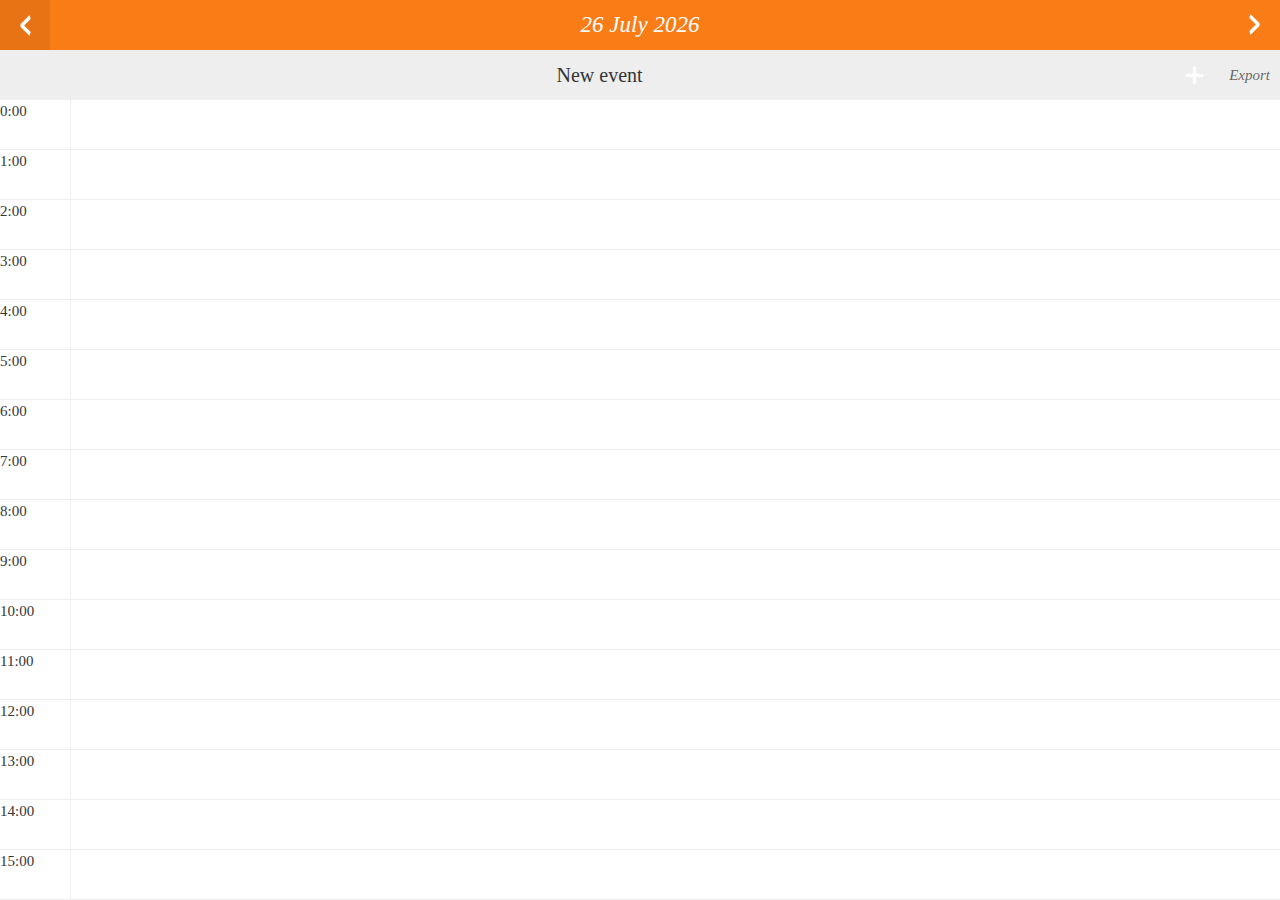
<file: web/index.html>
<!DOCTYPE html>
<html>
  <head>
    <meta charset="utf-8">
    <meta name="viewport" content="width=device-width,user-scalable=no,initial-scale=1">

    <title>Eseménynaptár</title>

    <!-- Gaia components -->
    <link rel="stylesheet" href="styles/headers.css">
    <link rel="stylesheet" href="styles/buttons.css">
    <link rel="stylesheet" href="styles/input_areas.css">
    <link rel="stylesheet" href="styles/switches.css">

    <!-- Default css || override css -->
    <link rel="stylesheet" href="css/app.css">
    <link rel="stylesheet" href="css/days.css">
    <link rel="stylesheet" href="css/subheader.css">
    <link rel="stylesheet" href="css/event-form.css">

  </head>

  <body role="application">

    <section id="index" class="js-page js-calendar" role="region">
      <header>
        <button class="js-calendar__prev"><span class="icon icon-back"></span></button>
        <menu type="toolbar">
          <button class="js-calendar__next"><span class="icon icon-back rotate-180"></span></button>
        </menu>
        <h1 class="js-calendar__now"></h1>
      </header>

      <div class="subheader">
        <menu type="toolbar">
          <a href="#" data-href="add-event" class="js-pager"><span class="icon icon-add"></span></a>
          <a href="#" id="export-data">Export</a>
        </menu>
        <h2>New event</h2>
      </div>

      <div class="js-calendar__hour days">
        <div class="days__wrapper">
          <div class="days__content">
            <ul class="days__hour-list">
              <li class="days__hour days__hour-0"><span>0:00</span></li>
              <li class="days__hour days__hour-1"><span>1:00</span></li>
              <li class="days__hour days__hour-2"><span>2:00</span></li>
              <li class="days__hour days__hour-3"><span>3:00</span></li>
              <li class="days__hour days__hour-4"><span>4:00</span></li>
              <li class="days__hour days__hour-5"><span>5:00</span></li>
              <li class="days__hour days__hour-6"><span>6:00</span></li>
              <li class="days__hour days__hour-7"><span>7:00</span></li>
              <li class="days__hour days__hour-8"><span>8:00</span></li>
              <li class="days__hour days__hour-9"><span>9:00</span></li>
              <li class="days__hour days__hour-10"><span>10:00</span></li>
              <li class="days__hour days__hour-11"><span>11:00</span></li>
              <li class="days__hour days__hour-12"><span>12:00</span></li>
              <li class="days__hour days__hour-13"><span>13:00</span></li>
              <li class="days__hour days__hour-14"><span>14:00</span></li>
              <li class="days__hour days__hour-15"><span>15:00</span></li>
              <li class="days__hour days__hour-16"><span>16:00</span></li>
              <li class="days__hour days__hour-17"><span>17:00</span></li>
              <li class="days__hour days__hour-18"><span>18:00</span></li>
              <li class="days__hour days__hour-19"><span>19:00</span></li>
              <li class="days__hour days__hour-20"><span>20:00</span></li>
              <li class="days__hour days__hour-21"><span>21:00</span></li>
              <li class="days__hour days__hour-22"><span>22:00</span></li>
              <li class="days__hour days__hour-23"><span>23:00</span></li>
            </ul>
            <div class="js-calendar__events days__events-wrapper">
            </div>
          </div>
        </div>
      </div>
    </section>
    
    <section id="add-event" class="js-page" role="region">
      <header>
        <a href="#" data-href="index" class="js-pager"><span class="icon icon-close">close</span></a>
        <h1>New eventy</h1>
      </header>

      <div role="main">
        <form id="new_event" class="event-form">
          <div class="event-form__body">
            <input id="title" type="text" placeholder="Title" name="title" />
            <select id="type-select" name="type">
              <option value="">Choose a type</option>
              <option value="0">Meeting</option>
              <option value="1">Phone call</option>
              <option value="2">SMS</option>
              <option value="3">E-mail</option>
              <option value="4">Other</option>
            </select>
            
            <div id="type-select-where-wrapper" class="event-form__where-wrapper" style="display: none;">
              <input id="where" type="text" placeholder="Where" name="where" />
              <button id="where_show_map" type="button" name="show_button" class="recommend">Show</button>
              <div id="map"></div>
            </div>

            <div class="pack-switch-wrapper">
              <span>All day event?</span>
              <label class="pack-switch">
                <input id="allday" name="allday" type="checkbox">
                <span></span>
              </label>
            </div>

            <input id="startedAt" type="date" placeholder="Started At" name="startedAt" />
            <input id="startedAtTime" type="time" style="width: 49%;" placeholder="Time" name="startedAtTime" />
            <input id="endedAtTime" type="time" style="width: 49%;" placeholder="Time" name="endedAtTime" />
            
            <div class="pack-switch-wrapper">
              <span>Remind me</span>
            </div>

            <!-- <span class="button icon icon-dialog"> -->
              <select class="js-notify" name="notify">
                <option value="none">None</option>
                <option value="0">At time of event</option>
                <option value="-300000">5 minutes before</option>
                <option value="-900000">15 minutes before</option>
                <option value="-1800000">30 minutes before</option>
                <option value="-3600000">1 hour before</option>
                <option value="-7200000">2 hours before</option>
                <option value="-86400000">1 day before</option>
              </select>
            <!-- </span> -->

            <div class="pack-switch-wrapper">
              <span>Note</span>
            </div>

            <textarea name="note" id="note" cols="30" rows="10" placeholder="Note"></textarea>
            
            <button type="submit" class="recommend">Save</button>
          </div>
        </form>
      </div>
    </section>

    <!-- plugins -->
    <script type="text/javascript" src="js/moment.min.js"></script>
    
    <!-- modules -->
    <script type="text/javascript" src="js/IDBHandler.js"></script>
    <script type="text/javascript" src="js/all_day_event.js"></script>
    <script type="text/javascript" src="js/pager.js"></script>
    <script type="text/javascript" src="js/calendar.js"></script>
    <script type="text/javascript" src="js/details.js"></script>
    <script type="text/javascript" src="js/exporter.js"></script>
    <script type="text/javascript" src="js/save_event.js"></script>
    <script type="text/javascript" src="js/maps.js"></script>
    
    <!-- app.js -->
    <script type="text/javascript" src="js/app.js"></script>
  </body>
</html>
</file>
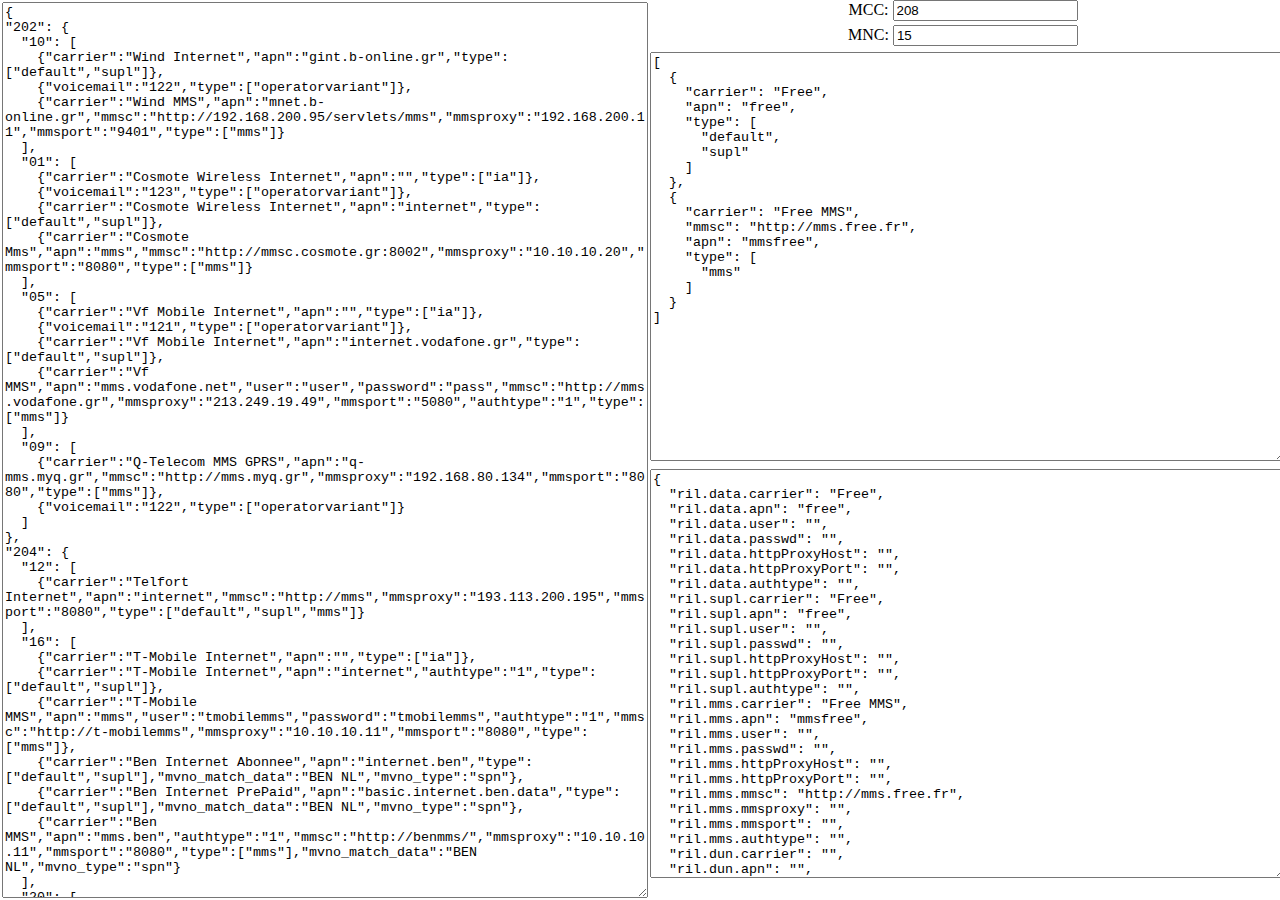
<file: gaia/resources/apn/index.html>
<!DOCTYPE html>
<html>
  <head>
    <meta charset="utf-8"/>
    <title> APN Database </title>
    <script type="application/javascript" src="query.js"></script>
    <style type="text/css">
      html, body {
        width: 100%;
        height: 100%;
        margin: 0;
        padding: 0;
        overflow: hidden;
      }
      textarea {
        margin: 2px;
      }
      body > textarea {
        position: absolute;
        width: 50%;
        height:    -moz-calc(100% - 10px);
        height: -webkit-calc(100% - 10px);
      }
      form {
        position: absolute;
        right: 2px;
        width:    -moz-calc(50% - 10px);
        width: -webkit-calc(50% - 10px);
        height: 90%;
      }
      form label {
        display: block;
        text-align: center;
        height: 25px;
        margin: 0;
      }
      form textarea {
        width: 100%;
        height:    -moz-calc(50% - 2px);
        height: -webkit-calc(50% - 2px);
      }
    </style>
  </head>
  <body>
    <textarea readonly></textarea>
    <form>
      <label> MCC: <input name="mcc" value="208"/> </label>
      <label> MNC: <input name="mnc" value="15" /> </label>
      <textarea readonly id="selection"></textarea>
      <textarea readonly id="preferences"></textarea>
    </form>
  </body>
</html>
</file>
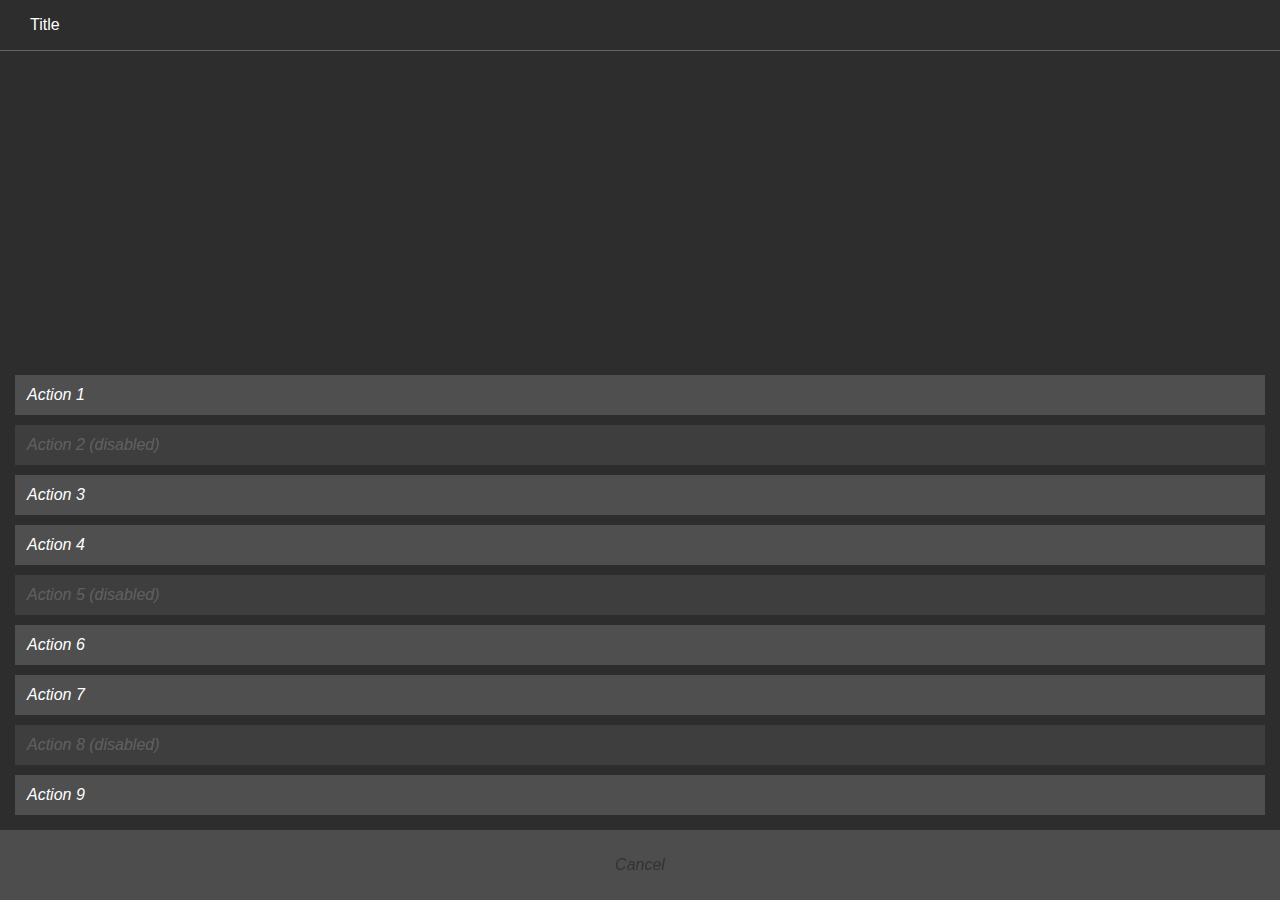
<file: gaia/style/action_menu/index.html>
<!DOCTYPE html>
<html>
<head>
  <meta charset="utf-8">
  <title>Action menu</title>
  <meta name="description" content="Presenting a list of actions related to the App content">

  <link rel="stylesheet" href="../action_menu.css">
  <!--
    - This <style> element is only used for the example code;
    - it is not required for the real use case.
    -->
  <style type="text/css">
    html, body {
      font-family: sans-serif;
      margin: 0;
      padding: 0;
      font-size: 10px;
      background-color: #fff;
    }
    body {
      background: none;
    }
  </style>
</head>
<body role="application">
  <p dir="ltr">
    <label>
      <input type="checkbox"
        onchange="document.documentElement.dir = this.checked ? 'rtl' : 'ltr'">
      RTL mode
    </label>
  </p>

  <form role="dialog" data-type="action">
    <header>Title</header> <!-- this header is optional -->
    <menu type="toolbar">
      <button>Action 1</button>
      <button disabled> Action 2 (disabled) </button>
      <button> Action 3 </button>
      <button> Action 4 </button>
      <button disabled> Action 5 (disabled) </button>
      <button> Action 6 </button>
      <button> Action 7 </button>
      <button disabled> Action 8 (disabled) </button>
      <button> Action 9 </button>
      <button> Cancel </button>
    </menu>
  </form>

</body>
</html>
</file>
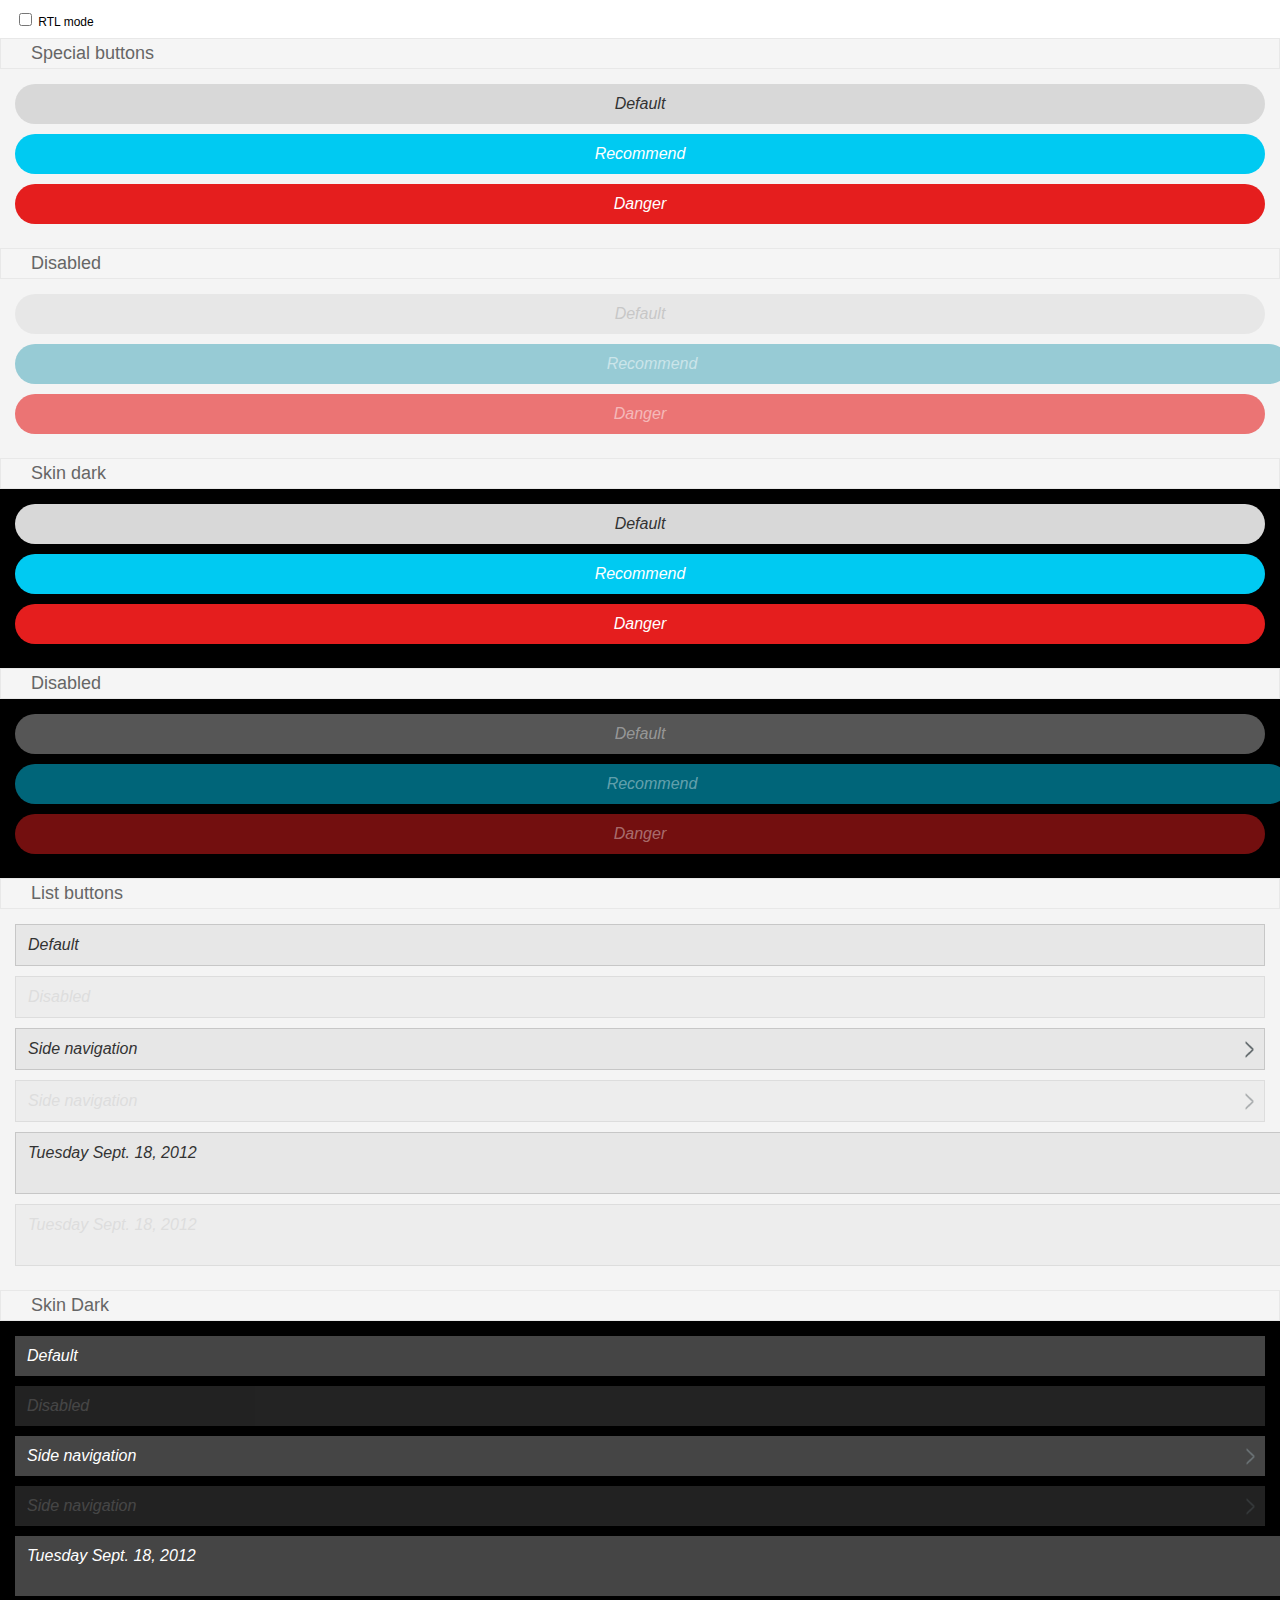
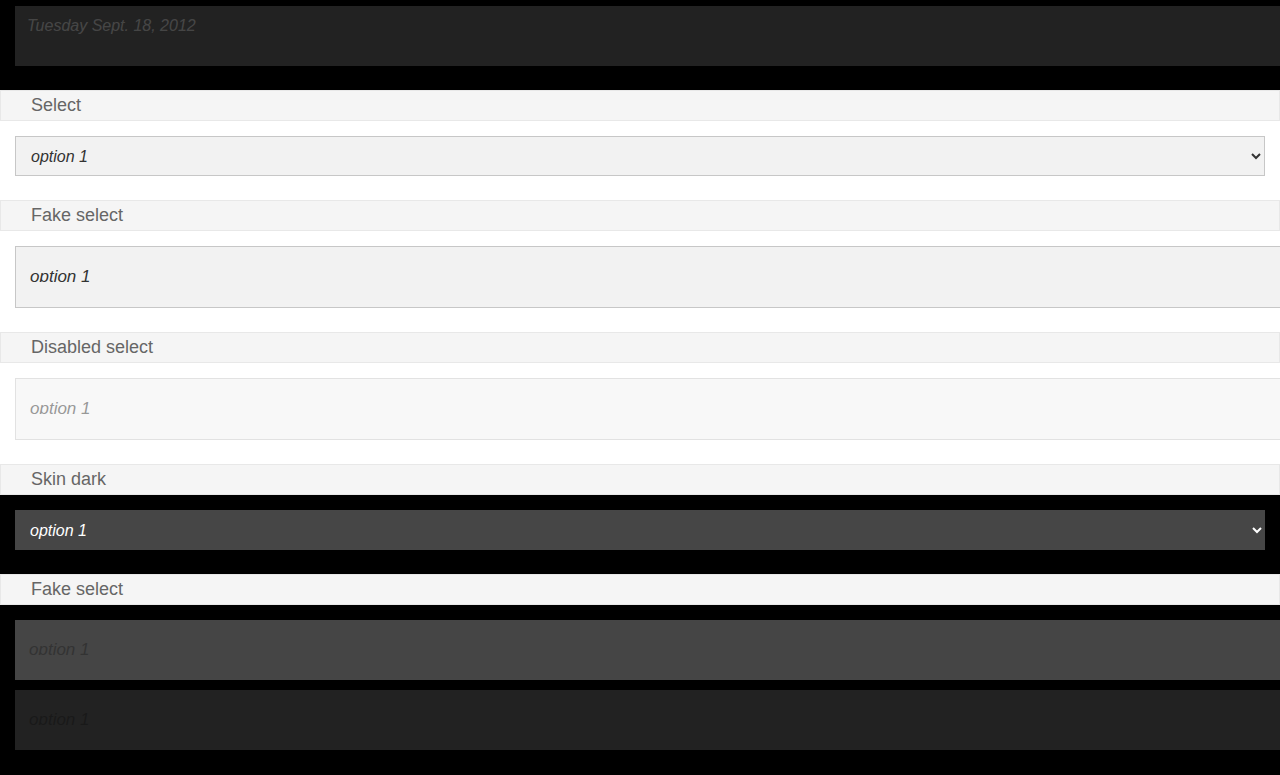
<file: gaia/style/buttons/index.html>
<!DOCTYPE html>
<html dir="ltr">
<head>
  <meta charset="utf-8">

  <title>Buttons</title>
  <link rel="stylesheet" href="../buttons.css">

  <!--
    This <style>, <script> and <link> is only used for the example code,
    is no needed for the real case use
  -->
  <style>
    html, body {
      margin: 0;
      padding: 0;
      font-size: 10px;
      background-color: #fff;
    }

    label.bb-docs {
      font-family: sans-serif;
      font-size: 1.2rem;
      margin-left: 1.5rem;
    }

    h2.bb-docs {
      font-size: 1.8rem;
      font-weight: 300;
      color: #666;
      margin: -0.1rem 0 0;
      background-color: #f5f5f5;
      padding: 0.4rem 3rem;
      border: solid 0.1rem #e8e8e8;
      font-family: sans-serif;
    }

    div.bb-docs {
      padding: 1.5rem;
    }

    div.bb-docs.skin-organic {
      background: #f4f4f4;
    }

    div.bb-docs.skin-dark {
      background: #000;
    }

    ul {
      padding: 0;
      margin: 0;
      list-style: none;
    }

    body[role="application"] > [role="region"] {
      height: 100%;
      position: relative;
    }
  </style>
  <script>
    window.onload = function(){
      document.getElementById('dir').checked = false;
    };
  </script>
</head>
<body role="application">
  <p dir="ltr">
    <label class="bb-docs">
      <input id="dir" type="checkbox" checked="false"
        onchange="document.documentElement.dir = this.checked ? 'rtl' : 'ltr'">
      RTL mode
    </label>
  </p>
  <h2 class="bb-docs">Special buttons</h2>
  <div class="bb-docs skin-organic">
    <button>Default</button>
    <button class="recommend">Recommend</button>
    <button class="danger">Danger</button>
   </div>

  <h2 class="bb-docs">Disabled</h2>
  <div class="bb-docs skin-organic">
    <button disabled>Default</button>
    <a href="#" role="button" aria-disabled="true" class="recommend">Recommend</a>
    <button disabled class="danger">Danger</button>
  </div>

  <h2 class="bb-docs">Skin dark</h2>
  <div class="bb-docs skin-dark">
    <button>Default</button>
    <button class="recommend">Recommend</button>
    <button class="danger">Danger</button>
   </div>

  <h2 class="bb-docs">Disabled</h2>
  <div class="bb-docs skin-dark">
    <button disabled>Default</button>
    <a href="#" role="button" aria-disabled="true" class="recommend">Recommend</a>
    <button disabled class="danger">Danger</button>
  </div>

  <h2 class="bb-docs">List buttons</h2>
  <div class="bb-docs skin-organic">
    <ul>
      <li>
        <button>Default</button>
      </li>
      <li>
        <button disabled>Disabled</button>
      </li>
      <li>
        <button class="icon icon-view">
          Side navigation
        </button>
      </li>
      <li>
        <button disabled class="icon icon-view">
          Side navigation
        </button>
      </li>
      <li>
        <a role="button" class="icon icon-dialog">
          Tuesday Sept. 18, 2012
        </a>
      </li>
      <li>
        <a role="button" aria-disabled="true" class="icon icon-dialog">
          Tuesday Sept. 18, 2012
        </a>
      </li>
    </ul>
  </div>

  <h2 class="bb-docs">Skin Dark</h2>
  <div class="bb-docs skin-dark">
    <ul>
      <li>
        <button>Default</button>
      </li>
      <li>
        <button disabled>Disabled</button>
      </li>
      <li>
        <button class="icon icon-view">
          Side navigation
        </button>
      </li>
      <li>
        <button disabled class="icon icon-view">
          Side navigation
        </button>
      </li>
      <li>
        <a role="button" class="icon icon-dialog">
          Tuesday Sept. 18, 2012
        </a>
      </li>
      <li>
        <a role="button" aria-disabled="true" class="icon icon-dialog">
          Tuesday Sept. 18, 2012
        </a>
      </li>
    </ul>
  </div>

  <h2 class="bb-docs">Select</h2>
  <div class="bb-docs">
    <select>
      <option>option 1</option>
      <option>option 2</option>
    </select>
  </div>

  <h2 class="bb-docs">Fake select</h2>
  <div class="bb-docs">
    <ul>
      <li>
        <span class="button icon icon-dialog">
          <select>
            <option>option 1</option>
            <option>option 2</option>
          </select>
        </span>
      </li>
    </ul>
  </div>

  <h2 class="bb-docs">Disabled select</h2>
  <div class="bb-docs">
    <ul>
      <li>
        <span aria-disabled="true" class="button icon icon-dialog">
          <select>
            <option>option 1</option>
            <option>option 2</option>
          </select>
        </span>
      </li>
    </ul>
  </div>

  <h2 class="bb-docs">Skin dark</h2>
  <div class="bb-docs skin-dark">
    <select>
      <option>option 1</option>
      <option>option 2</option>
    </select>
  </div>

  <h2 class="bb-docs">Fake select</h2>
  <div class="bb-docs skin-dark">
    <ul>
      <li>
        <span class="button icon icon-dialog">
          <select>
            <option>option 1</option>
            <option>option 2</option>
          </select>
        </span>
      </li>
      <li>
        <span aria-disabled="true" class="button icon icon-dialog">
          <select>
            <option>option 1</option>
            <option>option 2</option>
          </select>
        </span>
      </li>
    </ul>
  </div>

</body>
</html>
</file>
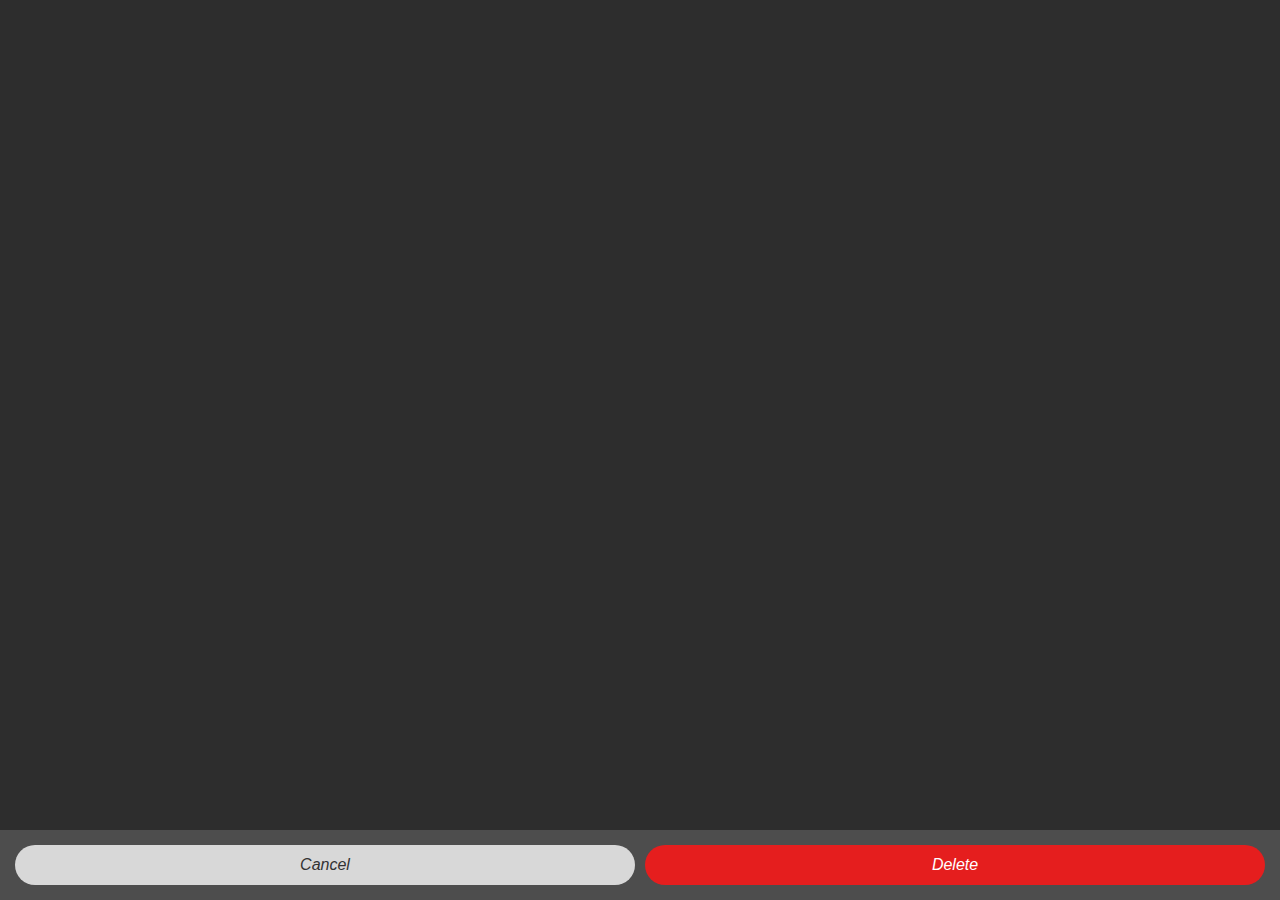
<file: gaia/style/confirm/index.html>
<!DOCTYPE html>
<html>
<head>
  <meta charset="utf-8">

  <title>Confirm</title>
  <meta name="description" content="Prompts user to take action">

  <link rel="stylesheet" href="../confirm.css">

  <!--
    - This <style> element is only used for the example code;
    - it is not required for the real use case.
    -->
  <style type="text/css">
    html, body {
      font-family: sans-serif;
      margin: 0;
      padding: 0;
      font-size: 10px;
      background-color: #fff;
    }
    body {
      background: none;
    }
  </style>
</head>

<body role="application">
  <p dir="ltr">
    <label>
      <input type="checkbox"
        onchange="document.documentElement.dir = this.checked ? 'rtl' : 'ltr'">
      RTL mode
    </label>
  </p>

  <form role="dialog" data-type="confirm">
    <section>
      <h1>Confirmation</h1>
      <p>Are you sure you want to delete this contact?</p>
    </section>
    <menu>
      <button>Cancel</button>
      <button class="danger">Delete</button>
    </menu>
  </form>

</body>
</html>
</file>
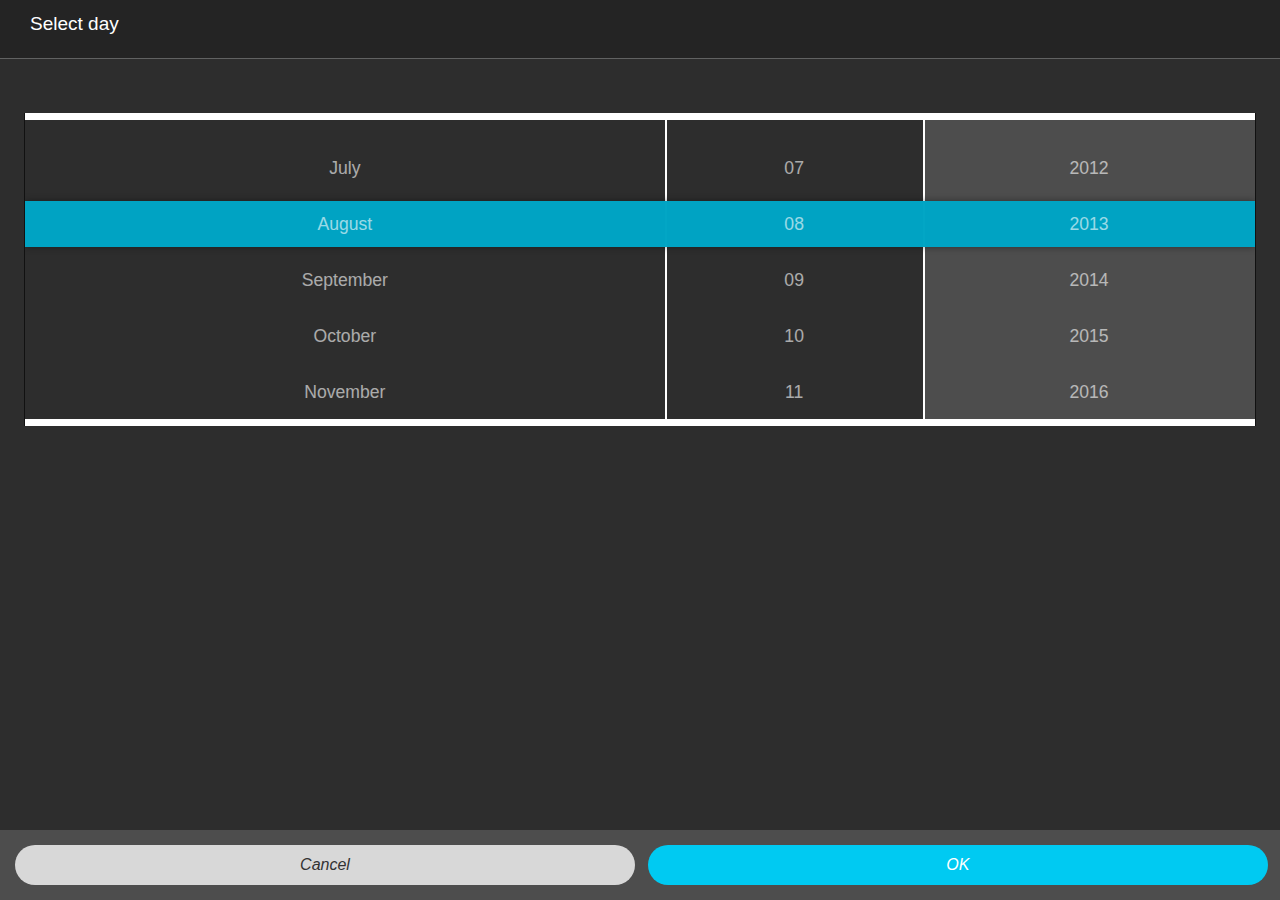
<file: gaia/style/date_selector/index.html>
<!DOCTYPE html>
<html>
  <head>
    <meta charset="utf-8">
    
    <title>Date selector</title>
    
    <link rel="stylesheet" href="../date_selector.css">
    <!--
      This <style> and <link> is only used for the example code, is no needed for the real case use
    -->
    <style type="text/css">
      html, body { font-size: 10px; margin: 0; padding: 0; }
    </style>
    
  </head>
  
  <body>
    <form role="dialog" data-type="date-selector">
      <h1>Select day</h1>
      <div class="picker-container MDY">
        <div class="picker-bar-background"></div>
        <div class="value-picker-date-wrapper">
          <div style="transform: translateY(-392px);" class="value-picker-date animation-on">
            <div class="picker-unit">01</div>
            <div class="picker-unit">02</div>
            <div class="picker-unit">03</div>
            <div class="picker-unit">04</div>
            <div class="picker-unit">05</div>
            <div class="picker-unit">06</div>
            <div class="picker-unit">07</div>
            <div class="picker-unit">08</div>
            <div class="picker-unit">09</div>
            <div class="picker-unit">10</div>
            <div class="picker-unit">11</div>
            <div class="picker-unit">12</div>
            <div class="picker-unit">13</div>
            <div class="picker-unit">14</div>
            <div class="picker-unit">15</div>
            <div class="picker-unit">16</div>
            <div class="picker-unit">17</div>
            <div class="picker-unit">18</div>
            <div class="picker-unit">19</div>
            <div class="picker-unit">20</div>
            <div class="picker-unit">21</div>
            <div class="picker-unit">22</div>
            <div class="picker-unit">23</div>
            <div class="picker-unit">24</div>
            <div class="picker-unit">25</div>
            <div class="picker-unit">26</div>
            <div class="picker-unit">27</div>
            <div class="picker-unit">28</div>
            <div class="picker-unit">29</div>
            <div class="picker-unit">30</div>
            <div class="picker-unit">31</div>
          </div>
        </div>
        <div class="value-picker-month-wrapper">
          <div style="transform: translateY(-392px);" class="value-picker-month">
            <div class="picker-unit">January</div>
            <div class="picker-unit">February</div>
            <div class="picker-unit">March</div>
            <div class="picker-unit">April</div>
            <div class="picker-unit">May</div>
            <div class="picker-unit">June</div>
            <div class="picker-unit">July</div>
            <div class="picker-unit">August</div>
            <div class="picker-unit">September</div>
            <div class="picker-unit">October</div>
            <div class="picker-unit">November</div>
            <div class="picker-unit">December</div>
          </div>
        </div>
        <div class="value-picker-year-wrapper">
          <div style="transform: translateY(-6328px);" class="value-picker-year">
          <div class="picker-unit">1900</div>
          <div class="picker-unit">1901</div>
          <div class="picker-unit">1902</div>
          <div class="picker-unit">1903</div>
          <div class="picker-unit">1904</div>
          <div class="picker-unit">1905</div>
          <div class="picker-unit">1906</div>
          <div class="picker-unit">1907</div>
          <div class="picker-unit">1908</div>
          <div class="picker-unit">1909</div>
          <div class="picker-unit">1910</div>
          <div class="picker-unit">1911</div>
          <div class="picker-unit">1912</div>
          <div class="picker-unit">1913</div>
          <div class="picker-unit">1914</div>
          <div class="picker-unit">1915</div>
          <div class="picker-unit">1916</div>
          <div class="picker-unit">1917</div>
          <div class="picker-unit">1918</div>
          <div class="picker-unit">1919</div>
          <div class="picker-unit">1920</div>
          <div class="picker-unit">1921</div>
          <div class="picker-unit">1922</div>
          <div class="picker-unit">1923</div>
          <div class="picker-unit">1924</div>
          <div class="picker-unit">1925</div>
          <div class="picker-unit">1926</div>
          <div class="picker-unit">1927</div>
          <div class="picker-unit">1928</div>
          <div class="picker-unit">1929</div>
          <div class="picker-unit">1930</div>
          <div class="picker-unit">1931</div>
          <div class="picker-unit">1932</div>
          <div class="picker-unit">1933</div>
          <div class="picker-unit">1934</div>
          <div class="picker-unit">1935</div>
          <div class="picker-unit">1936</div>
          <div class="picker-unit">1937</div>
          <div class="picker-unit">1938</div>
          <div class="picker-unit">1939</div>
          <div class="picker-unit">1940</div>
          <div class="picker-unit">1941</div>
          <div class="picker-unit">1942</div>
          <div class="picker-unit">1943</div>
          <div class="picker-unit">1944</div>
          <div class="picker-unit">1945</div>
          <div class="picker-unit">1946</div>
          <div class="picker-unit">1947</div>
          <div class="picker-unit">1948</div>
          <div class="picker-unit">1949</div>
          <div class="picker-unit">1950</div>
          <div class="picker-unit">1951</div>
          <div class="picker-unit">1952</div>
          <div class="picker-unit">1953</div>
          <div class="picker-unit">1954</div>
          <div class="picker-unit">1955</div>
          <div class="picker-unit">1956</div>
          <div class="picker-unit">1957</div>
          <div class="picker-unit">1958</div>
          <div class="picker-unit">1959</div>
          <div class="picker-unit">1960</div>
          <div class="picker-unit">1961</div>
          <div class="picker-unit">1962</div>
          <div class="picker-unit">1963</div>
          <div class="picker-unit">1964</div>
          <div class="picker-unit">1965</div>
          <div class="picker-unit">1966</div>
          <div class="picker-unit">1967</div>
          <div class="picker-unit">1968</div>
          <div class="picker-unit">1969</div>
          <div class="picker-unit">1970</div>
          <div class="picker-unit">1971</div>
          <div class="picker-unit">1972</div>
          <div class="picker-unit">1973</div>
          <div class="picker-unit">1974</div>
          <div class="picker-unit">1975</div>
          <div class="picker-unit">1976</div>
          <div class="picker-unit">1977</div>
          <div class="picker-unit">1978</div>
          <div class="picker-unit">1979</div>
          <div class="picker-unit">1980</div>
          <div class="picker-unit">1981</div>
          <div class="picker-unit">1982</div>
          <div class="picker-unit">1983</div>
          <div class="picker-unit">1984</div>
          <div class="picker-unit">1985</div>
          <div class="picker-unit">1986</div>
          <div class="picker-unit">1987</div>
          <div class="picker-unit">1988</div>
          <div class="picker-unit">1989</div>
          <div class="picker-unit">1990</div>
          <div class="picker-unit">1991</div>
          <div class="picker-unit">1992</div>
          <div class="picker-unit">1993</div>
          <div class="picker-unit">1994</div>
          <div class="picker-unit">1995</div>
          <div class="picker-unit">1996</div>
          <div class="picker-unit">1997</div>
          <div class="picker-unit">1998</div>
          <div class="picker-unit">1999</div>
          <div class="picker-unit">2000</div>
          <div class="picker-unit">2001</div>
          <div class="picker-unit">2002</div>
          <div class="picker-unit">2003</div>
          <div class="picker-unit">2004</div>
          <div class="picker-unit">2005</div>
          <div class="picker-unit">2006</div>
          <div class="picker-unit">2007</div>
          <div class="picker-unit">2008</div>
          <div class="picker-unit">2009</div>
          <div class="picker-unit">2010</div>
          <div class="picker-unit">2011</div>
          <div class="picker-unit">2012</div>
          <div class="picker-unit">2013</div>
          <div class="picker-unit">2014</div>
          <div class="picker-unit">2015</div>
          <div class="picker-unit">2016</div>
          <div class="picker-unit">2017</div>
          <div class="picker-unit">2018</div>
          <div class="picker-unit">2019</div>
          <div class="picker-unit">2020</div>
          <div class="picker-unit">2021</div>
          <div class="picker-unit">2022</div>
          <div class="picker-unit">2023</div>
          <div class="picker-unit">2024</div>
          <div class="picker-unit">2025</div>
          <div class="picker-unit">2026</div>
          <div class="picker-unit">2027</div>
          <div class="picker-unit">2028</div>
          <div class="picker-unit">2029</div>
          <div class="picker-unit">2030</div>
          <div class="picker-unit">2031</div>
          <div class="picker-unit">2032</div>
          <div class="picker-unit">2033</div>
          <div class="picker-unit">2034</div>
          <div class="picker-unit">2035</div>
          <div class="picker-unit">2036</div>
          <div class="picker-unit">2037</div>
          <div class="picker-unit">2038</div>
          <div class="picker-unit">2039</div>
          <div class="picker-unit">2040</div>
          <div class="picker-unit">2041</div>
          <div class="picker-unit">2042</div>
          <div class="picker-unit">2043</div>
          <div class="picker-unit">2044</div>
          <div class="picker-unit">2045</div>
          <div class="picker-unit">2046</div>
          <div class="picker-unit">2047</div>
          <div class="picker-unit">2048</div>
          <div class="picker-unit">2049</div>
          <div class="picker-unit">2050</div>
          <div class="picker-unit">2051</div>
          <div class="picker-unit">2052</div>
          <div class="picker-unit">2053</div>
          <div class="picker-unit">2054</div>
          <div class="picker-unit">2055</div>
          <div class="picker-unit">2056</div>
          <div class="picker-unit">2057</div>
          <div class="picker-unit">2058</div>
          <div class="picker-unit">2059</div>
          <div class="picker-unit">2060</div>
          <div class="picker-unit">2061</div>
          <div class="picker-unit">2062</div>
          <div class="picker-unit">2063</div>
          <div class="picker-unit">2064</div>
          <div class="picker-unit">2065</div>
          <div class="picker-unit">2066</div>
          <div class="picker-unit">2067</div>
          <div class="picker-unit">2068</div>
          <div class="picker-unit">2069</div>
          <div class="picker-unit">2070</div>
          <div class="picker-unit">2071</div>
          <div class="picker-unit">2072</div>
          <div class="picker-unit">2073</div>
          <div class="picker-unit">2074</div>
          <div class="picker-unit">2075</div>
          <div class="picker-unit">2076</div>
          <div class="picker-unit">2077</div>
          <div class="picker-unit">2078</div>
          <div class="picker-unit">2079</div>
          <div class="picker-unit">2080</div>
          <div class="picker-unit">2081</div>
          <div class="picker-unit">2082</div>
          <div class="picker-unit">2083</div>
          <div class="picker-unit">2084</div>
          <div class="picker-unit">2085</div>
          <div class="picker-unit">2086</div>
          <div class="picker-unit">2087</div>
          <div class="picker-unit">2088</div>
          <div class="picker-unit">2089</div>
          <div class="picker-unit">2090</div>
          <div class="picker-unit">2091</div>
          <div class="picker-unit">2092</div>
          <div class="picker-unit">2093</div>
          <div class="picker-unit">2094</div>
          <div class="picker-unit">2095</div>
          <div class="picker-unit">2096</div>
          <div class="picker-unit">2097</div>
          <div class="picker-unit">2098</div>
          <div class="picker-unit">2099</div></div>
        </div>
        <div class="value-indicator"></div>
      </div>
      <menu>
        <button>Cancel</button>
        <button class="affirmative">OK</button>
      </menu>
    </form>
  </body>
</html>
</file>
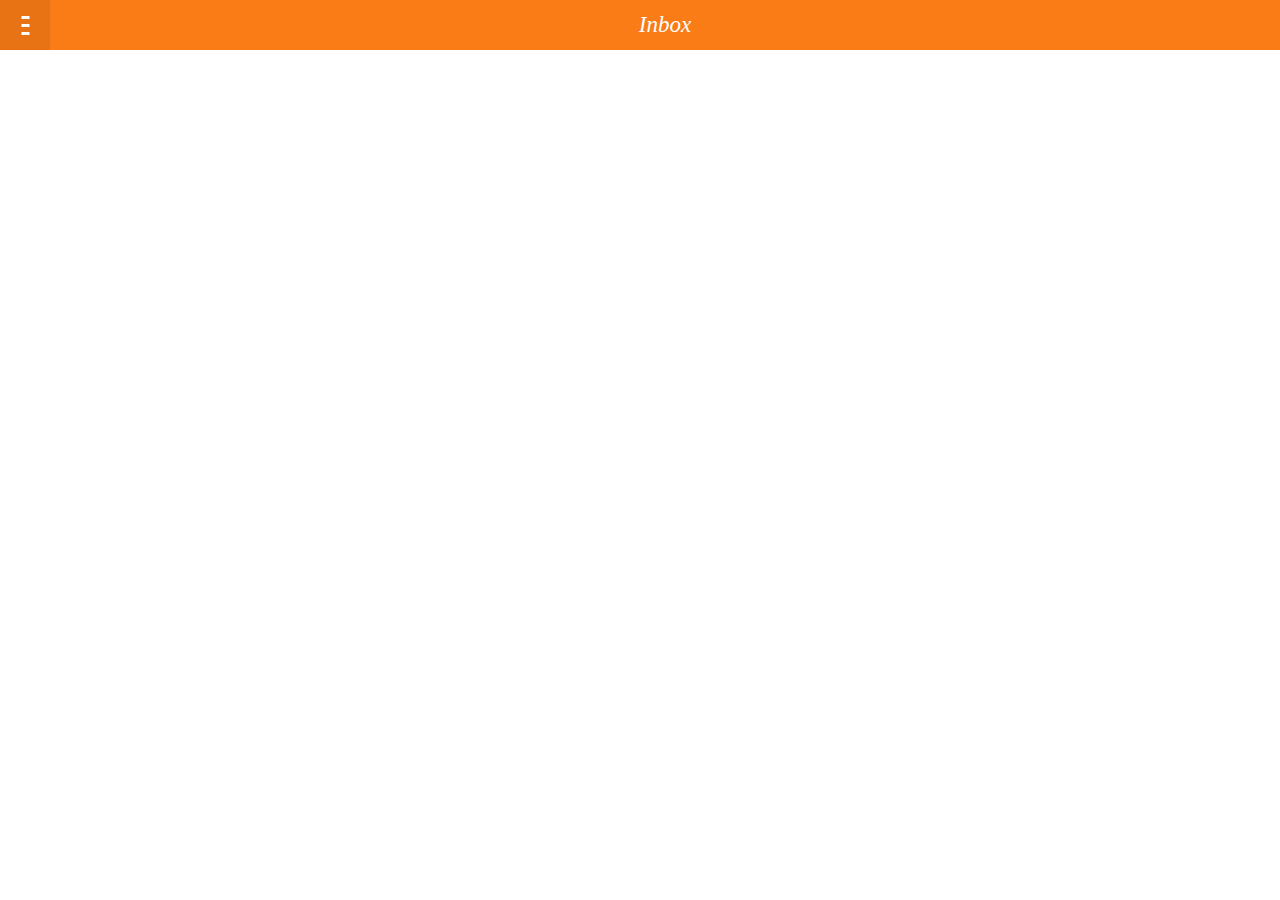
<file: gaia/style/drawer/index.html>
<!DOCTYPE html>
<html>
<head>
  <meta charset="utf-8">

  <title>Drawer</title>
  <meta name="description" content="Hidden menu options triggered by the menu button in the header">

  <link rel="stylesheet" href="../../style/headers.css">
  <link rel="stylesheet" href="../drawer.css">

  <!--
      This <style> and <link> is only used for the example code, is no needed for the real case use
    -->
  <style>
    html, body {
      margin: 0;
      padding: 0;
      font-size: 10px;
      background-color: #fff;
      height: 100%;
      overflow-x: hidden;
    }

    h2.bb-docs {
      font-size: 1.8rem;
      font-weight: 300;
      color: #666;
      margin: -0.1rem 0 0;
      background-color: #f5f5f5;
      padding: 0.4rem 0.4rem 0.4rem 3rem;
      border: solid 0.1rem #e8e8e8;
    }

    section[role="region"] {
      height: 100%;
      line-height: 1em;
      font-size: 2.2rem;
    }

    div[role="main"] {
      background: #fff;
      height: calc(100% - 5rem);
      overflow: hidden;
    }

    div[role="main"] p {
      margin: 2rem 2.5rem;
    }

    /* Base icons */
    section[data-type="sidebar"] > header .icon.icon-add {
      background-image: url([data-uri]);
    }
  </style>

</head>

<body role="application">

  <section data-type="sidebar">
    <header>
      <menu type="toolbar">
        <a href="#"><span class="icon icon-add">add</span></a>
      </menu>
      <h1>Title <em>(9)</em></h1>
    </header>
    <nav>
      <ul>
        <li><a href="#">label</a></li>
        <li><a href="#">label</a></li>
        <li><a href="#">label</a></li>
        <li><a href="#">label</a></li>
      </ul>
      <h2>Subtitle</h2>
      <ul>
        <li><a href="#">label</a></li>
        <li><a href="#">label</a></li>
        <li><a href="#">label larger label than the </a></li>
        <li><a href="#">label</a></li>
      </ul>
    </nav>
  </section>

  <section id="drawer" role="region">
    <header>
      <a href="#"><span class="icon icon-menu">hide sidebar</span></a>
      <a href="#drawer"><span class="icon icon-menu">show sidebar</span></a>
      <h1>Inbox</h1>
    </header>
    <div role="main"></div>
  </section>

</body>
</html>
</file>
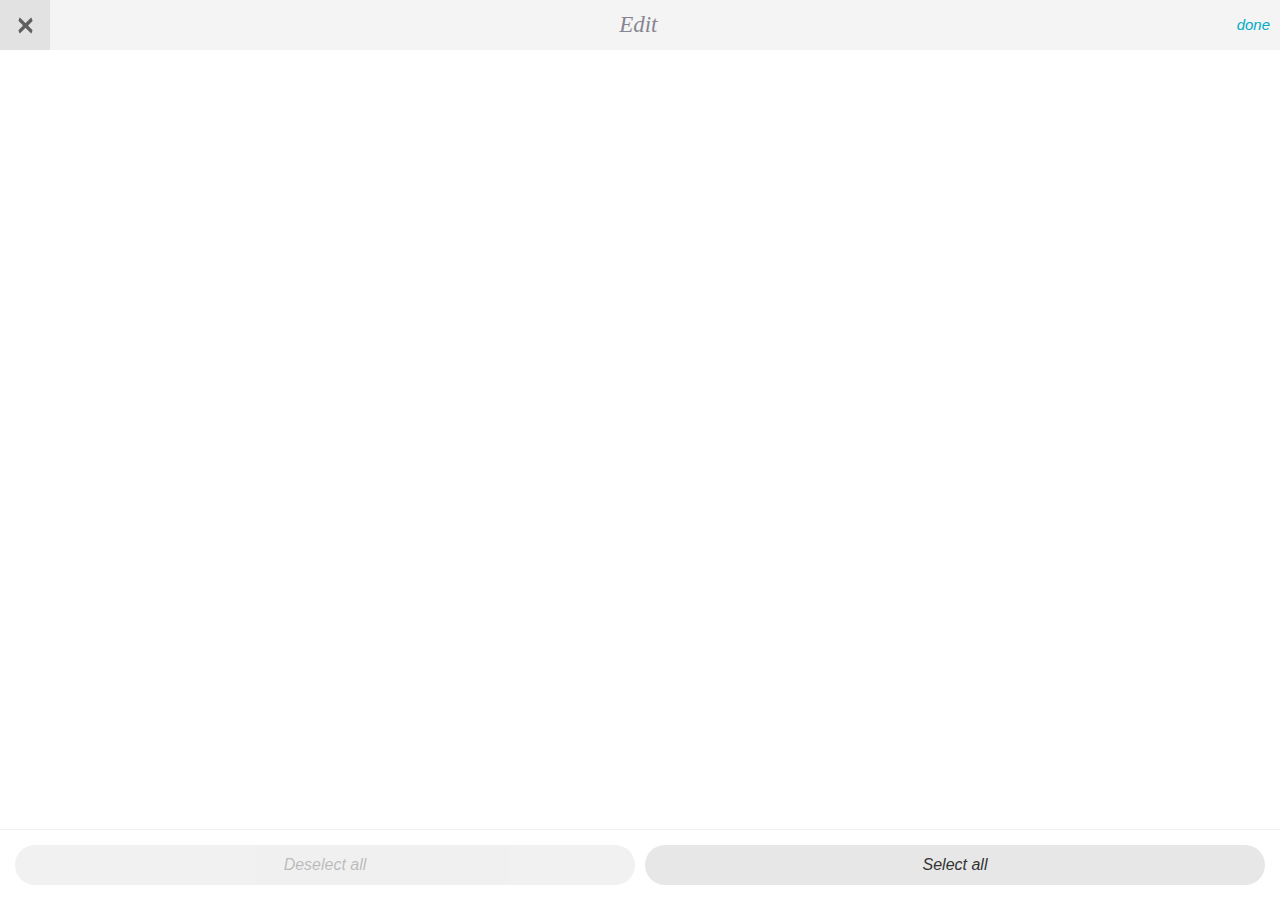
<file: gaia/style/edit_mode/index.html>
<!DOCTYPE html>
<html>
<head>
  <meta charset="utf-8">

  <title>Edit mode</title>
  <meta name="description" content="Starts an edition mode for adding or removing items">

  <link rel="stylesheet" href="../headers.css">
  <link rel="stylesheet" href="../edit_mode.css">

  <!--
    - This <style> element is only used for the example code;
    - it is not required for the real use case.
    -->
  <style type="text/css">
    html, body {
      margin: 0;
      padding: 0;
      font-size: 10px;
      background-color: #fff;
    }
    body {
      background: none;
    }
  </style>
</head>

<body role="application">

  <form role="dialog" data-type="edit">
    <section role="region">
      <header>
        <button><span class="icon icon-close">close</span></button>
        <menu type="toolbar">
          <button>done</button>
        </menu>
        <h1>Edit</h1>
      </header>
    </section>
    <menu>
      <button disabled>Deselect all</button>
      <button>Select all</button>
    </menu>
  </form>

</body>
</html>
</file>
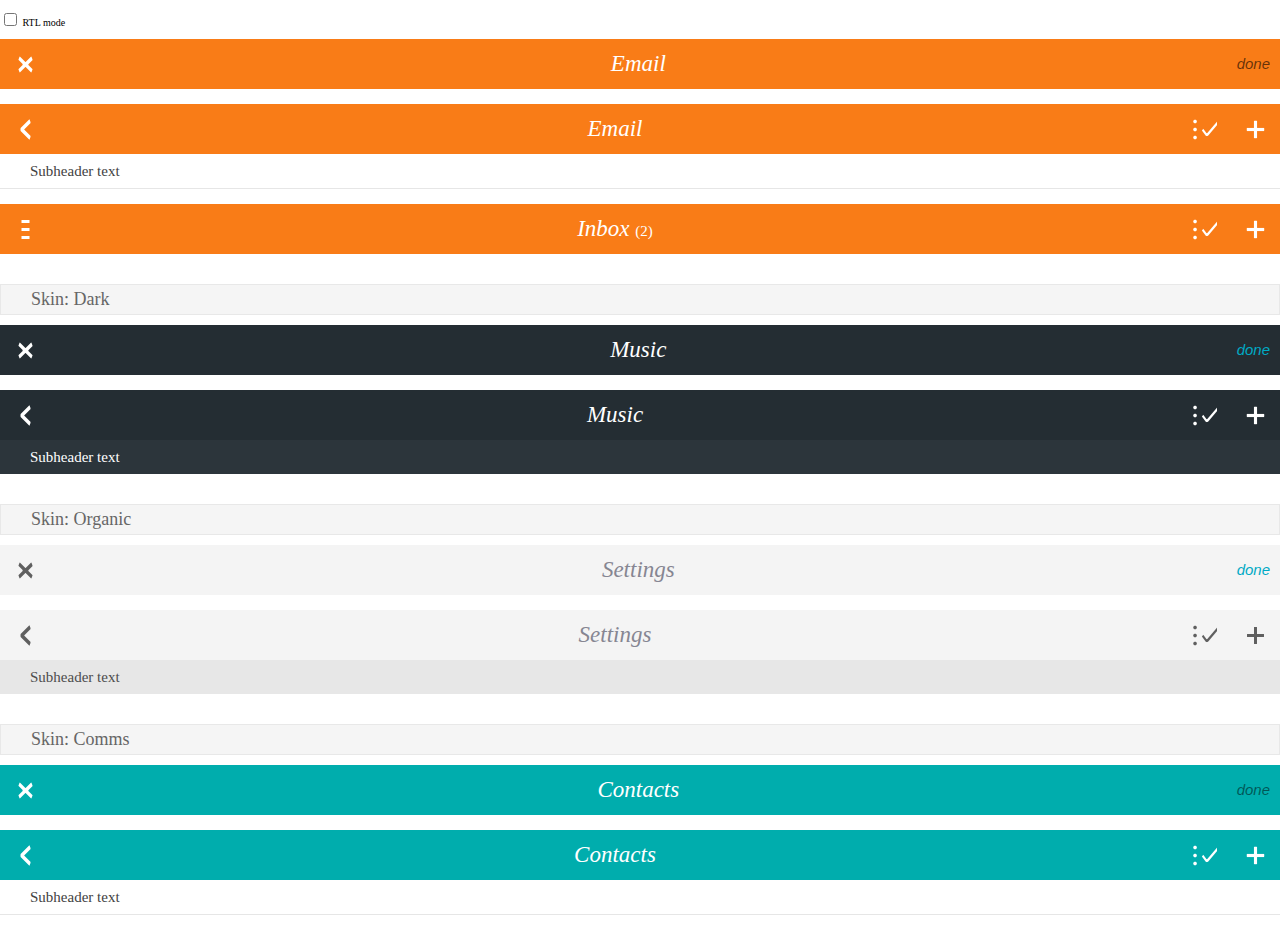
<file: gaia/style/headers/index.html>
<!DOCTYPE html>
<html>
<head>
  <meta charset="utf-8">
  <title>Headers</title>
  <meta name="description" content="Providing top-level navigation and inputs for the active view">
  <!--
    - This <style> and <link> is only used for the example preview,
    - it isn't needed for the real use case.
    -->
  <link rel="stylesheet" href="../headers.css">
  <style type="text/css">
    html, body {
      margin: 0;
      padding: 0;
      font-size: 10px;
      background-color: #fff;
    }
    body {
      background: none;
    }

    h2.bb-docs {
      font-size: 1.8rem;
      font-weight: 300;
      color: #666;
      margin: -0.1rem 0 0;
      background-color: #f5f5f5;
      padding: 0.4rem 0.4rem 0.4rem 3rem;
      border: solid 0.1rem #e8e8e8;
      margin: 3rem 0 1rem;
    }

    section[role="region"] {
      margin-bottom: 1.5rem;
      position: relative;
    }
  </style>
</head>
<body role="application">
  <p dir="ltr">
    <label>
      <input type="checkbox"
        onchange="document.documentElement.dir = this.checked ? 'rtl' : 'ltr'">
      RTL mode
    </label>
  </p>

  <section role="region">
    <header>
      <a href="#"><span class="icon icon-close">close</span></a>
      <menu type="toolbar">
        <button>done</button>
      </menu>
      <h1>Email</h1>
    </header>
  </section>

  <section role="region">
    <header>
      <a href="#"><span class="icon icon-back">back</span></a>
      <menu type="toolbar">
        <button><span class="icon icon-edit">edit</span></button>
        <button><span class="icon icon-add">add</span></button>
      </menu>
      <h1>Email</h1>
    </header>
    <header>
      <h2>Subheader text</h2>
    </header>
  </section>

  <section role="region">
    <header>
      <button><span class="icon icon-menu">menu</span></button>
      <menu type="toolbar">
        <button><span class="icon icon-edit">edit</span></button>
        <button><span class="icon icon-add">add</span></button>
      </menu>
      <h1>Inbox <em>(2)</em></h1>
    </header>
  </section>

  <h2 class="bb-docs">Skin: Dark</h2>
  <section role="region" class="skin-dark">
    <header>
      <a href="#"><span class="icon icon-close">close</span></a>
      <menu type="toolbar">
        <button>done</button>
      </menu>
      <h1>Music</h1>
    </header>
  </section>

  <section role="region" class="skin-dark">
    <header>
      <a href="#"><span class="icon icon-back">back</span></a>
      <menu type="toolbar">
        <button><span class="icon icon-edit">edit</span></button>
        <button><span class="icon icon-add">add</span></button>
      </menu>
      <h1>Music</h1>
    </header>
    <header>
      <h2>Subheader text</h2>
    </header>
  </section>

  <h2 class="bb-docs">Skin: Organic</h2>
  <section role="region" class="skin-organic">
    <header>
      <a href="#"><span class="icon icon-close">close</span></a>
      <menu type="toolbar">
        <button>done</button>
      </menu>
      <h1>Settings</h1>
    </header>
  </section>

  <div class="skin-organic">
    <section role="region">
      <header>
        <a href="#"><span class="icon icon-back">back</span></a>
        <menu type="toolbar">
          <button><span class="icon icon-edit">edit</span></button>
          <button><span class="icon icon-add">add</span></button>
        </menu>
        <h1>Settings</h1>
      </header>
      <header>
        <h2>Subheader text</h2>
      </header>
    </section>
  </div>

  <h2 class="bb-docs">Skin: Comms</h2>
  <div class="skin-comms">
    <section role="region">
      <header>
        <a href="#"><span class="icon icon-close">close</span></a>
        <menu type="toolbar">
          <button>done</button>
        </menu>
        <h1>Contacts</h1>
      </header>
    </section>

    <section role="region">
      <header>
        <a href="#"><span class="icon icon-back">back</span></a>
        <menu type="toolbar">
          <button><span class="icon icon-edit">edit</span></button>
          <button><span class="icon icon-add">add</span></button>
        </menu>
        <h1>Contacts</h1>
      </header>
      <header>
        <h2>Subheader text</h2>
      </header>
    </section>
  </div>

</body>
</html>
</file>
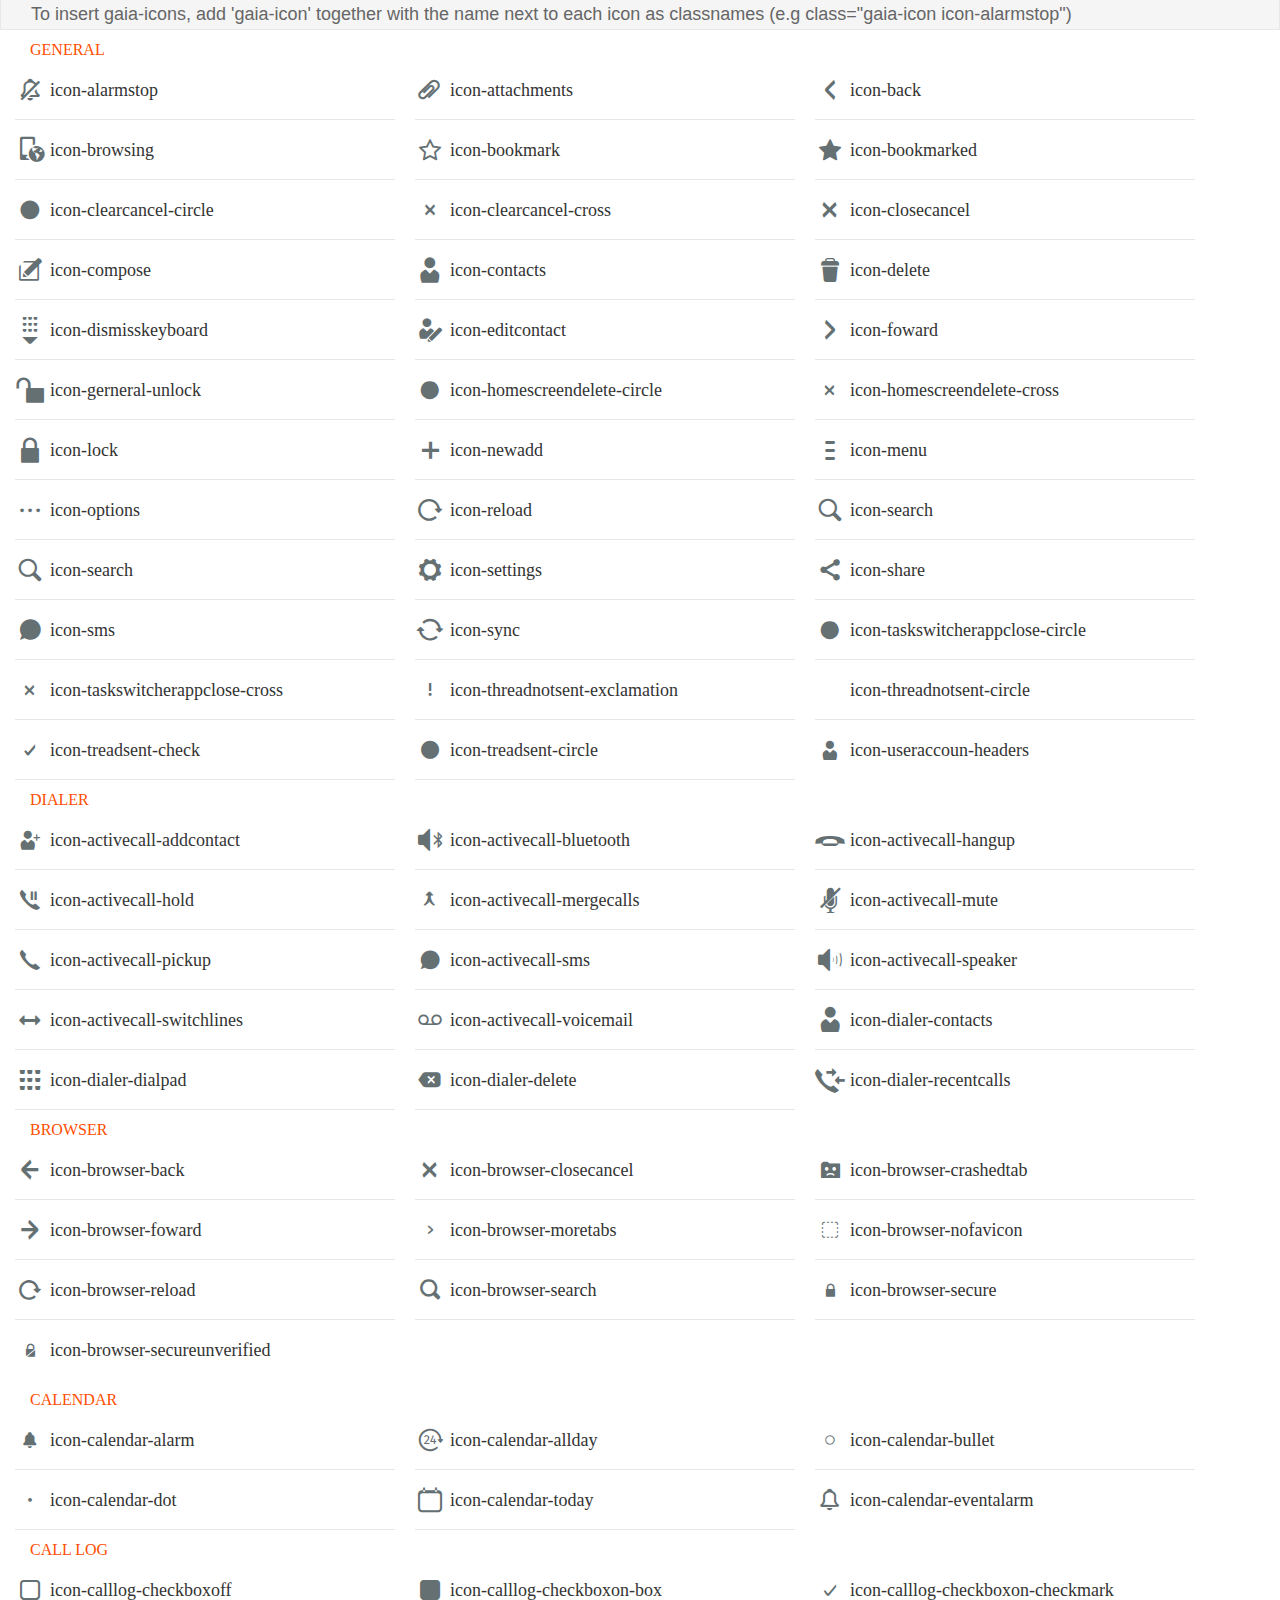
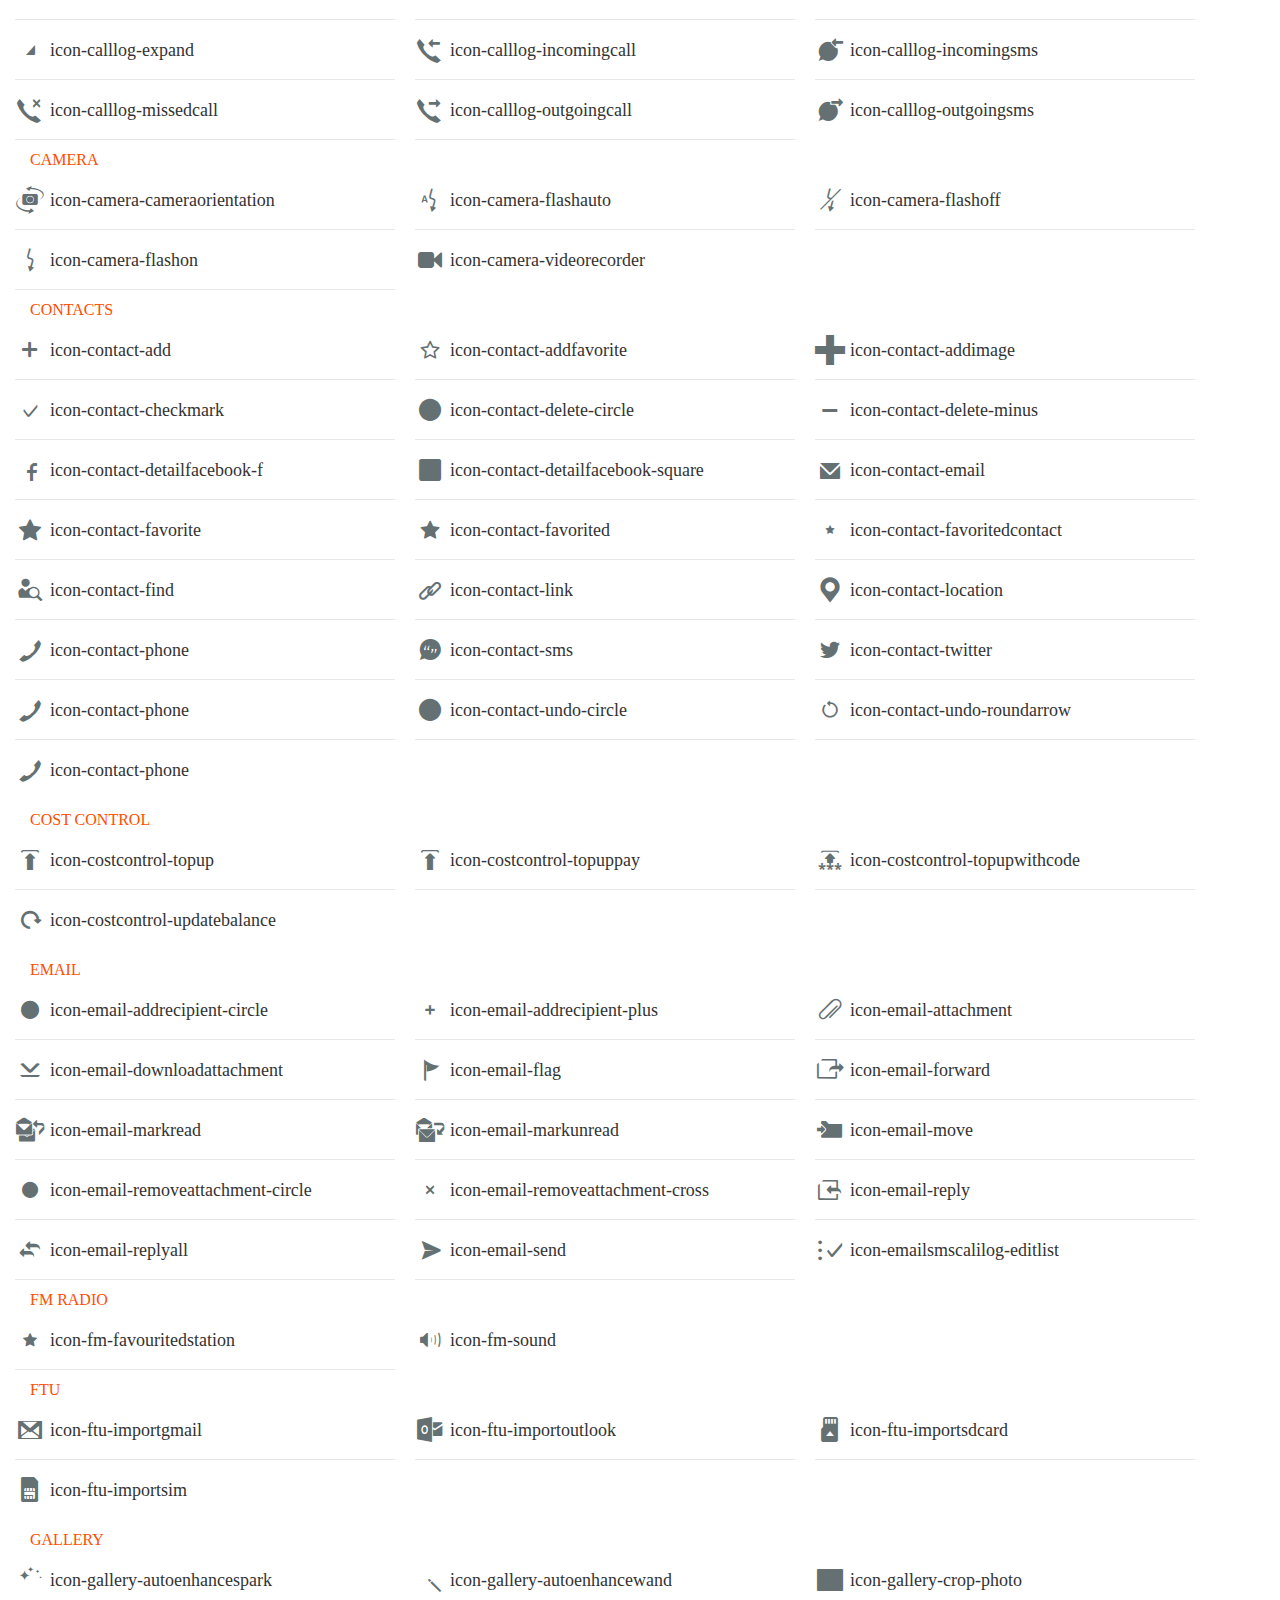
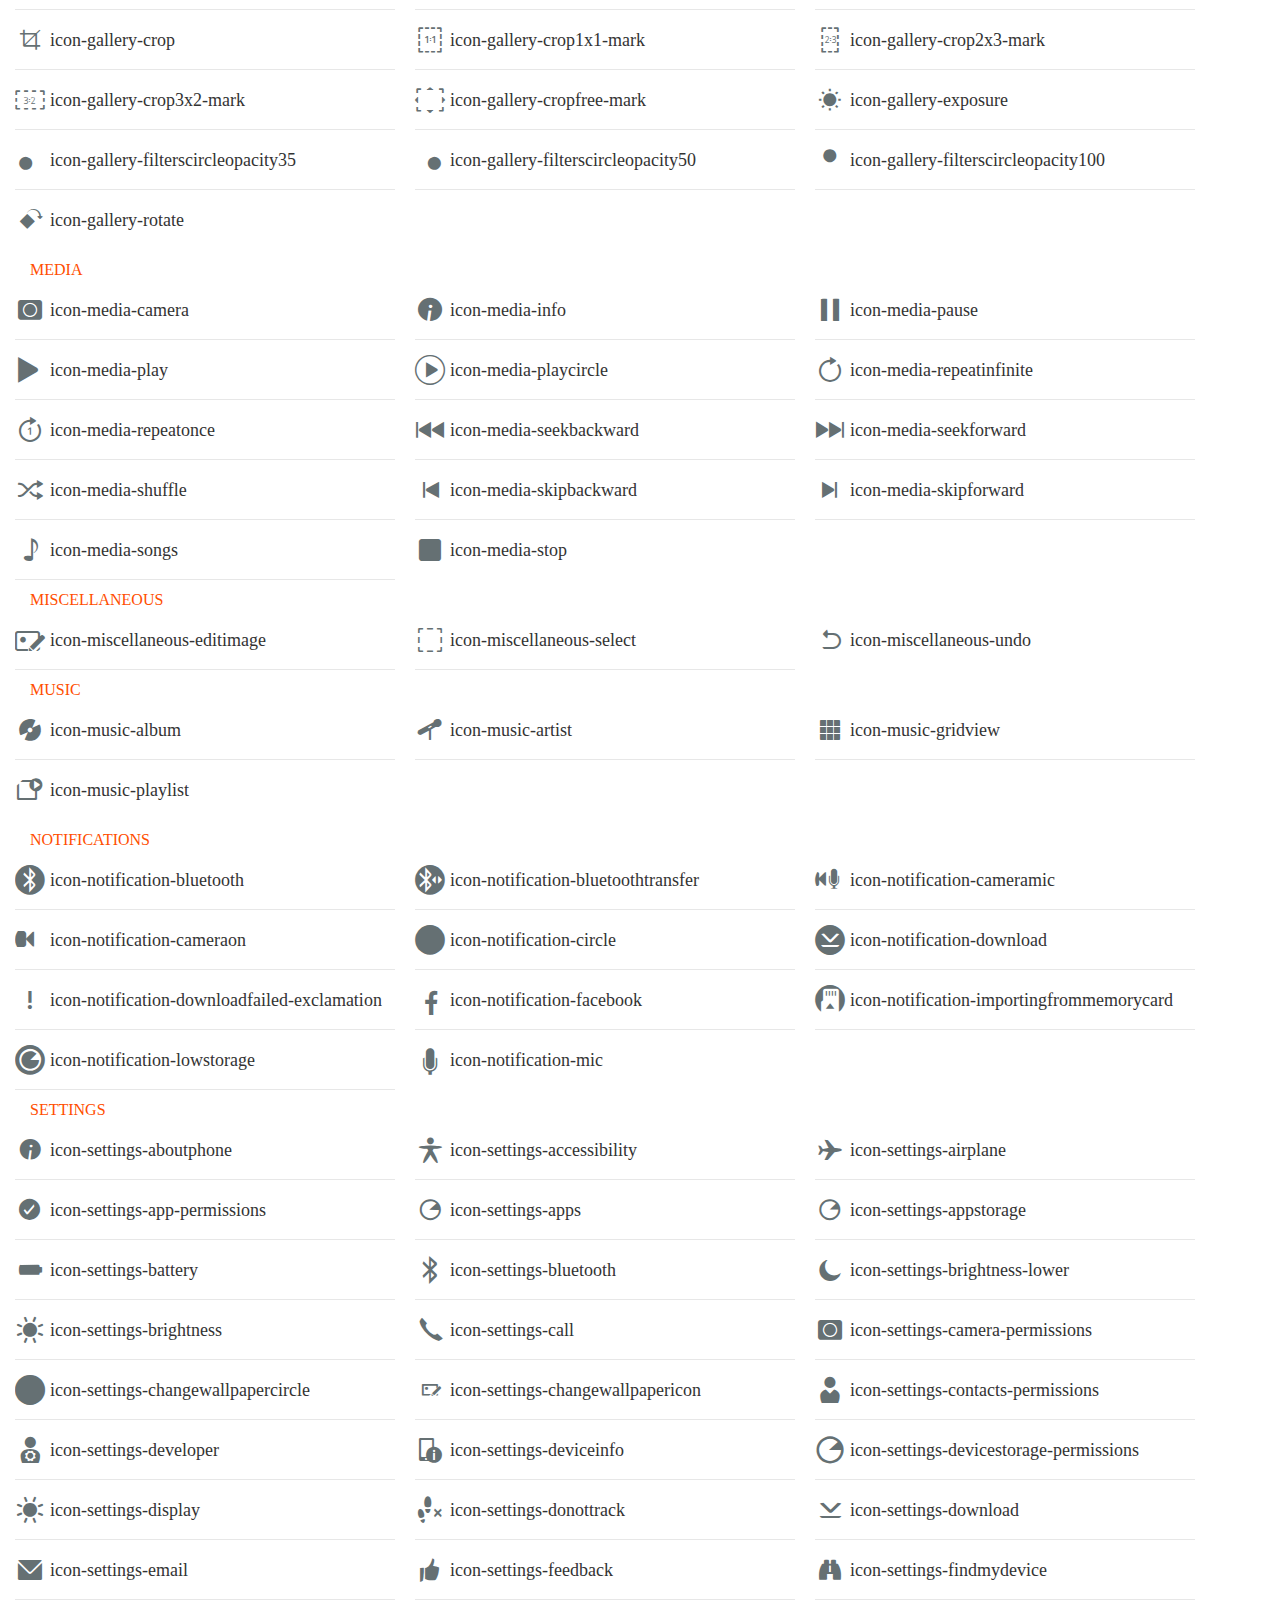
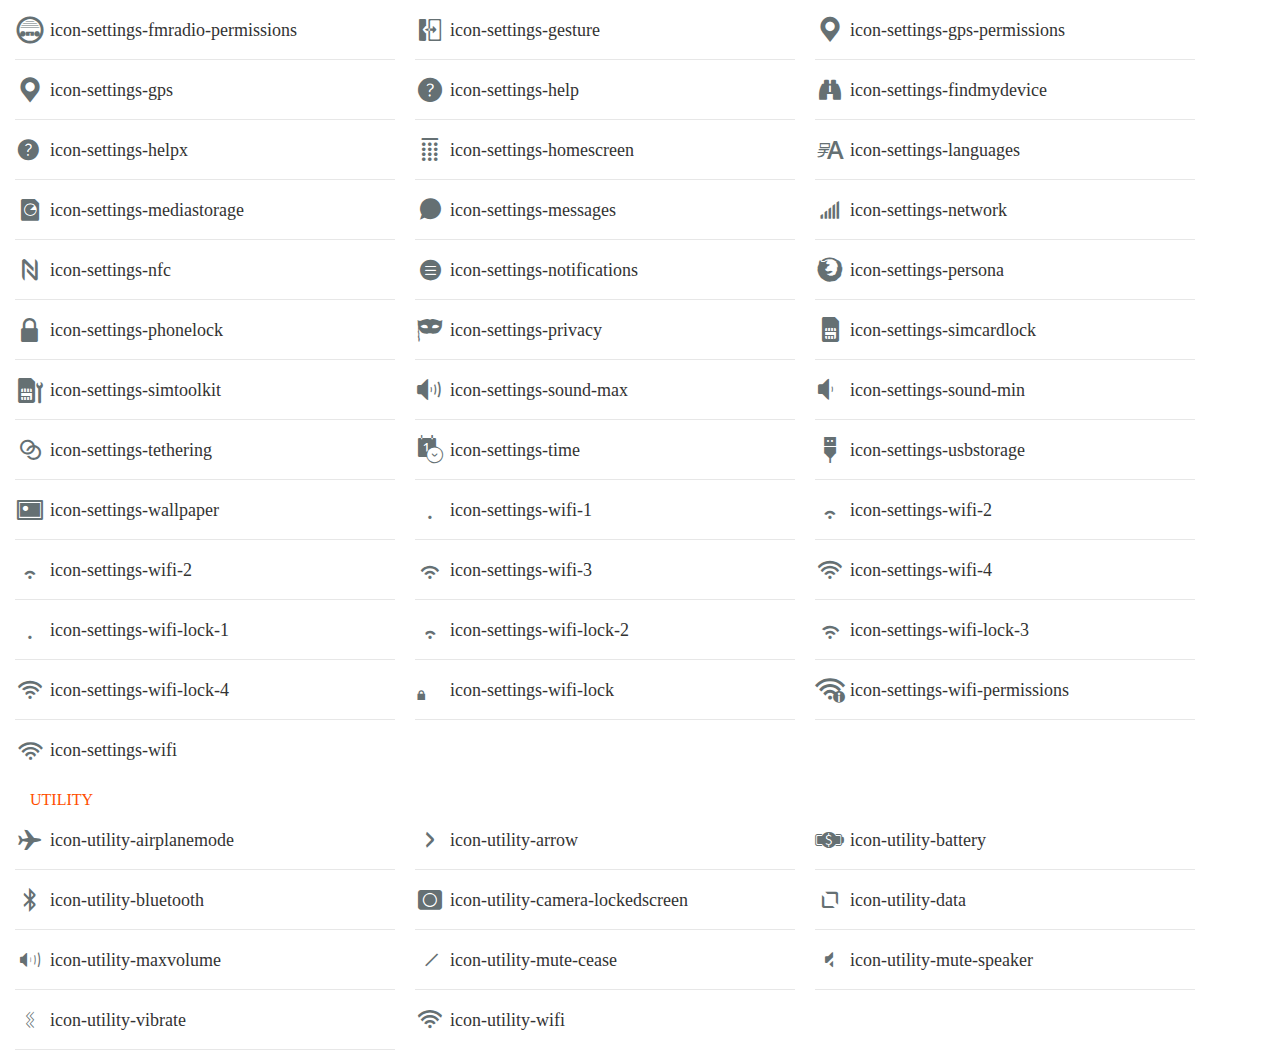
<file: gaia/style/icons/index.html>
<!DOCTYPE html>
<html>
<head>
  <meta charset="utf-8">
  <title>Icons</title>
  <meta name="description" content="Gaia icon font examle">
  <!--
    - This <style> and <link> is only used for the example preview,
    - it isn't needed for the real use case.
    -->
  <link rel="stylesheet" href="../icons.css">
  <link rel="stylesheet" href="../../style/lists.css">
  <style type="text/css">
    html, body {
      margin: 0;
      padding: 0;
      font-size: 10px;
      background-color: #fff;
    }
    h2.bb-docs {
      font-size: 1.8rem;
      font-weight: 300;
      color: #666;
      margin: -0.1rem 0 0;
      background-color: #f5f5f5;
      padding: 0.4rem 3rem;
      border: solid 0.1rem #e8e8e8;
      font-family: sans-serif;
    }
    .gaia-icon {
      width: 3rem;
    }
    .gaia-icon:before {
      height: 100%;
      line-height: 6rem;
      color: #657073;
      -moz-osx-font-smoothing: grayscale;
    }
    [data-type="list"] li {
      width: 38rem;
      margin-right: 2rem;
      float: left;
    }
    [data-type="list"] aside.icon {
      height: 5.9rem;
    }
  </style>
</head>
<body>
   <h2 class="bb-docs">To insert gaia-icons, add 'gaia-icon' together with the name next to each icon as classnames (e.g class="gaia-icon icon-alarmstop")</h2>

  <section data-type="list">
    <header>general</header>
    <ul>
      <li>
        <aside class="gaia-icon icon-alarmstop"></aside>
        <p>icon-alarmstop</p>
      </li>
      <li>
        <aside class="gaia-icon icon-attachments"></aside>
        <p>icon-attachments</p>
      </li>
      <li>
        <aside class="gaia-icon icon-back"></aside>
        <p>icon-back</p>
      </li>
      <li>
        <aside class="gaia-icon icon-browsing"></aside>
        <p>icon-browsing</p>
      </li>
      <li>
        <aside class="gaia-icon icon-bookmark"></aside>
        <p>icon-bookmark</p>
      </li>
      <li>
        <aside class="gaia-icon icon-bookmarked"></aside>
        <p>icon-bookmarked</p>
      </li>
      <li>
        <aside class="gaia-icon icon-clearcancel-circle"></aside>
        <p>icon-clearcancel-circle</p>
      </li>
      <li>
        <aside class="gaia-icon icon-clearcancel-cross"></aside>
        <p>icon-clearcancel-cross</p>
      </li>
      <li>
        <aside class="gaia-icon icon-closecancel"></aside>
        <p>icon-closecancel</p>
      </li>
      <li>
        <aside class="gaia-icon icon-compose"></aside>
        <p>icon-compose</p>
      </li>
      <li>
        <aside class="gaia-icon icon-contacts"></aside>
        <p>icon-contacts</p>
      </li>
      <li>
        <aside class="gaia-icon icon-delete"></aside>
        <p>icon-delete</p>
      </li>
      <li>
        <aside class="gaia-icon icon-dismisskeyboard"></aside>
        <p>icon-dismisskeyboard</p>
      </li>
      <li>
        <aside class="gaia-icon icon-editcontact"></aside>
        <p>icon-editcontact</p>
      </li>
      <li>
        <aside class="gaia-icon icon-foward"></aside>
        <p>icon-foward</p>
      </li>
      <li>
        <aside class="gaia-icon icon-gerneral-unlock"></aside>
        <p>icon-gerneral-unlock</p>
      </li>
      <li>
        <aside class="gaia-icon icon-homescreendelete-circle"></aside>
        <p>icon-homescreendelete-circle</p>
      </li>
      <li>
        <aside class="gaia-icon icon-homescreendelete-cross"></aside>
        <p>icon-homescreendelete-cross</p>
      </li>
      <li>
        <aside class="gaia-icon icon-lock"></aside>
        <p>icon-lock</p>
      </li>
      <li>
        <aside class="gaia-icon icon-newadd"></aside>
        <p>icon-newadd</p>
      </li>
      <li>
        <aside class="gaia-icon icon-menu"></aside>
        <p>icon-menu</p>
      </li>
      <li>
        <aside class="gaia-icon icon-options"></aside>
        <p>icon-options</p>
      </li>
      <li>
        <aside class="gaia-icon icon-reload"></aside>
        <p>icon-reload</p>
      </li>
      <li>
        <aside class="gaia-icon icon-search"></aside>
        <p>icon-search</p>
      </li>
      <!--li> Icon duplicated, find out with UX team
        <aside class="gaia-icon icon-search"></aside>
        <p>icon-search</p>
      </li--->
      <li>
        <aside class="gaia-icon icon-search"></aside>
        <p>icon-search</p>
      </li>
      <li>
        <aside class="gaia-icon icon-settings"></aside>
        <p>icon-settings</p>
      </li>
      <li>
        <aside class="gaia-icon icon-share"></aside>
        <p>icon-share</p>
      </li>
      <li>
        <aside class="gaia-icon icon-sms"></aside>
        <p>icon-sms</p>
      </li>
      <li>
        <aside class="gaia-icon icon-sync"></aside>
        <p>icon-sync</p>
      </li>
      <li>
        <aside class="gaia-icon icon-taskswitcherappclose-circle"></aside>
        <p>icon-taskswitcherappclose-circle</p>
      </li>
      <li>
        <aside class="gaia-icon icon-taskswitcherappclose-cross"></aside>
        <p>icon-taskswitcherappclose-cross</p>
      </li>
      <li>
        <aside class="gaia-icon icon-threadnotsent-exclamation"></aside>
        <p>icon-threadnotsent-exclamation</p>
      </li>
      <li>
        <aside class="gaia-icon icon-threadnotsent-circle"></aside>
        <p>icon-threadnotsent-circle</p>
      </li>
      <li>
        <aside class="gaia-icon icon-treadsent-check"></aside>
        <p>icon-treadsent-check</p>
      </li>
      <li>
        <aside class="gaia-icon icon-treadsent-circle"></aside>
        <p>icon-treadsent-circle</p>
      </li>
      <li>
        <aside class="gaia-icon icon-useraccoun-headers"></aside>
        <p>icon-useraccoun-headers</p>
      </li>
    </ul>

    <header>dialer</header>
    <ul>
      <li>
        <aside class="gaia-icon icon-activecall-addcontact"></aside>
        <p>icon-activecall-addcontact</p>
      </li>
      <li>
        <aside class="gaia-icon icon-activecall-bluetooth"></aside>
        <p>icon-activecall-bluetooth</p>
      </li>
      <li>
        <aside class="gaia-icon icon-activecall-hangup"></aside>
        <p>icon-activecall-hangup</p>
      </li>
      <li>
        <aside class="gaia-icon icon-activecall-hold"></aside>
        <p>icon-activecall-hold</p>
      </li>
      <li>
        <aside class="gaia-icon icon-activecall-mergecalls"></aside>
        <p>icon-activecall-mergecalls</p>
      </li>
      <li>
        <aside class="gaia-icon icon-activecall-mute"></aside>
        <p>icon-activecall-mute</p>
      </li>
      <li>
        <aside class="gaia-icon icon-activecall-pickup"></aside>
        <p>icon-activecall-pickup</p>
      </li>
      <li>
        <aside class="gaia-icon icon-activecall-sms"></aside>
        <p>icon-activecall-sms</p>
      </li>
      <li>
        <aside class="gaia-icon icon-activecall-speaker"></aside>
        <p>icon-activecall-speaker</p>
      </li>
      <li>
        <aside class="gaia-icon icon-activecall-switchlines"></aside>
        <p>icon-activecall-switchlines</p>
      </li>
      <li>
        <aside class="gaia-icon icon-activecall-voicemail"></aside>
        <p>icon-activecall-voicemail</p>
      </li>
      <li>
        <aside class="gaia-icon icon-dialer-contacts"></aside>
        <p>icon-dialer-contacts</p>
      </li>
      <li>
        <aside class="gaia-icon icon-dialer-dialpad"></aside>
        <p>icon-dialer-dialpad</p>
      </li>
      <li>
        <aside class="gaia-icon icon-dialer-delete"></aside>
        <p>icon-dialer-delete</p>
      </li>
      <li>
        <aside class="gaia-icon icon-dialer-recentcalls"></aside>
        <p>icon-dialer-recentcalls</p>
      </li>
    </ul>

    <header>Browser</header>
    <ul>
      <li>
        <aside class="gaia-icon icon-browser-back"></aside>
        <p>icon-browser-back</p>
      </li>
      <li>
        <aside class="gaia-icon icon-browser-closecancel"></aside>
        <p>icon-browser-closecancel</p>
      </li>
      <li>
        <aside class="gaia-icon icon-browser-crashedtab"></aside>
        <p>icon-browser-crashedtab</p>
      </li>
      <li>
        <aside class="gaia-icon icon-browser-foward"></aside>
        <p>icon-browser-foward</p>
      </li>
      <li>
        <aside class="gaia-icon icon-browser-moretabs"></aside>
        <p>icon-browser-moretabs</p>
      </li>
      <li>
        <aside class="gaia-icon icon-browser-nofavicon"></aside>
        <p>icon-browser-nofavicon</p>
      </li>
      <li>
        <aside class="gaia-icon icon-browser-reload"></aside>
        <p>icon-browser-reload</p>
      </li>
      <li>
        <aside class="gaia-icon icon-browser-search"></aside>
        <p>icon-browser-search</p>
      </li>
      <li>
        <aside class="gaia-icon icon-browser-secure"></aside>
        <p>icon-browser-secure</p>
      </li>
      <li>
        <aside class="gaia-icon icon-browser-secureunverified"></aside>
        <p>icon-browser-secureunverified</p>
      </li>
    </ul>

    <header>Calendar</header>
    <ul>
      <li>
        <aside class="gaia-icon icon-calendar-alarm"></aside>
        <p>icon-calendar-alarm</p>
      </li>
      <li>
        <aside class="gaia-icon icon-calendar-allday"></aside>
        <p>icon-calendar-allday</p>
      </li>
      <li>
        <aside class="gaia-icon icon-calendar-bullet"></aside>
        <p>icon-calendar-bullet</p>
      </li>
      <li>
        <aside class="gaia-icon icon-calendar-dot"></aside>
        <p>icon-calendar-dot</p>
      </li>
      <li>
        <aside class="gaia-icon icon-calendar-today"></aside>
        <p>icon-calendar-today</p>
      </li>
      <li>
        <aside class="gaia-icon icon-calendar-eventalarm"></aside>
        <p>icon-calendar-eventalarm</p>
      </li>
    </ul>

    <header>Call log</header>
    <ul>
      <li>
        <aside class="gaia-icon icon-calllog-checkboxoff"></aside>
        <p>icon-calllog-checkboxoff</p>
      </li>
      <li>
        <aside class="gaia-icon icon-calllog-checkboxon-box"></aside>
        <p>icon-calllog-checkboxon-box</p>
      </li>
      <li>
        <aside class="gaia-icon icon-calllog-checkboxon-checkmark"></aside>
        <p>icon-calllog-checkboxon-checkmark</p>
      </li>
      <li>
        <aside class="gaia-icon icon-calllog-expand"></aside>
        <p>icon-calllog-expand</p>
      </li>
      <li>
        <aside class="gaia-icon icon-calllog-incomingcall"></aside>
        <p>icon-calllog-incomingcall</p>
      </li>
      <li>
        <aside class="gaia-icon icon-calllog-incomingsms"></aside>
        <p>icon-calllog-incomingsms</p>
      </li>
      <li>
        <aside class="gaia-icon icon-calllog-missedcall"></aside>
        <p>icon-calllog-missedcall</p>
      </li>
      <li>
        <aside class="gaia-icon icon-calllog-outgoingcall"></aside>
        <p>icon-calllog-outgoingcall</p>
      </li>
      <li>
        <aside class="gaia-icon icon-calllog-outgoingsms"></aside>
        <p>icon-calllog-outgoingsms</p>
      </li>
    </ul>

    <header>Camera</header>
    <ul>
      <li>
        <aside class="gaia-icon icon-camera-cameraorientation"></aside>
        <p>icon-camera-cameraorientation</p>
      </li>
      <li>
        <aside class="gaia-icon icon-camera-flashauto"></aside>
        <p>icon-camera-flashauto</p>
      </li>
      <li>
        <aside class="gaia-icon icon-camera-flashoff"></aside>
        <p>icon-camera-flashoff</p>
      </li>
      <li>
        <aside class="gaia-icon icon-camera-flashon"></aside>
        <p>icon-camera-flashon</p>
      </li>
      <li>
        <aside class="gaia-icon icon-camera-videorecorder"></aside>
        <p>icon-camera-videorecorder</p>
      </li>
    </ul>

    <header>Contacts</header>
    <ul>
      <li>
        <aside class="gaia-icon icon-contact-add"></aside>
        <p>icon-contact-add</p>
      </li>
      <li>
        <aside class="gaia-icon icon-contact-addfavorite"></aside>
        <p>icon-contact-addfavorite</p>
      </li>
      <li>
        <aside class="gaia-icon icon-contact-addimage"></aside>
        <p>icon-contact-addimage</p>
      </li>
      <li>
        <aside class="gaia-icon icon-contact-checkmark"></aside>
        <p>icon-contact-checkmark</p>
      </li>
      <li>
        <aside class="gaia-icon icon-contact-delete-circle"></aside>
        <p>icon-contact-delete-circle</p>
      </li>
      <li>
        <aside class="gaia-icon icon-contact-delete-minus"></aside>
        <p>icon-contact-delete-minus</p>
      </li>
      <li>
        <aside class="gaia-icon icon-contact-detailfacebook-f"></aside>
        <p>icon-contact-detailfacebook-f</p>
      </li>
      <li>
        <aside class="gaia-icon icon-contact-detailfacebook-square"></aside>
        <p>icon-contact-detailfacebook-square</p>
      </li>
      <li>
        <aside class="gaia-icon icon-contact-email"></aside>
        <p>icon-contact-email</p>
      </li>
      <li>
        <aside class="gaia-icon icon-contact-favorite"></aside>
        <p>icon-contact-favorite</p>
      </li>
      <li>
        <aside class="gaia-icon icon-contact-favorited"></aside>
        <p>icon-contact-favorited</p>
      </li>
      <li>
        <aside class="gaia-icon icon-contact-favoritedcontact"></aside>
        <p>icon-contact-favoritedcontact</p>
      </li>
      <li>
        <aside class="gaia-icon icon-contact-find"></aside>
        <p>icon-contact-find</p>
      </li>
      <li>
        <aside class="gaia-icon icon-contact-link"></aside>
        <p>icon-contact-link</p>
      </li>
      <li>
        <aside class="gaia-icon icon-contact-location"></aside>
        <p>icon-contact-location</p>
      </li>
      <li>
        <aside class="gaia-icon icon-contact-phone"></aside>
        <p>icon-contact-phone</p>
      </li>
      <li>
        <aside class="gaia-icon icon-contact-sms"></aside>
        <p>icon-contact-sms</p>
      </li>
      <li>
        <aside class="gaia-icon icon-contact-twitter"></aside>
        <p>icon-contact-twitter</p>
      </li>
      <li>
        <aside class="gaia-icon icon-contact-phone"></aside>
        <p>icon-contact-phone</p>
      </li>
      <li>
        <aside class="gaia-icon icon-contact-undo-circle"></aside>
        <p>icon-contact-undo-circle</p>
      </li>
      <li>
        <aside class="gaia-icon icon-contact-undo-roundarrow"></aside>
        <p>icon-contact-undo-roundarrow</p>
      </li>
      <li>
        <aside class="gaia-icon icon-contact-phone"></aside>
        <p>icon-contact-phone</p>
      </li>
    </ul>

    <header>Cost control</header>
    <ul>
      <li>
        <aside class="gaia-icon icon-costcontrol-topup"></aside>
        <p>icon-costcontrol-topup</p>
      </li>
      <li>
        <aside class="gaia-icon icon-costcontrol-topuppay"></aside>
        <p>icon-costcontrol-topuppay</p>
      </li>
      <li>
        <aside class="gaia-icon icon-costcontrol-topupwithcode"></aside>
        <p>icon-costcontrol-topupwithcode</p>
      </li>
      <li>
        <aside class="gaia-icon icon-costcontrol-updatebalance"></aside>
        <p>icon-costcontrol-updatebalance</p>
      </li>
    </ul>

    <header>email</header>
    <ul>
      <li>
        <aside class="gaia-icon icon-email-addrecipient-circle"></aside>
        <p>icon-email-addrecipient-circle</p>
      </li>
      <li>
        <aside class="gaia-icon icon-email-addrecipient-plus"></aside>
        <p>icon-email-addrecipient-plus</p>
      </li>
      <li>
        <aside class="gaia-icon icon-email-attachment"></aside>
        <p>icon-email-attachment</p>
      </li>
      <li>
        <aside class="gaia-icon icon-email-downloadattachment"></aside>
        <p>icon-email-downloadattachment</p>
      </li>
      <li>
        <aside class="gaia-icon icon-email-flag"></aside>
        <p>icon-email-flag</p>
      </li>
      <li>
        <aside class="gaia-icon icon-email-forward"></aside>
        <p>icon-email-forward</p>
      </li>
      <li>
        <aside class="gaia-icon icon-email-markread"></aside>
        <p>icon-email-markread</p>
      </li>
      <li>
        <aside class="gaia-icon icon-email-markunread"></aside>
        <p>icon-email-markunread</p>
      </li>
      <li>
        <aside class="gaia-icon icon-email-move"></aside>
        <p>icon-email-move</p>
      </li>
      <li>
        <aside class="gaia-icon icon-email-removeattachment-circle"></aside>
        <p>icon-email-removeattachment-circle</p>
      </li>
      <li>
        <aside class="gaia-icon icon-email-removeattachment-cross"></aside>
        <p>icon-email-removeattachment-cross</p>
      </li>
      <li>
        <aside class="gaia-icon icon-email-reply"></aside>
        <p>icon-email-reply</p>
      </li>
      <li>
        <aside class="gaia-icon icon-email-replyall"></aside>
        <p>icon-email-replyall</p>
      </li>
      <li>
        <aside class="gaia-icon icon-email-send"></aside>
        <p>icon-email-send</p>
      </li>
      <li>
        <aside class="gaia-icon icon-emailsmscalilog-editlist"></aside>
        <p>icon-emailsmscalilog-editlist</p>
      </li>
    </ul>

    <header>fm radio</header>
    <ul>
      <li>
        <aside class="gaia-icon icon-fm-favouritedstation"></aside>
        <p>icon-fm-favouritedstation</p>
      </li>
      <li>
        <aside class="gaia-icon icon-fm-sound"></aside>
        <p>icon-fm-sound</p>
      </li>
    </ul>

    <header>ftu</header>
    <ul>
      <li>
        <aside class="gaia-icon icon-ftu-importgmail"></aside>
        <p>icon-ftu-importgmail</p>
      </li>
      <li>
        <aside class="gaia-icon icon-ftu-importoutlook"></aside>
        <p>icon-ftu-importoutlook</p>
      </li>
      <li>
        <aside class="gaia-icon icon-ftu-importsdcard"></aside>
        <p>icon-ftu-importsdcard</p>
      </li>
      <li>
        <aside class="gaia-icon icon-ftu-importsim"></aside>
        <p>icon-ftu-importsim</p>
      </li>
    </ul>

    <header>gallery</header>
    <ul>
      <li>
        <aside class="gaia-icon icon-gallery-autoenhancespark"></aside>
        <p>icon-gallery-autoenhancespark</p>
      </li>
      <li>
        <aside class="gaia-icon icon-gallery-autoenhancewand"></aside>
        <p>icon-gallery-autoenhancewand</p>
      </li>
      <li>
        <aside class="gaia-icon icon-gallery-crop-photo"></aside>
        <p>icon-gallery-crop-photo</p>
      </li>
      <li>
        <aside class="gaia-icon icon-gallery-crop"></aside>
        <p>icon-gallery-crop</p>
      </li>
      <li>
        <aside class="gaia-icon icon-gallery-crop1x1-mark"></aside>
        <p>icon-gallery-crop1x1-mark</p>
      </li>
      <li>
        <aside class="gaia-icon icon-gallery-crop2x3-mark"></aside>
        <p>icon-gallery-crop2x3-mark</p>
      </li>
      <li>
        <aside class="gaia-icon icon-gallery-crop3x2-mark"></aside>
        <p>icon-gallery-crop3x2-mark</p>
      </li>
      <li>
        <aside class="gaia-icon icon-gallery-cropfree-mark"></aside>
        <p>icon-gallery-cropfree-mark</p>
      </li>
      <li>
        <aside class="gaia-icon icon-gallery-exposure"></aside>
        <p>icon-gallery-exposure</p>
      </li>
      <li>
        <aside class="gaia-icon icon-gallery-filterscircleopacity35"></aside>
        <p>icon-gallery-filterscircleopacity35</p>
      </li>
      <li>
        <aside class="gaia-icon icon-gallery-filterscircleopacity50"></aside>
        <p>icon-gallery-filterscircleopacity50</p>
      </li>
      <li>
        <aside class="gaia-icon icon-gallery-filterscircleopacity100"></aside>
        <p>icon-gallery-filterscircleopacity100</p>
      </li>
      <li>
        <aside class="gaia-icon icon-gallery-rotate"></aside>
        <p>icon-gallery-rotate</p>
      </li>
    </ul>

    <header>media</header>
    <ul>
      <li>
        <aside class="gaia-icon icon-media-camera"></aside>
        <p>icon-media-camera</p>
      </li>
      <li>
        <aside class="gaia-icon icon-media-info"></aside>
        <p>icon-media-info</p>
      </li>
      <li>
        <aside class="gaia-icon icon-media-pause"></aside>
        <p>icon-media-pause</p>
      </li>
      <li>
        <aside class="gaia-icon icon-media-play"></aside>
        <p>icon-media-play</p>
      </li>
      <li>
        <aside class="gaia-icon icon-media-playcircle"></aside>
        <p>icon-media-playcircle</p>
      </li>
      <li>
        <aside class="gaia-icon icon-media-repeatinfinite"></aside>
        <p>icon-media-repeatinfinite</p>
      </li>
      <li>
        <aside class="gaia-icon icon-media-repeatonce"></aside>
        <p>icon-media-repeatonce</p>
      </li>
      <li>
        <aside class="gaia-icon icon-media-seekbackward"></aside>
        <p>icon-media-seekbackward</p>
      </li>
      <li>
        <aside class="gaia-icon icon-media-seekforward"></aside>
        <p>icon-media-seekforward</p>
      </li>
      <li>
        <aside class="gaia-icon icon-media-shuffle"></aside>
        <p>icon-media-shuffle</p>
      </li>
      <li>
        <aside class="gaia-icon icon-media-skipbackward"></aside>
        <p>icon-media-skipbackward</p>
      </li>
      <li>
        <aside class="gaia-icon icon-media-skipforward"></aside>
        <p>icon-media-skipforward</p>
      </li>
      <li>
        <aside class="gaia-icon icon-media-songs"></aside>
        <p>icon-media-songs</p>
      </li>
      <li>
        <aside class="gaia-icon icon-media-stop"></aside>
        <p>icon-media-stop</p>
      </li>
    </ul>

    <header>miscellaneous</header>
    <ul>
      <li>
        <aside class="gaia-icon icon-miscellaneous-editimage"></aside>
        <p>icon-miscellaneous-editimage</p>
      </li>
      <li>
        <aside class="gaia-icon icon-miscellaneous-select"></aside>
        <p>icon-miscellaneous-select</p>
      </li>
      <li>
        <aside class="gaia-icon icon-miscellaneous-undo"></aside>
        <p>icon-miscellaneous-undo</p>
      </li>
    </ul>

    <header>music</header>
    <ul>
      <li>
        <aside class="gaia-icon icon-music-album"></aside>
        <p>icon-music-album</p>
      </li>
      <li>
        <aside class="gaia-icon icon-music-artist"></aside>
        <p>icon-music-artist</p>
      </li>
      <li>
        <aside class="gaia-icon icon-music-gridview"></aside>
        <p>icon-music-gridview</p>
      </li>
      <li>
        <aside class="gaia-icon icon-music-playlist"></aside>
        <p>icon-music-playlist</p>
      </li>
    </ul>

    <header>notifications</header>
    <ul>
      <li>
        <aside class="gaia-icon icon-notification-bluetooth"></aside>
        <p>icon-notification-bluetooth</p>
      </li>
      <li>
        <aside class="gaia-icon icon-notification-bluetoothtransfer"></aside>
        <p>icon-notification-bluetoothtransfer</p>
      </li>
      <li>
        <aside class="gaia-icon icon-notification-cameramic"></aside>
        <p>icon-notification-cameramic</p>
      </li>
      <li>
        <aside class="gaia-icon icon-notification-cameraon"></aside>
        <p>icon-notification-cameraon</p>
      </li>
      <li>
        <aside class="gaia-icon icon-notification-circle"></aside>
        <p>icon-notification-circle</p>
      </li>
      <li>
        <aside class="gaia-icon icon-notification-download"></aside>
        <p>icon-notification-download</p>
      </li>
      <li>
        <aside class="gaia-icon icon-notification-downloadfailed-exclamation"></aside>
        <p>icon-notification-downloadfailed-exclamation</p>
      </li>
      <li>
        <aside class="gaia-icon icon-notification-facebook"></aside>
        <p>icon-notification-facebook</p>
      </li>
      <li>
        <aside class="gaia-icon icon-notification-importingfrommemorycard"></aside>
        <p>icon-notification-importingfrommemorycard</p>
      </li>
      <li>
        <aside class="gaia-icon icon-notification-lowstorage"></aside>
        <p>icon-notification-lowstorage</p>
      </li>
      <li>
        <aside class="gaia-icon icon-notification-mic"></aside>
        <p>icon-notification-mic</p>
      </li>
    </ul>

    <header>settings</header>
    <ul>
      <li>
        <aside class="gaia-icon icon-settings-aboutphone"></aside>
        <p>icon-settings-aboutphone</p>
      </li>
      <li>
        <aside class="gaia-icon icon-settings-accessibility"></aside>
        <p>icon-settings-accessibility</p>
      </li>
      <li>
        <aside class="gaia-icon icon-settings-airplane"></aside>
        <p>icon-settings-airplane</p>
      </li>
      <li>
        <aside class="gaia-icon icon-settings-app-permissions"></aside>
        <p>icon-settings-app-permissions</p>
      </li>
      <li>
        <aside class="gaia-icon icon-settings-apps"></aside>
        <p>icon-settings-apps</p>
      </li>
      <li>
        <aside class="gaia-icon icon-settings-appstorage"></aside>
        <p>icon-settings-appstorage</p>
      </li>
      <li>
        <aside class="gaia-icon icon-settings-battery"></aside>
        <p>icon-settings-battery</p>
      </li>
      <li>
        <aside class="gaia-icon icon-settings-bluetooth"></aside>
        <p>icon-settings-bluetooth</p>
      </li>
      <li>
        <aside class="gaia-icon icon-settings-brightness-lower"></aside>
        <p>icon-settings-brightness-lower</p>
      </li>
      <li>
        <aside class="gaia-icon icon-settings-brightness"></aside>
        <p>icon-settings-brightness</p>
      </li>
      <li>
        <aside class="gaia-icon icon-settings-call"></aside>
        <p>icon-settings-call</p>
      </li>
      <!--
        temporally disabled, as there's an issue with those two icons.
        Probably the SVG has not been properly generated.
      -->
      <!--li>
        <aside class="gaia-icon icon-settings-callwaitingdisabled-icon"></aside>
        <p>icon-settings-callwaitingdisabled-icon</p>
      </li>
      <li>
        <aside class="gaia-icon icon-settings-callwaitingdisabled-shape"></aside>
        <p>icon-settings-callwaitingdisabled-shape</p>
      </li-->
      <li>
        <aside class="gaia-icon icon-settings-camera-permissions"></aside>
        <p>icon-settings-camera-permissions</p>
      </li>
      <li>
        <aside class="gaia-icon icon-settings-changewallpapercircle"></aside>
        <p>icon-settings-changewallpapercircle</p>
      </li>
      <li>
        <aside class="gaia-icon icon-settings-changewallpapericon"></aside>
        <p>icon-settings-changewallpapericon</p>
      </li>
      <li>
        <aside class="gaia-icon icon-settings-contacts-permissions"></aside>
        <p>icon-settings-contacts-permissions</p>
      </li>
      <li>
        <aside class="gaia-icon icon-settings-developer"></aside>
        <p>icon-settings-developer</p>
      </li>
      <li>
        <aside class="gaia-icon icon-settings-deviceinfo"></aside>
        <p>icon-settings-deviceinfo</p>
      </li>
      <li>
        <aside class="gaia-icon icon-settings-devicestorage-permissions"></aside>
        <p>icon-settings-devicestorage-permissions</p>
      </li>
      <li>
        <aside class="gaia-icon icon-settings-display"></aside>
        <p>icon-settings-display</p>
      </li>
      <li>
        <aside class="gaia-icon icon-settings-donottrack"></aside>
        <p>icon-settings-donottrack</p>
      </li>
      <li>
        <aside class="gaia-icon icon-settings-download"></aside>
        <p>icon-settings-download</p>
      </li>
      <li>
        <aside class="gaia-icon icon-settings-email"></aside>
        <p>icon-settings-email</p>
      </li>
      <li>
        <aside class="gaia-icon icon-settings-feedback"></aside>
        <p>icon-settings-feedback</p>
      </li>
      <li>
        <aside class="gaia-icon icon-settings-findmydevice"></aside>
        <p>icon-settings-findmydevice</p>
      </li>
      <li>
        <aside class="gaia-icon icon-settings-fmradio-permissions"></aside>
        <p>icon-settings-fmradio-permissions</p>
      </li>
      <li>
        <aside class="gaia-icon icon-settings-gesture"></aside>
        <p>icon-settings-gesture</p>
      </li>
      <li>
        <aside class="gaia-icon icon-settings-gps-permissions"></aside>
        <p>icon-settings-gps-permissions</p>
      </li>
      <li>
        <aside class="gaia-icon icon-settings-gps"></aside>
        <p>icon-settings-gps</p>
      </li>
      <li>
        <aside class="gaia-icon icon-settings-help"></aside>
        <p>icon-settings-help</p>
      </li>
      <li>
        <aside class="gaia-icon icon-settings-findmydevice"></aside>
        <p>icon-settings-findmydevice</p>
      </li>
      <li>
        <aside class="gaia-icon icon-settings-helpx"></aside>
        <p>icon-settings-helpx</p>
      </li>
      <li>
        <aside class="gaia-icon icon-settings-homescreen"></aside>
        <p>icon-settings-homescreen</p>
      </li>
      <li>
        <aside class="gaia-icon icon-settings-languages"></aside>
        <p>icon-settings-languages</p>
      </li>
      <li>
        <aside class="gaia-icon icon-settings-mediastorage"></aside>
        <p>icon-settings-mediastorage</p>
      </li>
      <li>
        <aside class="gaia-icon icon-settings-messages"></aside>
        <p>icon-settings-messages</p>
      </li>
      <li>
        <aside class="gaia-icon icon-settings-network"></aside>
        <p>icon-settings-network</p>
      </li>
      <li>
        <aside class="gaia-icon icon-settings-nfc"></aside>
        <p>icon-settings-nfc</p>
      </li>
      <li>
        <aside class="gaia-icon icon-settings-notifications"></aside>
        <p>icon-settings-notifications</p>
      </li>
      <li>
        <aside class="gaia-icon icon-settings-persona"></aside>
        <p>icon-settings-persona</p>
      </li>
      <li>
        <aside class="gaia-icon icon-settings-phonelock"></aside>
        <p>icon-settings-phonelock</p>
      </li>
      <li>
        <aside class="gaia-icon icon-settings-privacy"></aside>
        <p>icon-settings-privacy</p>
      </li>
      <li>
        <aside class="gaia-icon icon-settings-simcardlock"></aside>
        <p>icon-settings-simcardlock</p>
      </li>
      <li>
        <aside class="gaia-icon icon-settings-simtoolkit"></aside>
        <p>icon-settings-simtoolkit</p>
      </li>
      <li>
        <aside class="gaia-icon icon-settings-sound-max"></aside>
        <p>icon-settings-sound-max</p>
      </li>
      <li>
        <aside class="gaia-icon icon-settings-sound-min"></aside>
        <p>icon-settings-sound-min</p>
      </li>
      <li>
        <aside class="gaia-icon icon-settings-tethering"></aside>
        <p>icon-settings-tethering</p>
      </li>
      <li>
        <aside class="gaia-icon icon-settings-time"></aside>
        <p>icon-settings-time</p>
      </li>
      <li>
        <aside class="gaia-icon icon-settings-usbstorage"></aside>
        <p>icon-settings-usbstorage</p>
      </li>
      <li>
        <aside class="gaia-icon icon-settings-wallpaper"></aside>
        <p>icon-settings-wallpaper</p>
      </li>
      <li>
        <aside class="gaia-icon icon-settings-wifi-1"></aside>
        <p>icon-settings-wifi-1</p>
      </li>
      <li>
        <aside class="gaia-icon icon-settings-wifi-2"></aside>
        <p>icon-settings-wifi-2</p>
      </li>
      <li>
        <aside class="gaia-icon icon-settings-wifi-2"></aside>
        <p>icon-settings-wifi-2</p>
      </li>
      <li>
        <aside class="gaia-icon icon-settings-wifi-3"></aside>
        <p>icon-settings-wifi-3</p>
      </li>
      <li>
        <aside class="gaia-icon icon-settings-wifi-4"></aside>
        <p>icon-settings-wifi-4</p>
      </li>
      <li>
        <aside class="gaia-icon icon-settings-wifi-lock-1"></aside>
        <p>icon-settings-wifi-lock-1</p>
      </li>
      <li>
        <aside class="gaia-icon icon-settings-wifi-lock-2"></aside>
        <p>icon-settings-wifi-lock-2</p>
      </li>
      <li>
        <aside class="gaia-icon icon-settings-wifi-lock-3"></aside>
        <p>icon-settings-wifi-lock-3</p>
      </li>
      <li>
        <aside class="gaia-icon icon-settings-wifi-lock-4"></aside>
        <p>icon-settings-wifi-lock-4</p>
      </li>
      <li>
        <aside class="gaia-icon icon-settings-wifi-lock"></aside>
        <p>icon-settings-wifi-lock</p>
      </li>
      <li>
        <aside class="gaia-icon icon-settings-wifi-permissions"></aside>
        <p>icon-settings-wifi-permissions</p>
      </li>
      <li>
        <aside class="gaia-icon icon-settings-wifi"></aside>
        <p>icon-settings-wifi</p>
      </li>
    </ul>

    <header>utility</header>
    <ul>
      <li>
        <aside class="gaia-icon icon-utility-airplanemode"></aside>
        <p>icon-utility-airplanemode</p>
      </li>
      <li>
        <aside class="gaia-icon icon-utility-arrow"></aside>
        <p>icon-utility-arrow</p>
      </li>
      <li>
        <aside class="gaia-icon icon-utility-battery"></aside>
        <p>icon-utility-battery</p>
      </li>
      <li>
        <aside class="gaia-icon icon-utility-bluetooth"></aside>
        <p>icon-utility-bluetooth</p>
      </li>
      <li>
        <aside class="gaia-icon icon-utility-camera-lockedscreen"></aside>
        <p>icon-utility-camera-lockedscreen</p>
      </li>
      <li>
        <aside class="gaia-icon icon-utility-data"></aside>
        <p>icon-utility-data</p>
      </li>
      <li>
        <aside class="gaia-icon icon-utility-maxvolume"></aside>
        <p>icon-utility-maxvolume</p>
      </li>
      <li>
        <aside class="gaia-icon icon-utility-mute-cease"></aside>
        <p>icon-utility-mute-cease</p>
      </li>
      <li>
        <aside class="gaia-icon icon-utility-mute-speaker"></aside>
        <p>icon-utility-mute-speaker</p>
      </li>
      <li>
        <aside class="gaia-icon icon-utility-vibrate"></aside>
        <p>icon-utility-vibrate</p>
      </li>
      <li>
        <aside class="gaia-icon icon-utility-wifi"></aside>
        <p>icon-utility-wifi</p>
      </li>
    </ul>
  </section>
</body>
</html>
</file>
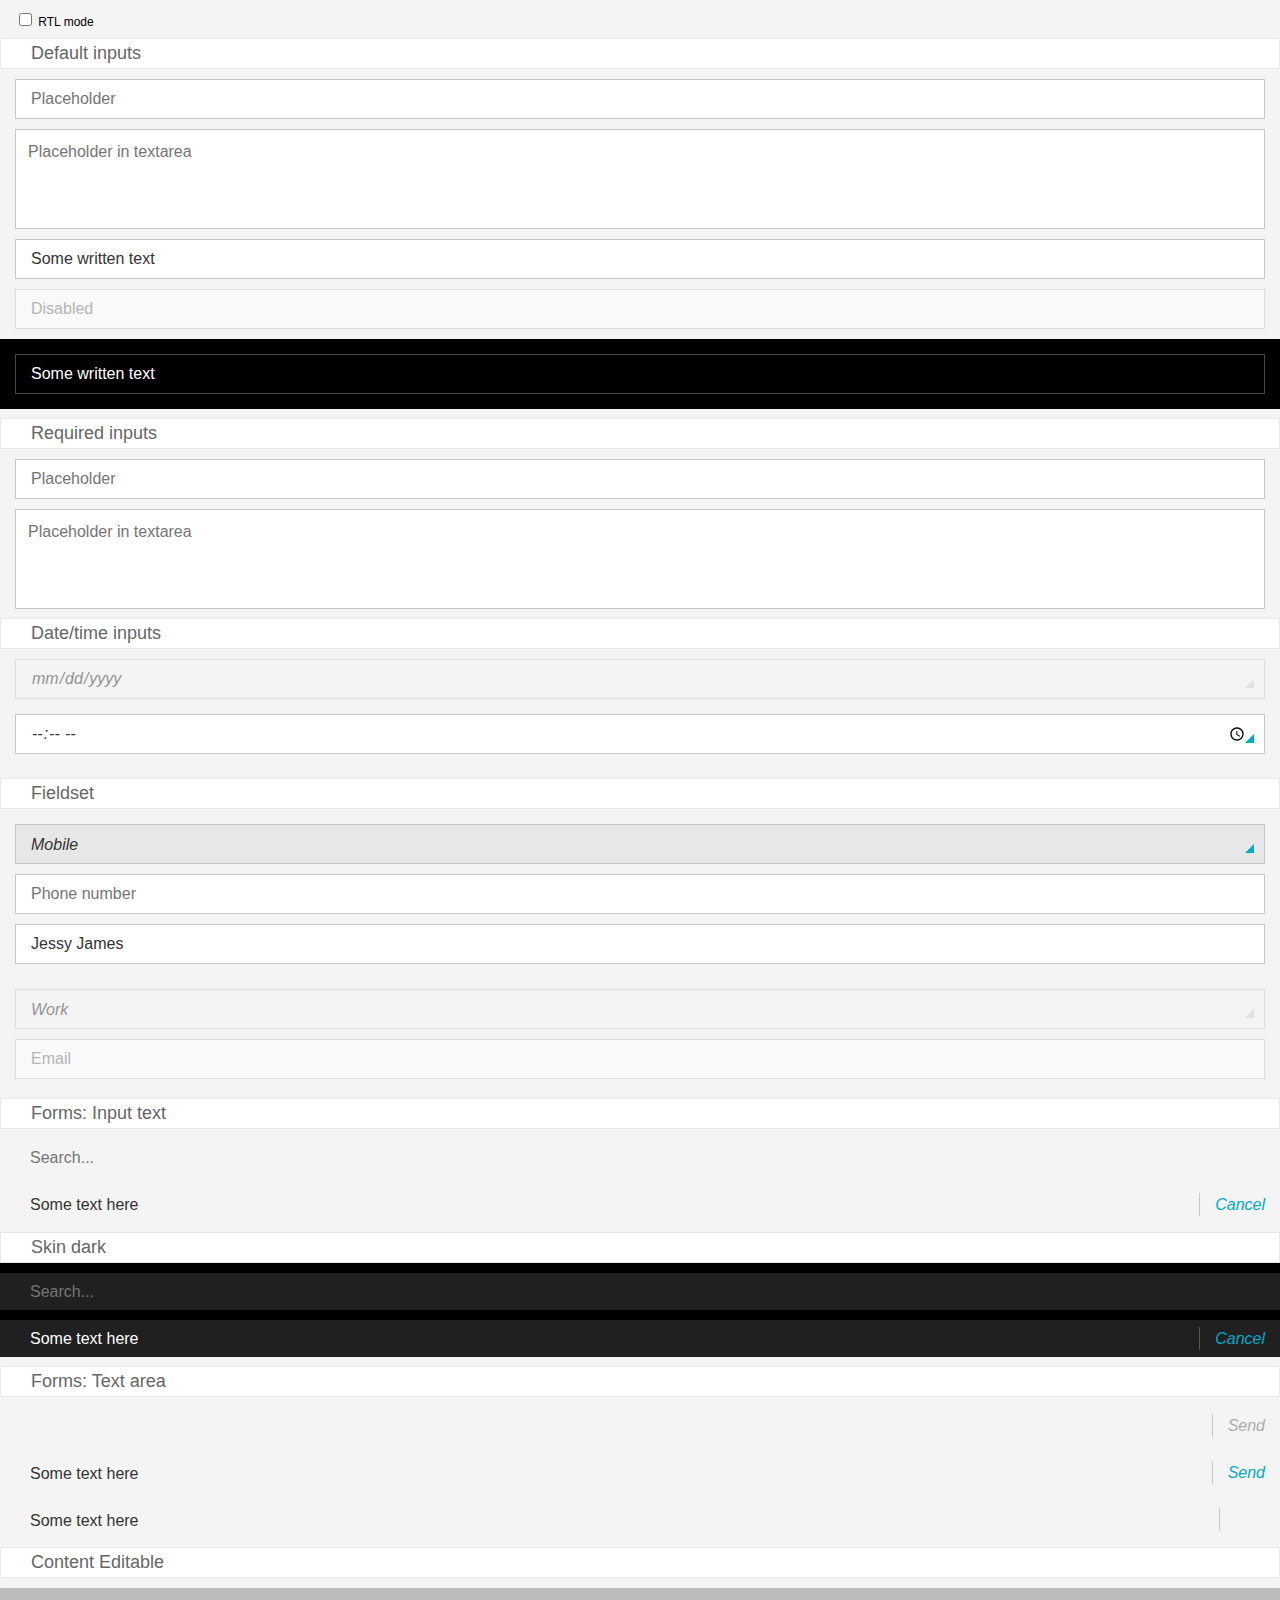
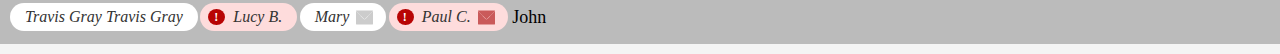
<file: gaia/style/input_areas/index.html>
<!DOCTYPE html>
<html dir="ltr">
<head>
  <meta charset="utf-8">

  <title>Input areas</title>
  <link rel="stylesheet" href="../input_areas.css">

  <!--
    This <style>, <script> and <link> is only used for the example code,
    is no needed for the real case use
  -->
  <style>
    html, body {
      margin: 0;
      padding: 0;
      font-size: 10px;
      background-color: #f4f4f4;
    }

    label.bb-docs {
      font-family: sans-serif;
      font-size: 1.2rem;
      margin-left: 1.5rem;
    }

    h2.bb-docs {
      font-family: sans-serif;
      padding: 0.4rem 3rem;
      margin: -0.1rem 0 0;
      border: solid 0.1rem #e8e8e8;
      color: #666;
      font-size: 1.8rem;
      font-weight: 300;
      background-color: #fff;
    }

    form { margin: 1rem 1.5rem; }

    form[role="search"] { margin: 1rem 0; }

    div.skin-dark {
      background: #000;
    }

    div.skin-dark.margins {
      margin: 1rem -1.5rem;
      padding: 1.5rem 1.5rem 0.5rem;
    }

    /**
     *  .bb-editable
     *  Added properties for this example, don't add on app.
     */
    .bb-editable {
      padding: 1.5rem 1rem 0.5rem;
      background: #bbb;
    }

    /**
     *  .icon-email:before
     *  Define the background-image with custom icon for App.
     *  Atention, well need the pseudo-element for compatibility with Building Blocks.
     *
     *  Example:
     *  .icon-mms:before { background-image: url(...); }
     */
    .icon-email:after {
      background-image: url([data-uri]);
    }

    .icon-send {
      background-image: url([data-uri]);
    }

  </style>
  <script>
    window.onload = function(){
      document.getElementById('dir').checked = false;
    };
  </script>
</head>

<body role="application">
  <p dir="ltr">
    <label class="bb-docs">
      <input id="dir" type="checkbox" checked="false"
        onchange="document.documentElement.dir = this.checked ? 'rtl' : 'ltr'">
      RTL mode
    </label>
  </p>
  <h2 class="bb-docs">Default inputs</h2>
  <form>
    <p>
      <input type="text" placeholder="Placeholder">
      <button type="reset">Clear</button>
    </p>

    <p>
      <textarea placeholder="Placeholder in textarea"></textarea>
    </p>

    <p>
      <input type="text" placeholder="Placeholder" value="Some written text" required>
      <button type="reset">Clear</button>
    </p>

    <p>
      <input type="text" placeholder="Disabled" disabled required>
      <button type="reset">Clear</button>
    </p>

    <div class="skin-dark margins">
      <p>
        <input type="text" placeholder="Placeholder" value="Some written text">
        <button type="reset">Clear</button>
      </p>
    </div>
  </form>

  <h2 class="bb-docs">Required inputs</h2>
  <form>
    <p>
      <input type="text" placeholder="Placeholder" required>
      <button type="reset">Clear</button>
    </p>

    <p>
      <textarea placeholder="Placeholder in textarea" required></textarea>
    </p>
  </form>

  <h2 class="bb-docs">Date/time inputs</h2>
  <form>
    <p>
      <input disabled type="date" placeholder="YYYY-MM-DD">
    </p>

    <p>
      <input type="time" placeholder="hh:mm:ss">
    </p>
  </form>

  <h2 class="bb-docs">Fieldset</h2>
  <form>
    <fieldset>
      <legend class="action">Mobile</legend>
      <section>
        <p>
          <input type="tel" placeholder="Phone number">
          <button type="reset">Clear</button>
        </p>
        <p>
          <input type="text" placeholder="Name" value="Jessy James">
          <button type="reset">Clear</button>
        </p>
      </section>
    </fieldset>

    <fieldset disabled>
      <legend>Work</legend>
      <section>
        <p>
          <input type="tel" placeholder="Email">
          <button type="reset">Clear</button>
        </p>
      </section>
    </fieldset>
  </form>

  <h2 class="bb-docs">Forms: Input text</h2>
  <form role="search">
    <p>
      <input type="text" placeholder="Search...">
      <button type="reset">Clear</button>
    </p>
  </form>

  <form role="search">
    <button type="submit">Cancel</button>
    <p>
      <input type="text" placeholder="Search..." value="Some text here">
      <button type="reset">Clear</button>
    </p>
  </form>

  <div class="skin-dark">
  <h2 class="bb-docs">Skin dark</h2>
    <form role="search" class="skin-dark">
      <p>
        <input type="text" placeholder="Search...">
        <button type="reset">Clear</button>
      </p>
    </form>

    <form role="search" class="skin-dark">
      <button type="submit">Cancel</button>
      <p>
        <input type="text" placeholder="Search..." value="Some text here">
        <button type="reset">Clear</button>
      </p>
    </form>
  </div>

  <h2 class="bb-docs">Forms: Text area</h2>
  <form role="search" class="bottom">
    <!-- this button should be enabled after start typing in the input field-->
    <button type="submit" disabled>Send</button>
    <p>
      <textarea></textarea>
    </p>
  </form>

  <form role="search" class="bottom">
    <button type="submit">Send</button>
    <p>
      <textarea>Some text here</textarea>
    </p>
  </form>

  <form role="search" class="bottom">
    <button type="submit" class="icon icon-send">Send</button>
    <p>
      <textarea>Some text here</textarea>
    </p>
  </form>

  <h2 class="bb-docs">Content Editable</h2>
  <ul class="bb-editable">
    <li contenteditable="false">Travis Gray Travis Gray</li>
    <li class="invalid" contenteditable="false">Lucy B.</li>
    <li class="icon icon-email" contenteditable="false">Mary</li>
    <li class="invalid icon icon-email" contenteditable="false">Paul C.</li>
    <li contenteditable="true">John</li>
  </ul>

</body>
</html>
</file>
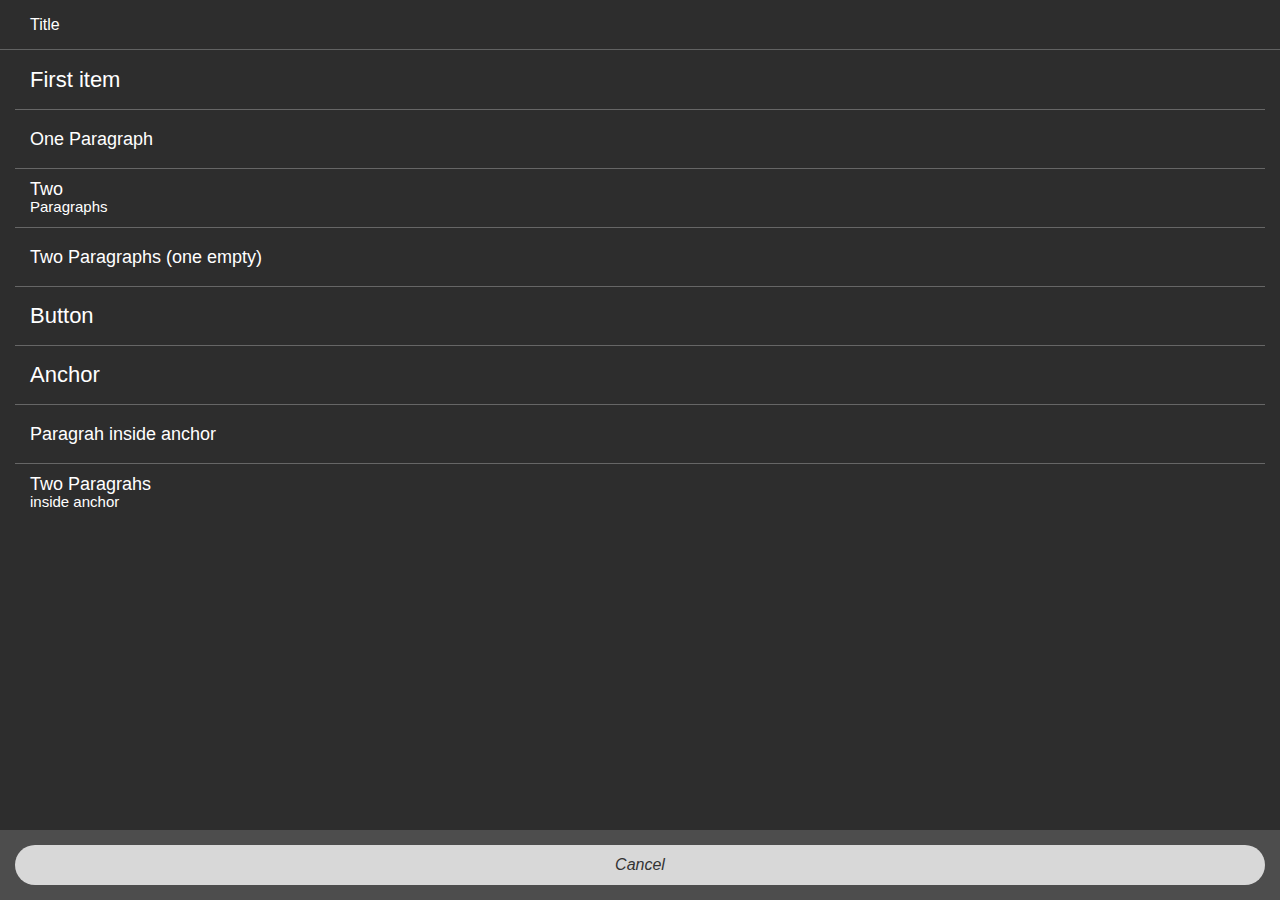
<file: gaia/style/object_menu/index.html>
<!DOCTYPE html>
<html>
<head>
  <meta charset="utf-8">
  <title>Object menu</title>
  <meta name="description" content="Presenting a list of actions related to the App content">

  <link rel="stylesheet" href="../object_menu.css">
  <!--
    - This <style> element is only used for the example code;
    - it is not required for the real use case.
    -->
  <style type="text/css">
    html, body {
      font-family: sans-serif;
      margin: 0;
      padding: 0;
      font-size: 10px;
      background-color: #fff;
    }
    body {
      background: none;
    }
  </style>
</head>
<body role="application">
  <p dir="ltr">
    <label>
      <input type="checkbox"
        onchange="document.documentElement.dir = this.checked ? 'rtl' : 'ltr'">
      RTL mode
    </label>
  </p>

  <form role="dialog" data-type="object">
    <header>Title</header> <!-- this header is optional -->
    <section>
      <ul>
        <li>First item</li>
        <li><p>One Paragraph</p></li>
        <li>
          <p>Two</p>
          <p>Paragraphs</p>
        </li>
        <li>
          <p>Two Paragraphs (one empty)</p>
          <p></p>
        </li>
        <li><button>Button</button></li>
        <li><a href="#">Anchor</a></li>
        <li>
          <a href="#">
            <p>Paragrah inside anchor</p>
          </a>
        </li>
        <li>
          <a href="#">
            <p>Two Paragrahs</p>
            <p>inside anchor</p>
          </a>
        </li>
      </ul>
    </section>
    <menu type="toolbar">
      <button class="full">Cancel</button>
    </menu>
  </form>

</body>
</html>
</file>
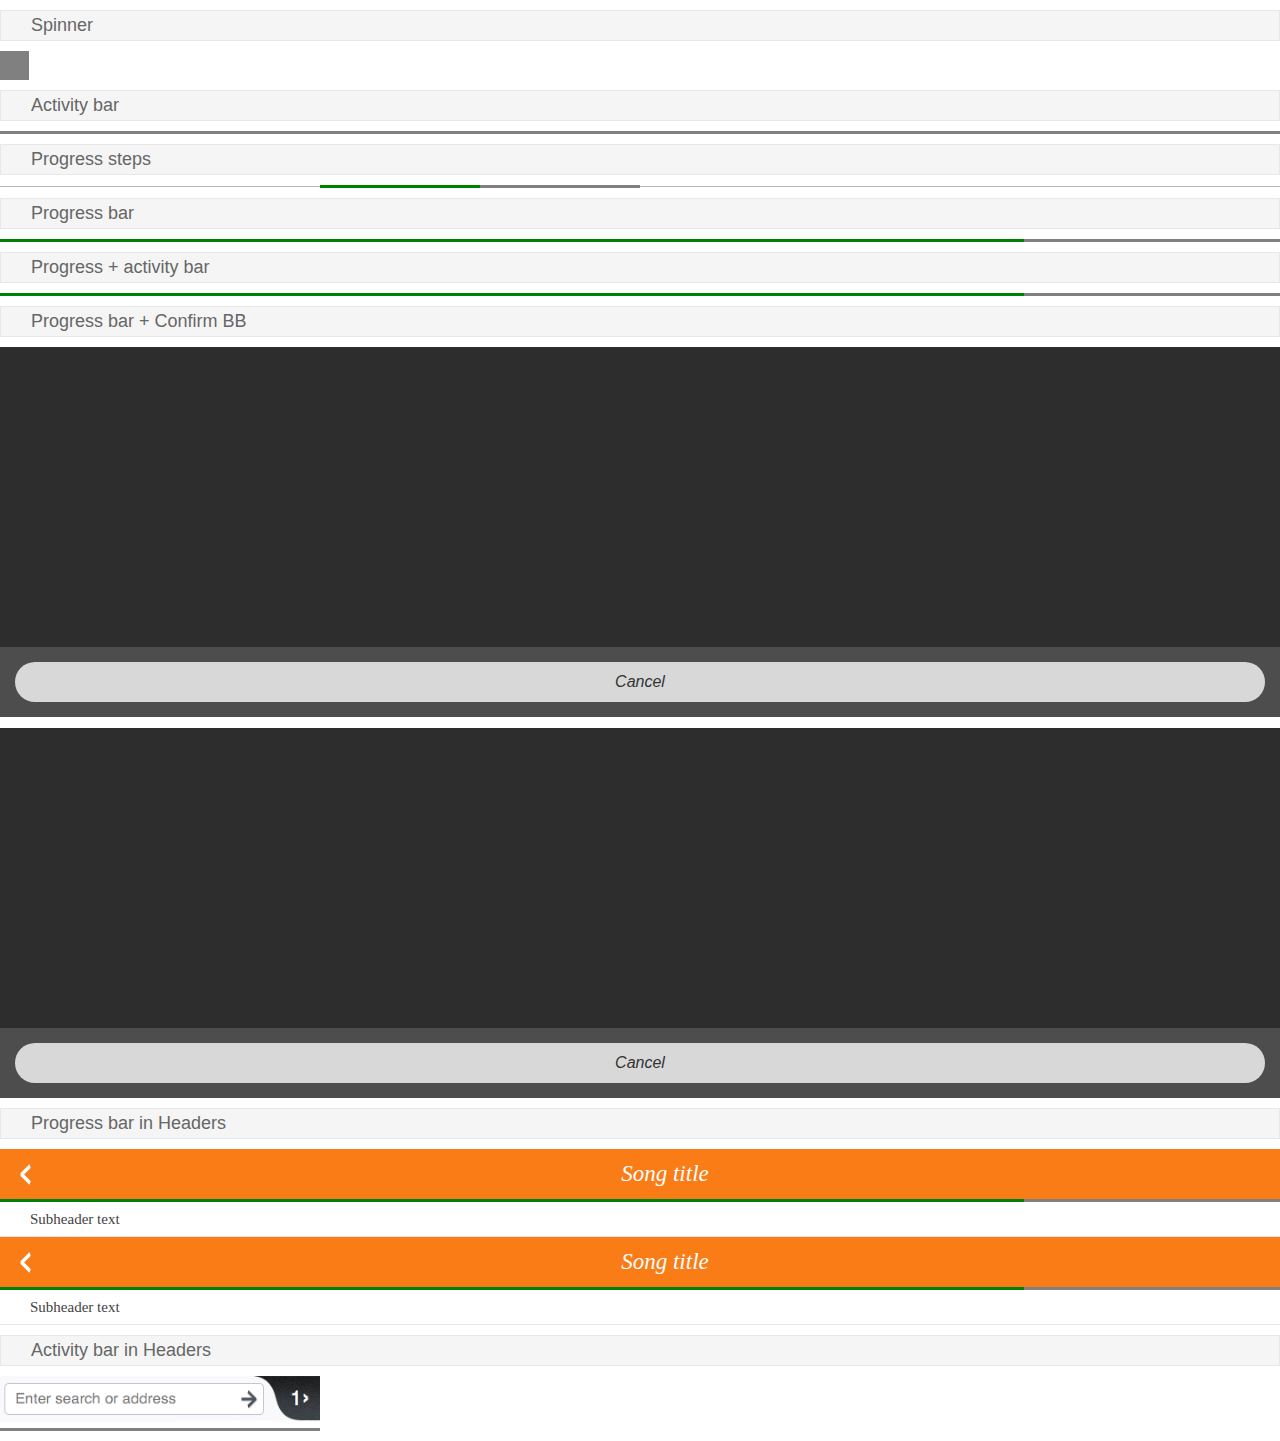
<file: gaia/style/progress_activity/index.html>
<!DOCTYPE html>
<html>
<head>
    <meta charset="utf-8">

    <title>Progress & Activity Indicators</title>
    <meta name="description" content="Providing user with visual feedback that a process is active">

    <link rel="stylesheet" href="../../style/headers.css">
    <link rel="stylesheet" href="../../style/confirm.css">
    <link rel="stylesheet" href="../progress_activity.css">

    <!--
      This <style> and <link> is only used for the example code, is no needed for the real case use
    -->
    <style>
      html, body {
        margin: 0;
        padding: 0;
        font-size: 10px;
        background-color: #fff;
      }

      body { background: none; }

      h2.bb-docs {
        font-size: 1.8rem;
        font-family: sans-serif;
        font-weight: 300;
        color: #666;
        margin: 10px 0;
        background-color: #f5f5f5;
        padding: 0.4rem 0.4rem 0.4rem 3rem;
        border: solid 1px #e8e8e8;
      }

      form[role="dialog"][data-type="confirm"] {
        position: relative;
        height: 30rem;
      }

      form[role="dialog"][data-type="confirm"] > section {
        overflow: hidden;
      }

      div.browser {
        background: url([data-uri]) no-repeat left top;
        height: 5.2rem;
        background-size: 32rem;
      }
      div.browser + progress {
        width: 32rem;
        margin-bottom: 1rem;
      }
      .bb-steps progress[value] {
        width: 25%;
        transform: translateX(100%);
      }
    </style>
</head>

<body role="application">

  <section role="region">
    <h2 class="bb-docs">Spinner</h2>
    <progress></progress>

    <h2 class="bb-docs">Activity bar</h2>
    <progress class="pack-activity" value="0" max="100"></progress>

    <h2 class="bb-docs">Progress steps</h2>
    <p class="bb-steps">
      <progress value="2" max="4"></progress>
    </p>

    <h2 class="bb-docs">Progress bar</h2>
    <progress value="80" max="100"></progress>

    <h2 class="bb-docs">Progress + activity bar</h2>
    <progress class="pack-activity" value="80" max="100"></progress>
  </section>

  <h2 class="bb-docs">Progress bar + Confirm BB</h2>
  <form role="dialog" data-type="confirm">
    <section>
      <h1>Name of the action</h1>
      <p style="text-align: center">
        <progress></progress>
      </p>
    </section>
    <menu>
      <button class="full">Cancel</button>
    </menu>
  </form>

  <br/>

  <form role="dialog" data-type="confirm">
    <section>
      <h1>Name of the action</h1>
      <p role="status">
        <span>80%</span>
        <progress value="80" max="100"></progress>
      </p>
    </section>
    <menu>
      <button class="full">Cancel</button>
    </menu>
  </form>


  <h2 class="bb-docs">Progress bar in Headers</h2>
  <section role="region">
    <header>
      <a href="#"><span class="icon icon-back">back</span></a>
      <h1>Song title</h1>
    </header>
    <progress value="80" max="100"></progress>
    <header>
      <h2>Subheader text</h2>
    </header>
  </section>

    <section role="region">
    <header>
      <a href="#"><span class="icon icon-back">back</span></a>
      <h1>Song title</h1>
    </header>
    <progress value="80" max="100" class="pack-activity"></progress>
    <header>
      <h2>Subheader text</h2>
    </header>
  </section>

  <h2 class="bb-docs">Activity bar in Headers</h2>
    <div class="browser"></div>
    <progress class="pack-activity light" value="0" max="100"></progress>
</body>
</html>
</file>
<file: web/styles/headers.css>
/* -------------------------------------------------------------------
  HEADERS: layout
  Form factor or Skin dependent styles should NOT be defined here.
------------------------------------------------------------------- */

section[role="region"] > header:first-child {
  position: relative;
  display: block;
  z-index: 10;
  padding: 0;
  height: 5rem;
  border: none;
}

section[role="region"] > header:first-child h1 {
  font-size: 2.3rem;
  line-height: 5rem;
  white-space: nowrap;
  text-overflow: ellipsis;
  display: block;
  overflow: hidden;
  margin: 0;
  padding: 0 1rem;
  height: 100%;
  font-weight: 300;
  font-style: italic;
  text-align: center;
}

section[role="region"] > header:first-child h1 em {
  font-weight: 400;
  font-size: 1.5rem;
  line-height: 1em;
  font-style: normal;
}

section[role="region"] > header:first-child menu {
  height: 100%;
  float: right;
  padding: 0;
  margin: 0;
}

/* ----------------------------------
  Buttons
---------------------------------- */

section[role="region"] > header:first-child a,
section[role="region"] > header:first-child button {
  box-sizing: border-box;
  position: relative;
  display: block;
  overflow: hidden;
  float: left;
  min-width: 5rem;
  width: auto;
  height: 5rem;
  border: none;
  background: none;
  padding: 0 1rem;
  margin: 0;
  font-weight: 400;
  font-size: 1.5rem;
  line-height: 5rem;
  border-radius: 0;
  text-decoration: none;
  text-align: center;
  text-shadow: none;
  font-style: italic;
}

/* Pressed state */
section[role="region"] > header:first-child a:focus {
  outline: none;
}

section[role="region"] > header:first-child button::-moz-focus-inner {
  outline: none;
  border: none;
  margin-top: -0.2rem; /* To fix line-height bug (697451) */
  padding: 0;
}

/* Disabled state */
section[role="region"] > header:first-child a[aria-disabled="true"],
section[role="region"] > header:first-child button[disabled] {
  opacity: 0.3;
  pointer-events: none;
}

/* ----------------------------------
  Icons
---------------------------------- */

section[role="region"] > header:first-child .icon {
  display: block;
  width: 3rem;
  height: 5rem;
  background: transparent no-repeat center / 3rem auto;
  font-size: 0;
}

/* ----------------------------------
  Subheader
---------------------------------- */

section[role="region"] > header {
  z-index: 0;
  height: auto;
}

section[role="region"] header h2 {
  margin: 0;
  padding: 0.8rem 3rem;
  font-weight: 400;
  font-size: 1.5rem;
  line-height: 1.8rem;
}

/* ----------------------------------
  right-to-left
---------------------------------- */

html[dir="rtl"] section[role="region"] > header:first-child menu {
  float: left;
}

html[dir="rtl"] section[role="region"] > header:first-child button,
html[dir="rtl"] section[role="region"] > header:first-child a {
  float: right;
}

html[dir="rtl"] section[role="region"] > header:first-child .icon-back {
  transform: rotate(180deg);
}

/* -----------------------------------------------------------------
  HEADER SKIN: default
  Default values in case we are not overriding them using
  class="skin-*"
----------------------------------------------------------------- */

section[role="region"] > header:first-child {
  color: #fff;
  background-color: #f97c17;
}

section[role="region"] > header:first-child h1 {
  color: #fff;
}

section[role="region"] > header:first-child a,
section[role="region"] > header:first-child button {
  color: rgba(0,0,0,0.6);
}

section[role="region"] > header:first-child a:active,
section[role="region"] > header:first-child button:active,
section[role="region"] > header:first-child a:hover,
section[role="region"] > header:first-child button:hover {
  background-color: rgba(0,0,0,0.07);
}

section[role="region"] > header:first-child a:focus,
section[role="region"] > header:first-child button:focus {
  background-color: transparent;
}

/* ----------------------------------
  Icons
---------------------------------- */

section[role="region"] > header:first-child .icon-add {
  background-image: url(headers/images/icons/add.png);
}

section[role="region"] > header:first-child .icon-compose {
  background-image: url(headers/images/icons/compose.png);
}

section[role="region"] > header:first-child .icon-edit {
  background-image: url(headers/images/icons/edit.png);
}

section[role="region"] > header:first-child .icon-send {
  background-image: url(headers/images/icons/send.png);
}

section[role="region"] > header:first-child .icon-close {
  background-image: url(headers/images/icons/close.png);
}

section[role="region"] > header:first-child .icon-back {
  background-image: url(headers/images/icons/back.png);
}

section[role="region"] > header:first-child .icon-menu {
  background-image: url(headers/images/icons/menu.png);
}

section[role="region"] > header:first-child .icon-user {
  background-image: url(headers/images/icons/user.png);
}

section[role="region"] > header:first-child .icon-up {
  background-image: url(headers/images/icons/up.png);
}

section[role="region"] > header:first-child .icon-down {
  background-image: url(headers/images/icons/down.png);
}

section[role="region"] > header:first-child .icon-options {
  background-image: url(headers/images/icons/options.png);
}

/* ----------------------------------
  Subheader
---------------------------------- */

section[role="region"] header h2 {
  color: #424242;
  border-bottom: solid 0.1rem #e6e6e6;
}

/* -----------------------------------------------------------------
  HEADER SKIN: comms
  .skin-comms will override default values
----------------------------------------------------------------- */

.skin-comms section[role="region"] > header:first-child,
section[role="region"].skin-comms > header:first-child {
  background-color: #00adad;
}

.skin-comms section[role="region"] > header:first-child a,
.skin-comms section[role="region"] > header:first-child button,
section[role="region"].skin-comms > header:first-child a,
section[role="region"].skin-comms > header:first-child button {
  color: rgba(0,0,0,0.5);
}

.skin-comms section[role="region"] > header:first-child a:active,
.skin-comms section[role="region"] > header:first-child button:active,
.skin-comms section[role="region"] > header:first-child a:hover,
.skin-comms section[role="region"] > header:first-child button:hover,
section[role="region"].skin-comms > header:first-child a:active,
section[role="region"].skin-comms > header:first-child button:active,
section[role="region"].skin-comms > header:first-child a:hover,
section[role="region"].skin-comms > header:first-child button:hover {
  background-color: rgba(0,0,0,0.1);
}

.skin-comms section[role="region"] > header:first-child a:focus,
.skin-comms section[role="region"] > header:first-child button:focus,
section[role="region"].skin-comms > header:first-child a:focus,
section[role="region"].skin-comms > header:first-child button:focus {
  background-color: transparent;
}

/* -----------------------------------------------------------------
  HEADER SKIN: dark
  .skin-dark will override default values
----------------------------------------------------------------- */

section[role="region"].skin-dark > header:first-child,
.skin-dark > section[role="region"] > header:first-child {
  background-color: #242d33;
}

.skin-dark section[role="region"] > header:first-child a,
.skin-dark section[role="region"] > header:first-child button,
section[role="region"].skin-dark > header:first-child a,
section[role="region"].skin-dark > header:first-child button {
  color: #00aac5;
}

.skin-dark section[role="region"] > header:first-child a:active,
.skin-dark section[role="region"] > header:first-child button:active,
.skin-dark section[role="region"] > header:first-child a:hover,
.skin-dark section[role="region"] > header:first-child button:hover,
section[role="region"].skin-dark > header:first-child a:active,
section[role="region"].skin-dark > header:first-child button:active,
section[role="region"].skin-dark > header:first-child a:hover,
section[role="region"].skin-dark > header:first-child button:hover {
  background-color: rgba(0,0,0,0.4);
}

.skin-dark section[role="region"] > header:first-child a:focus,
.skin-dark section[role="region"] > header:first-child button:focus,
section[role="region"].skin-dark > header:first-child a:focus,
section[role="region"].skin-dark > header:first-child button:focus {
  background-color: transparent;
}

section[role="region"].skin-dark header h2,
.skin-dark > section[role="region"] header h2 {
  background-color: #2c353b;
  color: #fff;
  border: none;
}

/* -----------------------------------------------------------------
  HEADER SKIN: organic
  .skin-organic will override default values
----------------------------------------------------------------- */

section[role="region"].skin-organic > header:first-child,
.skin-organic section[role="region"] > header:first-child {
  color: #868692;
  background-color: #f4f4f4;
}

section[role="region"].skin-organic > header:first-child h1,
.skin-organic section[role="region"] > header:first-child h1 {
  color: #868692;
}

section[role="region"].skin-organic > header:first-child a,
section[role="region"].skin-organic > header:first-child button,
.skin-organic section[role="region"] > header:first-child a,
.skin-organic section[role="region"] > header:first-child button {
  color: #00aac5;
}

section[role="region"].skin-organic > header:first-child a:focus,
section[role="region"].skin-organic > header:first-child button:focus,
.skin-organic section[role="region"] > header:first-child a:focus,
.skin-organic section[role="region"] > header:first-child button:focus {
  background-color: transparent;
}

/* ----------------------------------
  Icons
---------------------------------- */

section[role="region"].skin-organic > header:first-child .icon-back,
.skin-organic section[role="region"] > header:first-child .icon-back {
  background-image: url(headers/images/icons/organic/back.png);
}

section[role="region"].skin-organic > header:first-child .icon-close,
.skin-organic section[role="region"] > header:first-child .icon-close {
  background-image: url(headers/images/icons/organic/close.png);
}

section[role="region"].skin-organic > header:first-child .icon-add,
.skin-organic section[role="region"] > header:first-child .icon-add {
  background-image: url(headers/images/icons/organic/add.png);
}

section[role="region"].skin-organic > header:first-child .icon-edit,
.skin-organic section[role="region"] > header:first-child .icon-edit {
  background-image: url(headers/images/icons/organic/edit.png);
}

/* ----------------------------------
  Subheader
---------------------------------- */

section[role="region"].skin-organic header h2,
.skin-organic section[role="region"] header h2 {
  background-color: #e7e7e7;
  color: #4d4d4d;
  border: none;
}
</file>
<file: web/styles/buttons.css>
/* ----------------------------------
 * Buttons
 * ---------------------------------- */

.button::-moz-focus-inner,
[role="button"]::-moz-focus-inner,
button::-moz-focus-inner {
  border: none;
  outline: none;
}

button,
[role="button"],
.button {
  font-family: sans-serif;
  font-style: italic;
  width: 100%;
  height: 4rem;
  margin: 0 0 1rem;
  padding: 0 1.2rem;
  -moz-box-sizing: border-box;
  display: inline-block;
  vertical-align: middle;
  text-overflow: ellipsis;
  white-space: nowrap;
  overflow: hidden;
  background: #d8d8d8;
  border: none;
  border-radius: 2rem;
  font-weight: normal;
  font-size: 1.6rem;
  line-height: 4rem;
  color: #333;
  text-align: center;
  text-decoration: none;
  outline: none;
}

/* Recommend */
button.recommend,
[role="button"].recommend {
  background-color: #00caf2;
  color: #fff;
}

/* Danger */
button.danger,
.danger[role="button"] {
  background-color: #e51e1e;
  color: #fff;
}

/* Pressed */
button:active,
[role="button"]:active,
.button:active {
  background-color: #b2f2ff;
  color: #fff;
}

/* Pressed with dark skin */
.skin-dark button:active,
.skin-dark [role="button"]:active,
.skin-dark .button:active {
  background-color: #00aacc;
}

/* Disabled */
button[disabled],
[role="button"][aria-disabled="true"],
.button[aria-disabled="true"] {
  background-color: rgba(0,0,0,0.05);
  color: #c7c7c7;
  pointer-events: none;
}

button[disabled].recommend,
[role="button"][aria-disabled="true"].recommend,
.button[aria-disabled="true"].recommend {
  background-color: #97cbd5;
  color: rgba(255,255,255,0.5);
}

button[disabled].danger,
[role="button"][aria-disabled="true"].danger,
.button[aria-disabled="true"].danger {
  background-color: #eb7474;
  color: rgba(255,255,255,0.5);
}

/* Disabled with dark background */
.skin-dark button[disabled],
.skin-dark .button[aria-disabled="true"],
.skin-dark [role="button"][aria-disabled="true"] {
  background-color: #565656;
  color: rgba(255,255,255,0.4);
}

.skin-dark button[disabled].recommend,
.skin-dark .button[aria-disabled="true"].recommend,
.skin-dark [role="button"][aria-disabled="true"].recommend {
  background-color: #006579;
}

.skin-dark button[disabled].danger,
.skin-dark .button[aria-disabled="true"].danger,
.skin-dark [role="button"][aria-disabled="true"].danger {
  background-color: #730f0f;
}

button[disabled]::-moz-selection,
.button[aria-disabled="true"]::-moz-selection,
[role="button"][aria-disabled="true"]::-moz-selection {
  -moz-user-select: none;
}

/* ----------------------------------
 * Buttons inside lists
 * ---------------------------------- */

li button,
li [role="button"],
li .button {
  position: relative;
  text-align: left;
  border: 0.1rem solid #c7c7c7;
  background: rgba(0,0,0,0.05);
  margin: 0 0 1rem;
  overflow: hidden;
  border-radius: 0;
  display: flex;
  height: auto;
  min-height: 4rem;
  text-overflow: initial;
  white-space: normal;
  line-height: 2rem;
  padding: 1rem 1.2rem;
}

/* Press */
li [role="button"]:active:after,
li .button:active:after,
li button:active:after {
  opacity: 0;
}

/* Disabled */
li button:disabled,
li [role="button"][aria-disabled="true"],
li .button[aria-disabled="true"] {
  opacity: 0.5;
}

/* Icons */
li button.icon,
li [role="button"].icon,
li .button.icon {
  padding-right: 4rem;
}

li button.icon:before,
li [role="button"].icon:before,
li .button.icon:before {
  content: "";
  width: 3rem;
  height: 3rem;
  position: absolute;
  top: 50%;
  right: 0.5rem;
  margin-top: -1.5rem;
  background: transparent no-repeat center center / 100% auto;
  pointer-events: none;
}

li button.icon-view:active,
li [role="button"].icon-view:active {
  background-color: #b2f2ff;
}

li button.icon-view:before,
li [role="button"].icon-view:before {
  background-image: url(buttons/images/next.png);
  right: 0;
}

/* Getting more space for text, as icon is shorter */
li button.icon-dialog,
li [role="button"].icon-dialog,
li .button.icon-dialog {
  padding-right: 3rem;
}

li button.icon-dialog:before,
li [role="button"].icon-dialog:before,
li .button.icon-dialog:before {
  width: 0;
  height: 0;
  top: auto;
  right: 0.8rem;
  bottom: 0.5rem;
  border-top: 0.7rem solid transparent;
  border-bottom: 0.7rem solid transparent;
  border-left: 0.7rem solid #00aac5;
  transform: rotate(45deg);
  z-index: 1;
}

li button.icon-dialog:disabled:before,
li [role="button"][aria-disabled="true"].icon-dialog:before,
li .button[aria-disabled="true"].icon-dialog:before {
  border-left: 0.7rem solid #a9a9a9;
}

/* ----------------------------------
 * Theme: Dark
 * ---------------------------------- */

.skin-dark li button,
.skin-dark li [role="button"],
.skin-dark li .button {
  background-color: #454545;
  border: none;
  color: #fff;
  font-weight: normal;
}

.skin-dark li button:active,
.skin-dark li [role="button"]:active {
  background-color: #00aacc;
}

.skin-dark li button.icon-view:active,
.skin-dark li [role="button"].icon-view:active {
  background-color: #00aacc;
}

.skin-dark li button.icon-dialog:active:before,
.skin-dark li [role="button"].icon-dialog:active:before,
.skin-dark li .button.icon-dialog:active:before {
  border-left: 0.7rem solid #b2f2ff;
}

.skin-dark li button:disabled,
.skin-dark li [role="button"][aria-disabled="true"],
.skin-dark li .button[aria-disabled="true"] {
  background-color: #454545;
  opacity: 0.5;
}

/* Inputs inside of .button */
.button input,
body[role="application"] .button input {
  border: 0;
  background: none;
}

/* select */
select {
  width: 100%;
  -moz-box-sizing: border-box;
  font-family: sans-serif;
  font-style: italic;
  font-size: 1.6rem;
  color: #333;
  margin: 0 0 1rem;
  padding: 0 0 0 1.1rem;
  text-overflow: ellipsis;
  white-space: nowrap;
  overflow: hidden;
  height: 4rem;
  border: 0.1rem solid #c7c7c7;
  background: rgba(0,0,0,0.05);
}

.skin-dark select {
  background-color: rgba(87, 87, 87, 0.8);
  border: none;
  color: #fff;
}

/* remove dotted outline */
select:-moz-focusring {
  color: transparent;
  text-shadow: 0 0 0 #333;
}

.skin-dark select:-moz-focusring {
  text-shadow: 0 0 0 #fff;
}

/* Hides dropdown arrow until bug #649849 is fixed */
.button.icon select {
  position: absolute;
  top: -0.6rem;
  left: 0;
  width: calc(100% + 3rem);
  height: 100%;
  margin: 0;
  padding: 0 5rem 0 0;
  text-indent: 0;
  font-weight: 400;
  font-size: 1.7rem;
  /*
    The select element uses the text color to determine the color of the outline.
    We put a text shadow with needed offset and no blur, so that replaces the text.
  */
  color: rgba(0,0,0,0);
  text-shadow: 1rem 0.5rem 0 #333;
  border: none;
  background: none;
}

.button.icon select option {
  color: #000;
  border: 0;
  padding: 0.6rem 1.3rem;
  text-shadow: 0 0 0 rgba(0,0,0,0);
}

.button.icon-dialog {
  overflow: hidden;
}

/******************************************************************************
 * Right-To-Left layout
 */

html[dir="rtl"] li button,
html[dir="rtl"] li a[role="button"],
html[dir="rtl"] li .button {
  text-align: right;
}

html[dir="rtl"] li button.icon,
html[dir="rtl"] li .icon[role="button"],
html[dir="rtl"] li .button.icon {
  padding: 1rem 1.3rem 1rem 4rem;
}

html[dir="rtl"] li button.icon:before,
html[dir="rtl"] li [role="button"].icon:before,
html[dir="rtl"] li .button.icon:before {
  right: auto;
  left: 0.5rem;
}

html[dir="rtl"] li button.icon-dialog,
html[dir="rtl"] li [role="button"].icon-dialog,
html[dir="rtl"] li .button.icon-dialog {
  padding-left: 3rem;
}

html[dir="rtl"] li button.icon-view:before,
html[dir="rtl"] li .icon-view[role="button"]:before {
  left: 0;
  right: auto;
  transform: rotate(180deg);
}

html[dir="rtl"] li button.icon-dialog:before,
html[dir="rtl"] li .icon-dialog[role="button"]:before,
html[dir="rtl"] li .button.icon-dialog:before {
  left: 0.8rem;
  right: auto;
  transform: rotate(135deg);
}

html[dir="rtl"] select {
  padding: 0 1.2rem 0 0; /* .3rem right space because of italic */
  text-align: right;
}

/* Hides dropdown arrow until bug #649849 is fixed */
html[dir="rtl"] .button.icon-dialog select {
  left: auto;
  right: 0.3rem; /* .3rem space because of italic */
  text-indent: 1rem;
  padding: 0 0 0 4rem;
}
</file>
<file: web/styles/input_areas.css>
/* ----------------------------------
* Input areas
* ---------------------------------- */
input[type="text"],
input[type="password"],
input[type="email"],
input[type="tel"],
input[type="search"],
input[type="url"],
input[type="number"],
textarea {
  font-family: sans-serif;
  box-sizing: border-box;
  display: block;
  width: 100%;
  height: 4rem;
  line-height: 4rem;
  resize: none;
  padding: 0 1.5rem;
  font-size: 1.6rem;
  border: 0.1rem solid #c7c7c7;
  border-radius: 0;
  box-shadow: none; /* override the box-shadow from the system (performance issue) */
  color: #333;
  background: #fff;
  margin: 0 0 1rem 0;
}

label:active {
  background-color: transparent;
}

textarea {
  height: 10rem;
  max-height: 10rem;
  line-height: 2rem;
}

input::-moz-placeholder,
textarea::-moz-placeholder {
  color: #a9a9a9;
  opacity: 1;
  font-style: italic;
  font-weight: 400;
}

input[disabled],
textarea[disabled] {
  opacity: 0.5;
}

.skin-dark input[type="text"],
.skin-dark input[type="password"],
.skin-dark input[type="email"],
.skin-dark input[type="tel"],
.skin-dark input[type="search"],
.skin-dark input[type="url"],
.skin-dark input[type="number"],
.skin-dark textarea  {
  color: #fff;
  background-color: transparent;
  border-color: #454545;
}

form p {
  position: relative;
  margin: 0;
}

form p input + button[type="reset"],
form p textarea + button[type="reset"] {
  position: absolute;
  top: 0;
  right: -0.3rem;
  width: 4rem;
  height: 4rem;
  padding: 0;
  border: none;
  font-size: 0;
  opacity: 0;
  pointer-events: none;
  background: url(input_areas/images/clear.png) no-repeat 50% 50% / 2.4rem auto;
}


.skin-dark p input + button[type="reset"],
.skin-dark p textarea + button[type="reset"] {
  background-image: url(input_areas/images/clear_dark.png);
}

/* To avoid colission with BB butons */
li input + button[type="reset"]:after,
li textarea + button[type="reset"]:after {
  background: none;
}

textarea {
  padding: 1.2rem;
}

form p input:focus {
  padding-right: 3rem;
}

form p input:focus + button[type="reset"],
form p textarea:focus + button[type="reset"] {
  opacity: 1;
  pointer-events: all;
}

/* Fieldset */
fieldset {
  position: relative;
  overflow: hidden;
  margin: 1.5rem 0 0 0;
  padding: 0;
  font-size: 2rem;
  line-height: 1em;
  background: none;
  border: 0;
}

fieldset legend,
input[type="date"],
input[type="time"],
input[type="datetime"],
input[type="datetime-local"] {
  border: 0.1rem solid #c7c7c7;
  width: 100%;
  box-sizing: border-box;
  font-family: sans-serif;
  font-style: italic;
  font-size: 1.6rem;
  margin: 0 0 1.5rem;
  padding: 0 1.5rem;
  text-overflow: ellipsis;
  white-space: nowrap;
  overflow: hidden;
  height: 4rem;
  color: #333;
  border-radius: 0;
  background: #fff url(input_areas/images/dialog.svg) no-repeat calc(100% - 1rem) calc(100% - 1rem);
}

fieldset legend {
  margin: 0 0 1rem;
  padding: 1rem 1.5rem 0;
  background-color: rgba(0,0,0,0.05);
}

fieldset[disabled] {
  opacity: 0.5;
  pointer-events: none;
}

.skin-dark fieldset legend,
.skin-dark input[type="date"],
.skin-dark input[type="time"],
.skin-dark input[type="datetime"],
.skin-dark input[type="datetime-local"] {
  color: #fff;
  background-color: transparent;
  border-color: #454545;
}

fieldset[disabled] legend,
input[type="date"][disabled],
input[type="time"][disabled],
input[type="datetime"][disabled],
input[type="datetime-local"][disabled] {
  background-image: url(input_areas/images/dialog_disabled.svg);
  background-color: transparent
}

input[type="date"]:focus,
input[type="time"]:focus,
input[type="datetime"]:focus,
input[type="datetime-local"]:focus {
  box-shadow: none;
  border-bottom-color: #c7c7c7;
}

.skin-dark input[type="date"]:focus,
.skin-dark input[type="time"]:focus,
.skin-dark input[type="datetime"]:focus,
.skin-dark input[type="datetime-local"]:focus {
  box-shadow: none;
  border-bottom-color: #454545;
}

input[type="date"]:active,
input[type="time"]:active,
input[type="datetime"]:active,
input[type="datetime-local"]:active {
  background-color: #b2f2ff;
  color: #fff;
}

.skin-dark input[type="date"]:active,
.skin-dark input[type="time"]:active,
.skin-dark input[type="datetime"]:active,
.skin-dark input[type="datetime-local"]:active {
  background-color: #00aacc;
  background-image: url(input_areas/images/dialog_active.svg);
}


/* fix for required inputs with wrong or empty value e.g. [type=email] */
input:invalid,
textarea:invalid,
.skin-dark input:invalid,
.skin-dark textarea:invalid {
  color: #b90000;
}

input:focus,
textarea:focus,
.skin-dark input:focus,
.skin-dark textarea:focus {
  box-shadow: inset 0 -0.1rem 0 #00caf2;
  border-bottom-color: #00caf2;
}

input:invalid:focus,
textarea:invalid:focus,
.skin-dark input:invalid:focus,
.skin-dark textarea:invalid:focus {
  box-shadow: inset 0 -0.1rem 0 #820000;
  border-bottom-color: #820000;
}

/* Tidy (search/submit) */
form[role="search"] {
  position: relative;
  height: 3.7rem;
  background: #f4f4f4;
}

form[role="search"].skin-dark {
  background: #202020;
}

form[role="search"] p {
  padding: 0 1.5rem 0 3rem;
  overflow: hidden;
  position: relative;
}

form[role="search"] p input,
form[role="search"] p textarea {
  height: 3.7rem;
  border: none;
  background: none;
  padding: 0;
  margin: 0;
  box-shadow: none;
}

form[role="search"] p textarea {
  padding: 1rem 0 0 0;
}

form[role="search"] p input::-moz-placeholder {
  background: url(input_areas/images/search.svg) right -0.5rem center no-repeat;
  background-size: 3rem;
}

form[role="search"].skin-dark p input::-moz-placeholder {
  background-image: url(input_areas/images/search_dark.svg);
}

form[role="search"] p input:focus::-moz-placeholder {
  background: none;
}

form[role="search"] p input:invalid,
form[role="search"] p textarea:invalid,
form[role="search"] p input:focus,
form[role="search"] p textarea:focus {
  border: none;
  box-shadow: none;
}

form[role="search"].skin-dark p input,
form[role="search"].skin-dark p textarea {
  color: #fff;
  background: none;
  box-shadow: none;
}

form[role="search"] button[type="submit"] {
  float: right;
  min-width: 6rem;
  height: 3.7rem;
  padding: 0 1.5rem;
  border: none;
  color: #00aac5;
  font-weight: normal;
  font-size: 1.6rem;
  line-height: 3.7rem;
  width: auto;
  border-radius: 0;
  margin: 0;
  position: relative;
  background-image: none;
  background-color: unset;
  font-style: italic;
  overflow: visible;
}

form[role="search"] button[type="submit"]:after {
  content: "";
  position: absolute;
  left: -0.1rem;
  top: 0.7rem;
  bottom: 0.7rem;
  width: 0.1rem;
  background: #c7c7c7;
}

form[role="search"] button[type="submit"].icon {
  font-size: 0;
  background-repeat: no-repeat;
  background-position: center;
  background-size: 3rem;
}

form[role="search"] p input + button[type="reset"]{
  height: 3.7rem;
  right: 0.5rem;
}

form[role="search"].skin-dark button[type="submit"]:after {
  background-color: #575757;
}

form[role="search"] button[type="submit"] + p > textarea {
  height: 3.7rem;
  line-height: 2rem;
}

form[role="search"] button[type="submit"] + p button {
  height: 3.7rem;
}

form[role="search"].full button[type="submit"] {
  display: none;
}

form[role="search"] button.icon:active,
form[role="search"] button[type="submit"]:active {
  background-color: #b2f2ff;
  color: #fff;
}

form[role="search"].skin-dark button.icon:active,
form[role="search"].skin-dark button[type="submit"]:active {
  background: #00aacc;
}

form[role="search"] button[type="submit"][disabled] {
  color: #adadad;
  pointer-events: none;
}

form button::-moz-focus-inner {
  border: none;
  outline: none;
}

/* .bb-editable - e.g email & SMS recipients */
.bb-editable [contenteditable] {
  display: inline-block;
  box-sizing: border-box;
  position: relative;
  max-width: calc(100% - 1.4rem);
  overflow: hidden;
  padding: 0 1.5rem;
  margin: 0 0 0.6rem 0;
  line-height: 2.8rem;
  border-radius: 1.4rem;
  text-overflow: ellipsis;
  font-size: 1.6rem;
  font-style: italic;
  white-space: nowrap;
  color: #333;
  background: #fff;
}

.bb-editable [contenteditable].icon {
  padding-right: 3.7rem;
}

.bb-editable [contenteditable="false"].invalid {
  background-color: #fedcdc;
  padding-left: 3.3rem;
}

.bb-editable [contenteditable="false"].invalid:before {
    content: "!";
    position: absolute;
    top: 0.6rem;
    left: 0.8rem;
    display: block;
    width: 1.7rem;
    height: 1.6rem;
    padding: 0;
    border-radius: 50%;
    line-height: 1.6rem;
    font-size: 1.2rem;
    text-align: center;
    text-indent: -0.1rem;
    font-style: normal;
    font-weight: 600;
    color: #fff;
    background-color: #b80404;
}

.bb-editable [contenteditable="false"].invalid:hover:before,
.bb-editable [contenteditable="false"].invalid:active:before {
  color: #b2f2ff;
  background-color: #fff;
}

.bb-editable [contenteditable]:hover,
.bb-editable [contenteditable]:active,
.bb-editable [contenteditable].invalid:hover,
.bb-editable [contenteditable].invalid:active {
  color: #fff;
  background-color: #b2f2ff;
}

.bb-editable [contenteditable].icon:after {
  content: "";
  position: absolute;
  top: 0.7rem;
  right: 0;
  width: 3rem;
  height: 3rem;
  background-position: -0.7rem -3.8rem;
  background-repeat: no-repeat;
  background-size: 3rem;
}

.bb-editable [contenteditable].icon:hover:after,
.bb-editable [contenteditable].icon:active:after {
  background-position: -0.7rem -0.8rem;
}

.bb-editable [contenteditable].invalid.icon:after {
  background-position: -0.7rem -6.8rem;
}

.bb-editable [contenteditable].invalid.icon:hover:after,
.bb-editable [contenteditable].invalid.icon:active:after {
  background-position: -0.7rem -0.8rem;
}

.bb-editable [contenteditable="true"],
.bb-editable [contenteditable="true"]:hover,
.skin-comms .bb-editable [contenteditable="true"]:hover {
    padding: 0 0.2rem;
    white-space: normal;
    font-size: 1.8rem;
    font-style: normal;
    color: #000;
    background: none repeat scroll 0 0 transparent;
}

.skin-comms .bb-editable [contenteditable]:hover,
.skin-comms .bb-editable [contenteditable]:active {
  color: #fff;
  background-color: #29bbb5;
}

/******************************************************************************
 * Right-to-Left layout
 */

html[dir="rtl"] ::-moz-placeholder {
  text-align: right;
}

html[dir="rtl"] fieldset legend {
  background: rgba(0,0,0,0.05) url(input_areas/images/dialog_rtl.svg) no-repeat 1rem calc(100% - 1rem);
}

html[dir="rtl"] input[type="date"],
html[dir="rtl"] input[type="time"],
html[dir="rtl"] input[type="datetime"],
html[dir="rtl"] input[type="datetime-local"] {
  background: #fff url(input_areas/images/dialog_rtl.svg) no-repeat 1rem calc(100% - 1rem);
}

html[dir="rtl"] fieldset[disabled] legend,
html[dir="rtl"] input[type="date"][disabled],
html[dir="rtl"] input[type="time"][disabled],
html[dir="rtl"] input[type="datetime"][disabled],
html[dir="rtl"] input[type="datetime-local"][disabled] {
  background-image: url(input_areas/images/dialog_disabled_rtl.svg);
}

html[dir="rtl"] form p input:focus {
  padding: 0 1.5rem 0 3rem;
}

html[dir="rtl"] form p input + button[type="reset"],
html[dir="rtl"] form p textarea + button[type="reset"] {
  right: auto;
  left: -0.3rem;
}

html[dir="rtl"] form[role="search"] p {
  padding: 0 3rem 0 1.5rem;
}

html[dir="rtl"] form[role="search"] p input + button[type="reset"]{
  left: 0.5rem;
}

html[dir="rtl"] form[role="search"] p input::-moz-placeholder {
  background-position: -0.5rem center;
}

html[dir="rtl"] form[role="search"] button[type="submit"] {
  float: left;
}

html[dir="rtl"] form[role="search"] button[type="submit"]:after {
  right: 0;
  left: auto;
}
</file>
<file: web/styles/switches.css>
/* ----------------------------------
 * CHECKBOXES / RADIOS
 * ---------------------------------- */

label.pack-checkbox,
label.pack-radio,
label.pack-switch {
  display: inline-block;
  vertical-align: middle;
  width: 5rem;
  height: 5rem;
  position: relative;
  background: none;
}

label.pack-checkbox input,
label.pack-radio input,
label.pack-switch input {
  margin: 0;
  opacity: 0;
  position: absolute;
  top: 0;
  left: 0;
}

label.pack-checkbox input ~ span:after,
label.pack-radio input ~ span:after {
  content: '';
  position: absolute;
  left: 50%;
  top: 50%;
  margin: -1.1rem 0 0 -1.1rem;
  width: 2.2rem;
  height: 2.2rem;
  pointer-events: none;
}

label.pack-checkbox input ~ span:after {
  background: url(switches/images/check/default.png) no-repeat center top / 2.2rem auto;
}

label.pack-radio input ~ span:after {
  background: url(switches/images/radio/default.png) no-repeat center top / 2.2rem auto;
}

label.pack-checkbox input:checked ~ span:after,
label.pack-radio input:checked ~ span:after,
label.pack-switch input:checked ~ span:after {
  background-position: center bottom;
}

/* 'Dangerous' switches */

label.pack-checkbox.danger input ~ span:after {
  background-image: url(switches/images/check/danger.png);
}

label.pack-radio.danger input ~ span:after {
  background-image: url(switches/images/radio/danger.png);
}


/* ----------------------------------
 * ON/OFF SWITCHES
 * ---------------------------------- */

label.pack-switch input ~ span:after {
  content: '';
  position: absolute;
  right: 0;
  top: 50%;
  width: 6rem;
  margin: -1.4rem 0 0;
  height: 2.7rem;
  pointer-events: none;
  border-radius: 1.35rem;
  overflow: hidden;
  background: #e6e6e6 url(switches/images/switch/background_off.png) no-repeat -3.2rem 0 / 9.2rem 2.7rem;
  transition: background 0.2s ease;
}

/* switch: 'ON' state */
label.pack-switch input:checked ~ span:after {
  background: #e6e6e6 url(switches/images/switch/background.png) no-repeat 0 0 / 9.2rem 2.7rem;
}

/* switch: disabled state */
label.pack-switch input:disabled ~ span:after {
  opacity: 0.4;
}

label.pack-switch input.uninit ~ span:after {
  transition: none;
}

/******************************************************************************
 * Right-To-Left tweaks
 */

html[dir="rtl"] label.pack-checkbox input,
html[dir="rtl"] label.pack-radio input,
html[dir="rtl"] label.pack-switch input {
  left: auto;
  right: 0;
}

html[dir="rtl"] label.pack-checkbox input ~ span:after,
html[dir="rtl"] label.pack-radio input ~ span:after {
  left: auto;
  right: 50%;
  margin-left: auto;
  margin-right: -1.1rem;
}

html[dir="rtl"] label.pack-switch input ~ span:after {
  left: 0;
  right: auto;
}

html[dir="rtl"] label.pack-switch input ~ span:after {
  background-position: 0;
}

/* switch: 'ON' state */
html[dir="rtl"] label.pack-switch input:checked ~ span:after {
  background-image: url(switches/images/switch/background_rtl.png);
  background-position: -3.2rem 0;
}
</file>
<file: web/css/app.css>
html, body {
  margin: 0;
  padding: 0;
  font-size: 10px;
  background-color: #fff;
  height: 100%;
  overflow-x: hidden;
}

h2.bb-docs {
  font-size: 1.8rem;
  font-weight: 300;
  color: #666;
  margin: -0.1rem 0 0;
  background-color: #f5f5f5;
  padding: 0.4rem 0.4rem 0.4rem 3rem;
  border: solid 0.1rem #e8e8e8;
}

section[role="region"] {
  height: 100%;
  line-height: 1em;
  font-size: 2.2rem;
}

div[role="main"] {
  background: #fff;
  height: calc(100% - 5rem);
  overflow: hidden;
}

div[role="main"] p {
  margin: 2rem 2.5rem;
}

/* Base icons */
section[data-type="sidebar"] > header .icon.icon-add {
  background-image: url([data-uri]);
}

.rotate-180 {
  transform: rotate(180deg);
}
</file>
<file: web/css/days.css>
.days {
	display: block;
	position: relative;
	height: calc(100% - 10rem);
	overflow: hidden;
}

.days .days__wrapper {
	height: 100%;
	overflow-y: scroll;
	overflow-x: hidden;
	position: relative;
}

.days .days__content {
	position: relative;
	background-color: #fff;
	z-index: 0;
	width: 100%;
	height: 120rem;
}

.days .days__hour-list {
	list-style: none;
	margin: 0px;
	padding: 0px;
	width: 100%;
	color: #353535;
	font-size: 1.5rem;
	text-align: center;
}

.days .days__hour {
	width: 100%;
	border-bottom: 0.1rem solid #eee;
	overflow: hidden;
	height: 5rem;
}

.days .days__hour > span {
    display: block;
    text-align: left;
    width: 7rem;
    padding-top: 0.2rem;
    line-height: 1.2;
    -moz-padding-start: 1.5rem;
}

.days .days__events-wrapper {
    height: 120rem;
    width: calc(100% - 7rem);
    position: absolute;
    overflow: hidden;
    right: 0px;
    top: 0px;
    border-left: solid 0.1rem #eee;
}

* {
    box-sizing: border-box;
    -moz-user-select: none;
}

.days .days__events {
	position: absolute;
	display: block;
	border-left: solid 0.4rem  rgb(249, 124, 23);
	background-color: rgba(249, 124, 23, 0.2);
	width: 100%;
	overflow: hidden;
	padding: 0.5rem;
	text-decoration: none;
	min-height: 2.1rem;
}

.days .days__events h2 {
	margin: 0;
	min-height: 1.5rem;
	font-size: 1.4rem;
	font-weight: 500;
	line-height: 1.2;
	text-overflow: ellipsis;
	overflow: hidden;
	color: #353535;
	line-height: 1;
	white-space: nowrap;
}

.days .days__current-time {
	display: block;
	position: absolute;
	border: 0.1rem solid rgba(0, 0, 255, 0.69);
	width: 100%;
}

/*height: 49.9px;
top: 250px;
width: 25%;
left: 75%;*/
</file>
<file: web/css/subheader.css>
.subheader {
	height: 5rem;
	background-color: rgb(238, 238, 238);
	color: #353535;
}

.subheader menu {
	margin: 0px;
	padding: 0px;
	height: 100%;
	float: right;
}

.subheader a,
.subheader button {
  box-sizing: border-box;
  position: relative;
  display: block;
  overflow: hidden;
  float: left;
  min-width: 5rem;
  width: auto;
  height: 5rem;
  border: none;
  background: none;
  padding: 0 1rem;
  margin: 0;
  font-weight: 400;
  font-size: 1.5rem;
  line-height: 5rem;
  border-radius: 0;
  text-decoration: none;
  text-align: center;
  text-shadow: none;
  font-style: italic;
}

.subheader a:focus {
  outline: none;
}

.subheader button::-moz-focus-inner {
  outline: none;
  border: none;
  margin-top: -0.2rem;
  padding: 0;
}

.subheader .icon {
  display: block;
  width: 3rem;
  height: 5rem;
  background: transparent no-repeat center / 3rem auto;
  font-size: 0;
}

.subheader {
  z-index: 0;
}

section[role="region"] .subheader h2 {
	margin: 0;
	padding: 1.4rem 3rem;
	font-weight: 400;
	font-size: 2rem;
	height: 100%;
	display: block;
	text-align: center;
}

.subheader a,
.subheader button {
  color: rgba(0,0,0,0.6);
}

.subheader a:active,
.subheader button:active,
.subheader a:hover,
.subheader button:hover {
  background-color: rgba(0,0,0,0.07);
}

.subheader a:focus,
.subheader button:focus {
  background-color: transparent;
}

.subheader .icon-add {
  background-image: url(../styles/headers/images/icons/add.png);
}
</file>
<file: web/css/event-form.css>
.event-form {
  overflow-y: auto;
  height: 100%;
}

.event-form .event-form__body {
  padding: 1.5rem 1rem;
  overflow: hidden;
}

.event-form .pack-switch {
  width: 6rem;
  float: right;
}

.event-form .pack-switch-wrapper:after,
.event-form .pack-switch-wrapper:before {
  content: "";
  display: table;
  clear: both;
}

.event-form .pack-switch-wrapper > span {
  float: left;
  display: block;
  height: 100%;
  vertical-align: middle;
  line-height: 2.1em;
}

.event-form .event-form__where-wrapper > input, 
.event-form .event-form__where-wrapper > button {
  display: inline;
  vertical-align: middle;
}

.event-form .event-form__where-wrapper > input {
  width: 68%;
}
.event-form .event-form__where-wrapper > button {
  width: 28%;
}
</file>
<file: gaia/style/action_menu.css>
/* ----------------------------------
 * Action menu
 * ---------------------------------- */

/* Main dialog setup */
[role="dialog"][data-type="action"] {
  background: #2d2d2d;
  overflow: hidden;
  position: fixed;
  z-index: 100;
  top: 0;
  left: 0;
  right: 0;
  bottom: 0;
  padding: 0 0 7rem;
  /**
   * Using "font-size: 0" to avoid the unwanted visual space (about 3px) created
   * by white spaces and line breaks in the code between inline-block elements.
   */
  font-size: 0;
  color: #fff;
}

[role="dialog"][data-type="action"]:before {
  content: '';
  display: inline-block;
  vertical-align: top;
  width: 0.1rem;
  height: 100%;
  margin-left: -0.1rem;
}

[role="dialog"][data-type="action"] > header {
  -moz-box-sizing: border-box;
  font-size: 1.6rem;
  position: absolute;
  top: 0;
  left: 0;
  right: 0;
  z-index: 10;
  height: 5rem;
  line-height: 4.9rem;
  color: #fff;
  white-space: nowrap;
  text-overflow: ellipsis;
  display: block;
  overflow: hidden;
  font-weight: normal;
  padding: 0 3rem;
  border-bottom: 0.1rem solid #616262;
}

[role="dialog"][data-type="action"] > header h1 {
  font-size: 1.6rem;
  line-height: 4.9rem;
  text-align: left;
  color: #fff;
  white-space: nowrap;
  text-overflow: ellipsis;
  display: block;
  overflow: hidden;
  margin: 0;
  height: 100%;
  font-weight: normal;
}

/* Generic set of actions in toolbar */
[role="dialog"][data-type="action"] > header menu[type="toolbar"] {
  height: 100%;
  float: right;
  margin: 0 -3rem 0 1rem;
  padding: 0;
}

[role="dialog"][data-type="action"] > header menu[type="toolbar"] a,
[role="dialog"][data-type="action"] > header menu[type="toolbar"] button {
  -moz-box-sizing: border-box;
  position: relative;
  float: left;
  width: auto;
  min-width: 5rem;
  height: 4.9rem;
  margin-bottom: 0;
  padding: 0 1rem;
  border-radius: 0;
  line-height: 4.9rem;
  background: none;
  text-align: center;
  text-shadow: none;
  z-index: 5;
}

[role="dialog"][data-type="action"] > header a,
[role="dialog"][data-type="action"] > header button {
  border: none;
  padding: 0;
  overflow: hidden;
  font-weight: 400;
  font-size: 1.5rem;
  line-height: 1.1em;
  color: #fff;
  border-radius: 0;
  text-decoration: none;
}

[role="dialog"][data-type="action"] button::-moz-focus-inner {
  outline: none;
  border: none;
}

/* Pressed state */
[role="dialog"][data-type="action"] > header a:active .icon:after,
[role="dialog"][data-type="action"] > header button:active .icon:after,
[role="dialog"][data-type="action"] > header menu[type="toolbar"] a:active,
[role="dialog"][data-type="action"] > header menu[type="toolbar"] button:active  {
  background: #008aaa !important;
}

/* Disabled state */
[role="dialog"][data-type="action"] > header menu[type="toolbar"] a[aria-disabled="true"],
[role="dialog"][data-type="action"] > header menu[type="toolbar"] button[disabled]  {
  opacity: 0.5;
  pointer-events: none;
}

/* Icon definitions */
[role="dialog"][data-type="action"] > header .icon {
  position: relative;
  float: none;
  display: inline-block;
  vertical-align: top;
  width: 4rem;
  height: 4.9rem;
  margin: 0 -1rem;
  background: transparent no-repeat center center / 3rem auto;
  font-size: 0;
  overflow: hidden;
}

[role="dialog"][data-type="action"] > header .icon.icon-close {
  background-image: url(action_menu/images/icons/close.png);
}

[role="dialog"][data-type="action"] > header .icon.icon-back {
  background-image: url(action_menu/images/icons/back.png);
}

/* Navigation links (back, cancel, etc) */
[role="dialog"][data-type="action"] > header > button,
[role="dialog"][data-type="action"] > header > a {
  float: left;
  width: 5rem;
  height: 4.9rem;
  background: none;
  overflow: visible;
  margin: 0 -1rem 0 -3rem;
  position: relative;
}

[role="dialog"][data-type="action"] > header > button::-moz-focus-inner {
  border: 0;
  padding: 0;
}

[role="dialog"][data-type="action"] > header > button .icon,
[role="dialog"][data-type="action"] > header > a .icon {
  position: static;
  display: block;
  width: 3rem;
  height: 4.9rem;
  margin: 0;
  overflow: visible;
  font-size: 0;
}

[role="dialog"][data-type="action"] > header > button .icon:after,
[role="dialog"][data-type="action"] > header > a .icon:after {
  content: "";
  position: absolute;
  left: 0;
  top: 0;
  z-index: -1;
  width: 3rem;
  height: 4.9rem;
}

/* Content */
[role="dialog"][data-type="action"] > section {
  color: #fff;
  position: absolute;
  top: 7rem;
  left: 1.5rem;
  right: 1.5rem;
  bottom: 2rem;
  font-size: 1.6rem;
  overflow: scroll;
}

/* Specific component code */
[role="dialog"][data-type="action"] > menu {
  margin: 0;
  padding: 0;
  max-height: calc(100% - 13.5rem); /*header(5rem) + footer(7rem) + padding(1.5rem)*/
  height: auto;
  padding-top: 1.5rem;
  overflow: auto;
  width: auto;
  border: none;
  background: none;
  position: absolute;
  left: 0;
  right: 0;
  bottom: 7rem;
}

[role="dialog"][data-type="action"] > menu > button {
  width: calc(100% - 3rem);
  height: 4rem;
  -moz-box-sizing: border-box;
  vertical-align: middle;
  text-overflow: ellipsis;
  white-space: nowrap;
  overflow: hidden;
  font-weight: normal;
  line-height: 4rem;
  outline: none;
  font-size: 1.6rem;
  text-shadow: none;
  text-align: left;
  padding: 0 1.2rem;
  margin: 0 1.5rem 1rem 1.5rem;
  background: rgba(87, 87, 87, 0.8);
  border: none;
  border-radius: 0;
  position: relative;
  color: #fff;
  font-family: sans-serif;
  font-style: italic;
}

[role="dialog"][data-type="action"] > menu > button:last-child {
  position: fixed;
  bottom: 0;
  left: 0;
  color: #333;
  background: #d8d8d8;
  text-align: center;
  border: none;
  margin-bottom: 1.5rem;
  border-radius: 2rem;
}

[role="dialog"][data-type="action"] > menu > button:last-child:before {
  content: '';
  position: fixed;
  width: 100%;
  background-color: #4d4d4d;
  height: 7rem;
  left: 0;
  bottom: 0;
  z-index: -1;
}

[role="dialog"][data-type="action"] > menu > button:nth-last-child(2) {
  margin-bottom: 1.5rem;
}

/* Press state */
[role="dialog"][data-type="action"] > menu > button:active {
  background: #00aacc;
  color: #fff;
}

/* Disabled */
[role="dialog"][data-type="action"] > menu > button[disabled] {
  background-color: rgba(87, 87, 87, 0.8);
  color: rgba(255, 255, 255, 0.4);
  opacity: 0.5;
  pointer-events: none;
}

[role="dialog"][data-type="action"] > menu > button[disabled]:last-child {
  background-color: #e7e7e7;
  color: #a6a6a6;
  opacity: 1;
}

/*
 * Right to Left view
 */

html[dir="rtl"] [role="dialog"][data-type="action"]:before {
  margin-left: auto;
  margin-right: -0.1rem;
}

html[dir="rtl"] [role="dialog"][data-type="action"] > header h1 {
  text-align: right;
}

html[dir="rtl"] [role="dialog"][data-type="action"] > header menu[type="toolbar"] {
  float: left;
  margin-left: -3rem;
  margin-right: 1rem;
}

html[dir="rtl"] [role="dialog"][data-type="action"] > header menu[type="toolbar"] a,
html[dir="rtl"] [role="dialog"][data-type="action"] > header menu[type="toolbar"] button {
  float: right;
}

html[dir="rtl"] [role="dialog"][data-type="action"] > header menu[type="toolbar"] a:last-child,
html[dir="rtl"] [role="dialog"][data-type="action"] > header menu[type="toolbar"] button:last-child {
  background-position: right center;
  margin-left: auto;
  margin-right: -0.1rem;
}

html[dir="rtl"] [role="dialog"][data-type="action"] > header > button,
html[dir="rtl"] [role="dialog"][data-type="action"] > header > a {
  float: right;
  margin-left: -1rem;
  margin-right: -3rem;
}

html[dir="rtl"] [role="dialog"][data-type="action"] > header > button:after,
html[dir="rtl"] [role="dialog"][data-type="action"] > header > a:after {
  left: auto;
  right: 0;
  background-position: 0 top;
}

html[dir="rtl"] [role="dialog"][data-type="action"] > header > button .icon:after,
html[dir="rtl"] [role="dialog"][data-type="action"] > header > a .icon:after {
  left: auto;
  right: 0;
}

html[dir="rtl"] [role="dialog"][data-type="action"] > menu > button {
  text-align: right;
}

html[dir="rtl"] [role="dialog"][data-type="action"] > menu > button:last-child {
  left: auto;
  right: 0;
}

html[dir="rtl"] [role="dialog"][data-type="action"] > menu > button:last-child:before {
  left: auto;
  right: 0;
}
</file>
<file: gaia/style/buttons.css>
/* ----------------------------------
 * Buttons
 * ---------------------------------- */

.button::-moz-focus-inner,
[role="button"]::-moz-focus-inner,
button::-moz-focus-inner {
  border: none;
  outline: none;
}

button,
[role="button"],
.button {
  font-family: sans-serif;
  font-style: italic;
  width: 100%;
  height: 4rem;
  margin: 0 0 1rem;
  padding: 0 1.2rem;
  -moz-box-sizing: border-box;
  display: inline-block;
  vertical-align: middle;
  text-overflow: ellipsis;
  white-space: nowrap;
  overflow: hidden;
  background: #d8d8d8;
  border: none;
  border-radius: 2rem;
  font-weight: normal;
  font-size: 1.6rem;
  line-height: 4rem;
  color: #333;
  text-align: center;
  text-decoration: none;
  outline: none;
}

/* Recommend */
button.recommend,
[role="button"].recommend {
  background-color: #00caf2;
  color: #fff;
}

/* Danger */
button.danger,
.danger[role="button"] {
  background-color: #e51e1e;
  color: #fff;
}

/* Pressed */
button:active,
[role="button"]:active,
.button:active {
  background-color: #b2f2ff;
  color: #fff;
}

/* Pressed with dark skin */
.skin-dark button:active,
.skin-dark [role="button"]:active,
.skin-dark .button:active {
  background-color: #00aacc;
}

/* Disabled */
button[disabled],
[role="button"][aria-disabled="true"],
.button[aria-disabled="true"] {
  background-color: rgba(0,0,0,0.05);
  color: #c7c7c7;
  pointer-events: none;
}

button[disabled].recommend,
[role="button"][aria-disabled="true"].recommend,
.button[aria-disabled="true"].recommend {
  background-color: #97cbd5;
  color: rgba(255,255,255,0.5);
}

button[disabled].danger,
[role="button"][aria-disabled="true"].danger,
.button[aria-disabled="true"].danger {
  background-color: #eb7474;
  color: rgba(255,255,255,0.5);
}

/* Disabled with dark background */
.skin-dark button[disabled],
.skin-dark .button[aria-disabled="true"],
.skin-dark [role="button"][aria-disabled="true"] {
  background-color: #565656;
  color: rgba(255,255,255,0.4);
}

.skin-dark button[disabled].recommend,
.skin-dark .button[aria-disabled="true"].recommend,
.skin-dark [role="button"][aria-disabled="true"].recommend {
  background-color: #006579;
}

.skin-dark button[disabled].danger,
.skin-dark .button[aria-disabled="true"].danger,
.skin-dark [role="button"][aria-disabled="true"].danger {
  background-color: #730f0f;
}

button[disabled]::-moz-selection,
.button[aria-disabled="true"]::-moz-selection,
[role="button"][aria-disabled="true"]::-moz-selection {
  -moz-user-select: none;
}

/* ----------------------------------
 * Buttons inside lists
 * ---------------------------------- */

li button,
li [role="button"],
li .button {
  position: relative;
  text-align: left;
  border: 0.1rem solid #c7c7c7;
  background: rgba(0,0,0,0.05);
  margin: 0 0 1rem;
  overflow: hidden;
  border-radius: 0;
  display: flex;
  height: auto;
  min-height: 4rem;
  text-overflow: initial;
  white-space: normal;
  line-height: 2rem;
  padding: 1rem 1.2rem;
}

/* Press */
li [role="button"]:active:after,
li .button:active:after,
li button:active:after {
  opacity: 0;
}

/* Disabled */
li button:disabled,
li [role="button"][aria-disabled="true"],
li .button[aria-disabled="true"] {
  opacity: 0.5;
}

/* Icons */
li button.icon,
li [role="button"].icon,
li .button.icon {
  padding-right: 4rem;
}

li button.icon:before,
li [role="button"].icon:before,
li .button.icon:before {
  content: "";
  width: 3rem;
  height: 3rem;
  position: absolute;
  top: 50%;
  right: 0.5rem;
  margin-top: -1.5rem;
  background: transparent no-repeat center center / 100% auto;
  pointer-events: none;
}

li button.icon-view:active,
li [role="button"].icon-view:active {
  background-color: #b2f2ff;
}

li button.icon-view:before,
li [role="button"].icon-view:before {
  background-image: url(buttons/images/next.png);
  right: 0;
}

/* Getting more space for text, as icon is shorter */
li button.icon-dialog,
li [role="button"].icon-dialog,
li .button.icon-dialog {
  padding-right: 3rem;
}

li button.icon-dialog:before,
li [role="button"].icon-dialog:before,
li .button.icon-dialog:before {
  width: 0;
  height: 0;
  top: auto;
  right: 0.8rem;
  bottom: 0.5rem;
  border-top: 0.7rem solid transparent;
  border-bottom: 0.7rem solid transparent;
  border-left: 0.7rem solid #00aac5;
  transform: rotate(45deg);
  z-index: 1;
}

li button.icon-dialog:disabled:before,
li [role="button"][aria-disabled="true"].icon-dialog:before,
li .button[aria-disabled="true"].icon-dialog:before {
  border-left: 0.7rem solid #a9a9a9;
}

/* ----------------------------------
 * Theme: Dark
 * ---------------------------------- */

.skin-dark li button,
.skin-dark li [role="button"],
.skin-dark li .button {
  background-color: #454545;
  border: none;
  color: #fff;
  font-weight: normal;
}

.skin-dark li button:active,
.skin-dark li [role="button"]:active {
  background-color: #00aacc;
}

.skin-dark li button.icon-view:active,
.skin-dark li [role="button"].icon-view:active {
  background-color: #00aacc;
}

.skin-dark li button.icon-dialog:active:before,
.skin-dark li [role="button"].icon-dialog:active:before,
.skin-dark li .button.icon-dialog:active:before {
  border-left: 0.7rem solid #b2f2ff;
}

.skin-dark li button:disabled,
.skin-dark li [role="button"][aria-disabled="true"],
.skin-dark li .button[aria-disabled="true"] {
  background-color: #454545;
  opacity: 0.5;
}

/* Inputs inside of .button */
.button input,
body[role="application"] .button input {
  border: 0;
  background: none;
}

/* select */
select {
  width: 100%;
  -moz-box-sizing: border-box;
  font-family: sans-serif;
  font-style: italic;
  font-size: 1.6rem;
  color: #333;
  margin: 0 0 1rem;
  padding: 0 0 0 1.1rem;
  text-overflow: ellipsis;
  white-space: nowrap;
  overflow: hidden;
  height: 4rem;
  border: 0.1rem solid #c7c7c7;
  background: rgba(0,0,0,0.05);
}

.skin-dark select {
  background-color: rgba(87, 87, 87, 0.8);
  border: none;
  color: #fff;
}

/* remove dotted outline */
select:-moz-focusring {
  color: transparent;
  text-shadow: 0 0 0 #333;
}

.skin-dark select:-moz-focusring {
  text-shadow: 0 0 0 #fff;
}

/* Hides dropdown arrow until bug #649849 is fixed */
.button.icon select {
  position: absolute;
  top: -0.6rem;
  left: 0;
  width: calc(100% + 3rem);
  height: 100%;
  margin: 0;
  padding: 0 5rem 0 0;
  text-indent: 0;
  font-weight: 400;
  font-size: 1.7rem;
  /*
    The select element uses the text color to determine the color of the outline.
    We put a text shadow with needed offset and no blur, so that replaces the text.
  */
  color: rgba(0,0,0,0);
  text-shadow: 1rem 0.5rem 0 #333;
  border: none;
  background: none;
}

.button.icon select option {
  color: #000;
  border: 0;
  padding: 0.6rem 1.3rem;
  text-shadow: 0 0 0 rgba(0,0,0,0);
}

.button.icon-dialog {
  overflow: hidden;
}

/******************************************************************************
 * Right-To-Left layout
 */

html[dir="rtl"] li button,
html[dir="rtl"] li a[role="button"],
html[dir="rtl"] li .button {
  text-align: right;
}

html[dir="rtl"] li button.icon,
html[dir="rtl"] li .icon[role="button"],
html[dir="rtl"] li .button.icon {
  padding: 1rem 1.3rem 1rem 4rem;
}

html[dir="rtl"] li button.icon:before,
html[dir="rtl"] li [role="button"].icon:before,
html[dir="rtl"] li .button.icon:before {
  right: auto;
  left: 0.5rem;
}

html[dir="rtl"] li button.icon-dialog,
html[dir="rtl"] li [role="button"].icon-dialog,
html[dir="rtl"] li .button.icon-dialog {
  padding-left: 3rem;
}

html[dir="rtl"] li button.icon-view:before,
html[dir="rtl"] li .icon-view[role="button"]:before {
  left: 0;
  right: auto;
  transform: rotate(180deg);
}

html[dir="rtl"] li button.icon-dialog:before,
html[dir="rtl"] li .icon-dialog[role="button"]:before,
html[dir="rtl"] li .button.icon-dialog:before {
  left: 0.8rem;
  right: auto;
  transform: rotate(135deg);
}

html[dir="rtl"] select {
  padding: 0 1.2rem 0 0; /* .3rem right space because of italic */
  text-align: right;
}

/* Hides dropdown arrow until bug #649849 is fixed */
html[dir="rtl"] .button.icon-dialog select {
  left: auto;
  right: 0.3rem; /* .3rem space because of italic */
  text-indent: 1rem;
  padding: 0 0 0 4rem;
}
</file>
<file: gaia/style/confirm.css>
/* ----------------------------------
 * Confirm
 * ---------------------------------- */

/* Main dialog setup */
form[role="dialog"][data-type="confirm"] {
  background: #2d2d2d;
  overflow: hidden;
  position: absolute;
  z-index: 100;
  top: 0;
  left: 0;
  right: 0;
  bottom: 0;
  padding-bottom: 7rem;
  font-size: 0;
  /* Using font-size: 0; we avoid the unwanted visual space (about 3px)
  created by white-spaces and break lines in the code betewen inline-block elements */
  color: #fff;
  text-align: left;
}

form[role="dialog"][data-type="confirm"]:before {
  content: "";
  display: inline-block;
  vertical-align: middle;
  width: 0.1rem;
  height: 100%;
  margin-left: -0.1rem;
}

form[role="dialog"][data-type="confirm"] > section {
  font-weight: 300;
  font-size: 2.2rem;
  color: #FAFAFA;
  padding: 0 1.5rem;
  -moz-box-sizing: padding-box;
  width: 100%;
  display: inline-block;
  overflow-y: scroll;
  max-height: 100%;
  vertical-align: middle;
  white-space: normal;
}

form[role="dialog"][data-type="confirm"] h1 {
  font-weight: normal;
  font-size: 1.6rem;
  line-height: 1.5em;
  color: #fff;
  margin: 0;
  padding: 1rem 1.5rem 0;
}

/* Menu & buttons setup */
form[role="dialog"][data-type="confirm"] menu {
  white-space: nowrap;
  margin: 0;
  padding: 1.5rem;
  background: #4d4d4d;
  display: block;
  overflow: hidden;
  position: absolute;
  left: 0;
  right: 0;
  bottom: 0;
}

form[role="dialog"][data-type="confirm"] menu button::-moz-focus-inner {
  border: none;
  outline: none;
  margin-top: -0.2rem; /* To fix line-height bug (697451) */
}

form[role="dialog"][data-type="confirm"] menu button {
  font-family: sans-serif;
  font-style: italic;
  width: 100%;
  height: 4rem;
  margin: 0 0 1rem;
  padding: 0 1.2rem;
  -moz-box-sizing: border-box;
  display: inline-block;
  vertical-align: middle;
  text-overflow: ellipsis;
  white-space: nowrap;
  overflow: hidden;
  background: #d8d8d8;
  border: none;
  border-radius: 2rem;
  font-weight: normal;
  font-size: 1.6rem;
  line-height: 4rem;
  color: #333;
  text-align: center;
  text-shadow: none;
  text-decoration: none;
  outline: none;
}

/* Recommend */
form[role="dialog"][data-type="confirm"] menu button.recommend {
  background-color: #00caf2;
  color: #fff;
}

/* Danger */
form[role="dialog"][data-type="confirm"] menu button.danger {
  background-color: #e51e1e;
  color: #fff;
}

/* Pressed */
form[role="dialog"][data-type="confirm"] menu button:active {
  background: #00aacc;
  color: #fff;
}

/* Disabled */
form[role="dialog"][data-type="confirm"] > menu > button[disabled] {
  background-color: #565656;
  color: rgba(255,255,255,0.4);
  pointer-events: none;
}

form[role="dialog"][data-type="confirm"] > menu > button[disabled].recommend {
  background-color: #006579;
}

form[role="dialog"][data-type="confirm"] > menu > button[disabled].danger {
  background-color: #730f0f;
}

button[disabled]::-moz-selection {
  -moz-user-select: none;
}


form[role="dialog"][data-type="confirm"] menu button:last-child {
  margin-left: 1rem;
}

form[role="dialog"][data-type="confirm"] menu button,
form[role="dialog"][data-type="confirm"] menu button:first-child {
  margin: 0;
}

form[role="dialog"][data-type="confirm"] menu button {
  width: calc((100% - 1rem) / 2);
}

form[role="dialog"][data-type="confirm"] menu button.full {
  width: 100%;
}

/* Specific component code */
form[role="dialog"][data-type="confirm"] p {
  word-wrap: break-word;
  margin: 1rem 0 0;
  padding: 1rem 1.5rem;
  border-top: 0.1rem solid #686868;
  line-height: 3rem;
}

form[role="dialog"][data-type="confirm"] p span {
    font-size: 1.5rem;
    display: block;
    line-height: 1.7rem;
    color: rgba(255,255,255,0.6);
}

form[role="dialog"][data-type="confirm"] p img {
  float: left;
  margin-right: 2rem;
}

form[role="dialog"][data-type="confirm"] p strong {
  font-weight: 300;
}

form[role="dialog"][data-type="confirm"] p small {
  font-size: 1.4rem;
  font-weight: normal;
  color: #cbcbcb;
  display: block;
}

form[role="dialog"][data-type="confirm"] dl {
  border-top: 0.1rem solid #686868;
  margin: 1rem 0 0;
  overflow: hidden;
  padding-top: 1rem;
  font-size: 1.6rem;
  line-height: 2.2rem;
}

form[role="dialog"][data-type="confirm"] dl > dt {
  clear: both;
  float: left;
  width: 7rem;
  padding-left: 1.5rem;
  font-weight: 500;
  text-align: left;
}

form[role="dialog"][data-type="confirm"] dl > dd {
  padding-right: 1.5rem;
  font-weight: 300;
  text-overflow: ellipsis;
  vertical-align: top;
  overflow: hidden;
}

form[role="dialog"][data-type="confirm"] figure {
  margin: 1.5rem;
  display: flex;
  align-items: center;
}

form[role="dialog"][data-type="confirm"] figure img {
  padding-right: 1.5rem;
  flex-shrink: 0;
}

form[role="dialog"][data-type="confirm"] figure figcaption {
  font-size: 2.1rem;
  font-weight: 300;
}

form[role="dialog"][data-type="confirm"] ul {
  margin: 0;
  padding: 2rem 1.5rem;
  border-top: 0.1rem solid #686868;
  list-style: none;
  font-size: 1.6rem;
  font-weight: normal;
}

form[role="dialog"][data-type="confirm"] ul li {
  word-wrap: break-word;
  line-height: 2rem;
  padding-bottom: 1.5rem;
}

form[role="dialog"][data-type="confirm"] ul li:last-child {
  padding-bottom: 0;
}

form[role="dialog"][data-type="confirm"] ul li ul {
  border: none;
  margin: 0;
  padding: 0;
}

/*
 * Right to left View
 */

html[dir="rtl"] form[role="dialog"][data-type="confirm"] {
  text-align: right;
}

html[dir="rtl"] form[role="dialog"][data-type="confirm"]:before {
  margin-left: auto;
  margin-right: -0.1rem;
}

html[dir="rtl"] form[role="dialog"][data-type="confirm"] menu button:last-child {
  margin-left: auto;
  margin-right: 1rem;
}

html[dir="rtl"] form[role="dialog"][data-type="confirm"] p img {
  float: right;
  margin-left: 2rem;
  margin-right: auto;
}

html[dir="rtl"] form[role="dialog"][data-type="confirm"] dl > dt {
  float: right;
  padding-left: inherit;
  padding-right: 1.5rem;
  text-align: right;
}

html[dir="rtl"] form[role="dialog"][data-type="confirm"] dl > dd {
  padding-left: 1.5rem;
  padding-right: inherit;
}

html[dir="rtl"] form[role="dialog"][data-type="confirm"] figure img {
  padding-left: 1.5rem;
  padding-right: inherit;
}
</file>
<file: gaia/style/date_selector.css>
/* ----------------------------------
 * Date selector
 * ---------------------------------- */

/* Main dialog setup */
[role="dialog"][data-type="date-selector"] {
  background: #2d2d2d;
  overflow: hidden;
  position: absolute;
  z-index: 100;
  top: 0;
  left: 0;
  right: 0;
  bottom: 0;
  padding: 0 0 7rem;
  color: #fff;
  font-family: sans-serif;
}

[role="dialog"][data-type="date-selector"] h1 {
  font-weight: 400;
  font-size: 1.9rem;
  line-height: 4.8rem;
  color: #fff;
  border-bottom: 0.1rem solid #616262;
  background: rgba(0 ,0, 0, .2);
  margin: 0;
  padding: 0 3rem 1rem;
  height: 4.8rem;
  -moz-box-sizing: border-box;
}

/* Date picker */
[role="dialog"][data-type="date-selector"] .picker-container {
  -moz-box-sizing: border-box;
  position: relative;
  width: calc(100% - 5rem);
  height: 22.5rem;
  margin: 5.4rem auto 0;
  padding-top: 8.8rem;
  border-left:  0.1rem solid #111;
  border-right: 0.1rem solid #111;
  overflow: hidden;
}

[role="dialog"][data-type="date-selector"] .picker-container:before {
  content: '';
  position: absolute;
  top: 0;
  right: 0;
  left: 0;
  border-top: solid 0.7rem;
  -moz-border-top-colors:
    rgba(0, 0, 0, 0.5) rgba(0, 0, 0, 0.4) rgba(0, 0, 0, 0.3)
    rgba(0, 0, 0, 0.2) rgba(0, 0, 0, 0.15) rgba(0, 0, 0, 0.1)
    rgba(0, 0, 0, 0.05);
  z-index: 10;
}

[role="dialog"][data-type="date-selector"] .picker-container:after {
  content: '';
  position: absolute;
  right: 0;
  bottom: 0;
  left: 0;
  border-bottom: solid 0.7rem;
  -moz-border-bottom-colors:
    rgba(0, 0, 0, 0.5) rgba(0, 0, 0, 0.4) rgba(0, 0, 0, 0.3)
    rgba(0, 0, 0, 0.2) rgba(0, 0, 0, 0.15) rgba(0, 0, 0, 0.1)
    rgba(0, 0, 0, 0.05);
  z-index: 10;
}

[role="dialog"][data-type="date-selector"] .picker-bar-background {
  position: absolute;
  top: 0;
  right: 0;
  width: 27%;
  height: 100%;
  background: #4d4d4d;
}

[role="dialog"][data-type="date-selector"] .value-picker-date-wrapper,
[role="dialog"][data-type="date-selector"] .value-picker-month-wrapper,
[role="dialog"][data-type="date-selector"] .value-picker-year-wrapper {
  -moz-box-sizing: border-box;
  position: absolute;
  top: 0;
  left: 0;
  width: 21%;
  height: 100%;
  padding-top: 8.3rem;
  border-right: solid 0.2rem;
  -moz-border-right-colors: #1d1d1d #4a4a4a;
}

[role="dialog"][data-type="date-selector"] .value-picker-month-wrapper {
  left: 21%;
  width: 52%;
}

[role="dialog"][data-type="date-selector"] .value-picker-year-wrapper {
  left: auto;
  right: 0;
  width: 27%;
}

/*DMY*/
[role="dialog"][data-type="date-selector"] .DMY .value-picker-year-wrapper {
  border: none;
}

/*YMD*/
[role="dialog"][data-type="date-selector"] .YMD .value-picker-year-wrapper {
  left: 0;
  right: auto;
}

[role="dialog"][data-type="date-selector"] .YMD .value-picker-month-wrapper {
  left: 27%;
}

[role="dialog"][data-type="date-selector"] .YMD .value-picker-date-wrapper {
  left: auto;
  right: 0;
  border: none;
}


[role="dialog"][data-type="date-selector"]  .YMD .picker-bar-background {
  width: 21%;
}

/*MDY*/
[role="dialog"][data-type="date-selector"] .MDY .value-picker-month-wrapper {
  left: 0;
}

[role="dialog"][data-type="date-selector"] .MDY .value-picker-date-wrapper {
  left: 52%;
}

[role="dialog"][data-type="date-selector"] .MDY .value-picker-year-wrapper {
  border: none;
}

[role="dialog"][data-type="date-selector"] .value-picker-date,
[role="dialog"][data-type="date-selector"] .value-picker-month,
[role="dialog"][data-type="date-selector"] .value-picker-year {
  -moz-user-select: none;
  position: relative;
  width: 100%;
  z-index: 1;
}

[role="dialog"][data-type="date-selector"] .value-picker-date > *[data-disabled="true"],
[role="dialog"][data-type="date-selector"] .value-picker-month > *[data-disabled="true"],
[role="dialog"][data-type="date-selector"] .value-picker-year > *[data-disabled="true"] {
  visibility: hidden;
}

[role="dialog"][data-type="date-selector"] .value-indicator {
  position: absolute;
  width: 100%;
  height: 4.6rem;
  background-color: #00A5C5;
  box-shadow: 0 0 0.7rem rgba(0,0,0, .4);
  opacity: .99;
  pointer-events: none;
}

[role="dialog"][data-type="date-selector"] .animation-on {
  transition-duration: 0.5s;
  transition-property: transform;
}

[role="dialog"][data-type="date-selector"]  .picker-unit {
  position: relative;
  font: 2.2rem/5.6rem sans-serif;
  color: #fff;
  text-align: center;
  vertical-align: middle;
  width: 100%;
  height: 5.6rem;
  pointer-events: none;
  opacity: 0.6;
  transform: scale(0.8);
}

[role="dialog"][data-type="date-selector"]  .picker-unit.selected {
  opacity: 1;
  transform: scale(1);
}

/* Menu & buttons setup */
[role="dialog"][data-type="date-selector"] menu {
  white-space: nowrap;
  margin: 0;
  padding: 1.5rem;
  background: #4d4d4d;
  display: block;
  overflow: hidden;
  position: absolute;
  left: 0;
  right: 0;
  bottom: 0;
}

[role="dialog"][data-type="date-selector"] menu button::-moz-focus-inner {
  border: none;
  outline: none;
}

[role="dialog"][data-type="date-selector"] menu button {
  width: calc((100% - 1rem) / 2);
  font-family: sans-serif;
  font-style: italic;
  height: 4rem;
  margin: 0 0 1rem;
  padding: 0 1.2rem;
  -moz-box-sizing: border-box;
  display: inline-block;
  vertical-align: middle;
  text-overflow: ellipsis;
  white-space: nowrap;
  overflow: hidden;
  background: #d8d8d8;
  border: none;
  border-radius: 2rem;
  font-weight: normal;
  font-size: 1.6rem;
  line-height: 4rem;
  color: #333;
  text-align: center;
  text-shadow: none;
  text-decoration: none;
  outline: none;
}

/* Affirmative */
[role="dialog"][data-type="date-selector"] menu button.affirmative,
[role="dialog"][data-type="date-selector"] menu button.recommend {
  background-color: #00caf2;
  color: #fff;
}

/* Pressed */
[role="dialog"][data-type="date-selector"] menu button:active {
  background: #00aacc;
  color: #fff;
}

/* Disabled */
[role="dialog"][data-type="date-selector"] > menu > button[disabled] {
  background-color: #565656;
  color: rgba(255,255,255,0.4);
  pointer-events: none;
}

[role="dialog"][data-type="date-selector"] > menu > button[disabled].recommend {
  background-color: #006579;
}

button[disabled]::-moz-selection {
  -moz-user-select: none;
}

[role="dialog"][data-type="date-selector"] menu button:last-child {
  margin-left: 1rem;
}

[role="dialog"][data-type="date-selector"] menu button,
[role="dialog"][data-type="date-selector"] menu button:first-child {
  margin: 0;
}

[role="dialog"][data-type="date-selector"] menu button.full {
  width: 100%;
}
</file>
<file: gaia/style/headers.css>
/* -------------------------------------------------------------------
  HEADERS: layout
  Form factor or Skin dependent styles should NOT be defined here.
------------------------------------------------------------------- */

section[role="region"] > header:first-child {
  position: relative;
  display: block;
  z-index: 10;
  padding: 0;
  height: 5rem;
  border: none;
}

section[role="region"] > header:first-child h1 {
  font-size: 2.3rem;
  line-height: 5rem;
  white-space: nowrap;
  text-overflow: ellipsis;
  display: block;
  overflow: hidden;
  margin: 0;
  padding: 0 1rem;
  height: 100%;
  font-weight: 300;
  font-style: italic;
  text-align: center;
}

section[role="region"] > header:first-child h1 em {
  font-weight: 400;
  font-size: 1.5rem;
  line-height: 1em;
  font-style: normal;
}

section[role="region"] > header:first-child menu {
  height: 100%;
  float: right;
  padding: 0;
  margin: 0;
}

/* ----------------------------------
  Buttons
---------------------------------- */

section[role="region"] > header:first-child a,
section[role="region"] > header:first-child button {
  box-sizing: border-box;
  position: relative;
  display: block;
  overflow: hidden;
  float: left;
  min-width: 5rem;
  width: auto;
  height: 5rem;
  border: none;
  background: none;
  padding: 0 1rem;
  margin: 0;
  font-weight: 400;
  font-size: 1.5rem;
  line-height: 5rem;
  border-radius: 0;
  text-decoration: none;
  text-align: center;
  text-shadow: none;
  font-style: italic;
}

/* Pressed state */
section[role="region"] > header:first-child a:focus {
  outline: none;
}

section[role="region"] > header:first-child button::-moz-focus-inner {
  outline: none;
  border: none;
  margin-top: -0.2rem; /* To fix line-height bug (697451) */
  padding: 0;
}

/* Disabled state */
section[role="region"] > header:first-child a[aria-disabled="true"],
section[role="region"] > header:first-child button[disabled] {
  opacity: 0.3;
  pointer-events: none;
}

/* ----------------------------------
  Icons
---------------------------------- */

section[role="region"] > header:first-child .icon {
  display: block;
  width: 3rem;
  height: 5rem;
  background: transparent no-repeat center / 3rem auto;
  font-size: 0;
}

/* ----------------------------------
  Subheader
---------------------------------- */

section[role="region"] > header {
  z-index: 0;
  height: auto;
}

section[role="region"] header h2 {
  margin: 0;
  padding: 0.8rem 3rem;
  font-weight: 400;
  font-size: 1.5rem;
  line-height: 1.8rem;
}

/* ----------------------------------
  right-to-left
---------------------------------- */

html[dir="rtl"] section[role="region"] > header:first-child menu {
  float: left;
}

html[dir="rtl"] section[role="region"] > header:first-child button,
html[dir="rtl"] section[role="region"] > header:first-child a {
  float: right;
}

html[dir="rtl"] section[role="region"] > header:first-child .icon-back {
  transform: rotate(180deg);
}

/* -----------------------------------------------------------------
  HEADER SKIN: default
  Default values in case we are not overriding them using
  class="skin-*"
----------------------------------------------------------------- */

section[role="region"] > header:first-child {
  color: #fff;
  background-color: #f97c17;
}

section[role="region"] > header:first-child h1 {
  color: #fff;
}

section[role="region"] > header:first-child a,
section[role="region"] > header:first-child button {
  color: rgba(0,0,0,0.6);
}

section[role="region"] > header:first-child a:active,
section[role="region"] > header:first-child button:active,
section[role="region"] > header:first-child a:hover,
section[role="region"] > header:first-child button:hover {
  background-color: rgba(0,0,0,0.07);
}

section[role="region"] > header:first-child a:focus,
section[role="region"] > header:first-child button:focus {
  background-color: transparent;
}

/* ----------------------------------
  Icons
---------------------------------- */

section[role="region"] > header:first-child .icon-add {
  background-image: url(headers/images/icons/add.png);
}

section[role="region"] > header:first-child .icon-compose {
  background-image: url(headers/images/icons/compose.png);
}

section[role="region"] > header:first-child .icon-edit {
  background-image: url(headers/images/icons/edit.png);
}

section[role="region"] > header:first-child .icon-send {
  background-image: url(headers/images/icons/send.png);
}

section[role="region"] > header:first-child .icon-close {
  background-image: url(headers/images/icons/close.png);
}

section[role="region"] > header:first-child .icon-back {
  background-image: url(headers/images/icons/back.png);
}

section[role="region"] > header:first-child .icon-menu {
  background-image: url(headers/images/icons/menu.png);
}

section[role="region"] > header:first-child .icon-user {
  background-image: url(headers/images/icons/user.png);
}

section[role="region"] > header:first-child .icon-up {
  background-image: url(headers/images/icons/up.png);
}

section[role="region"] > header:first-child .icon-down {
  background-image: url(headers/images/icons/down.png);
}

section[role="region"] > header:first-child .icon-options {
  background-image: url(headers/images/icons/options.png);
}

/* ----------------------------------
  Subheader
---------------------------------- */

section[role="region"] header h2 {
  color: #424242;
  border-bottom: solid 0.1rem #e6e6e6;
}

/* -----------------------------------------------------------------
  HEADER SKIN: comms
  .skin-comms will override default values
----------------------------------------------------------------- */

.skin-comms section[role="region"] > header:first-child,
section[role="region"].skin-comms > header:first-child {
  background-color: #00adad;
}

.skin-comms section[role="region"] > header:first-child a,
.skin-comms section[role="region"] > header:first-child button,
section[role="region"].skin-comms > header:first-child a,
section[role="region"].skin-comms > header:first-child button {
  color: rgba(0,0,0,0.5);
}

.skin-comms section[role="region"] > header:first-child a:active,
.skin-comms section[role="region"] > header:first-child button:active,
.skin-comms section[role="region"] > header:first-child a:hover,
.skin-comms section[role="region"] > header:first-child button:hover,
section[role="region"].skin-comms > header:first-child a:active,
section[role="region"].skin-comms > header:first-child button:active,
section[role="region"].skin-comms > header:first-child a:hover,
section[role="region"].skin-comms > header:first-child button:hover {
  background-color: rgba(0,0,0,0.1);
}

.skin-comms section[role="region"] > header:first-child a:focus,
.skin-comms section[role="region"] > header:first-child button:focus,
section[role="region"].skin-comms > header:first-child a:focus,
section[role="region"].skin-comms > header:first-child button:focus {
  background-color: transparent;
}

/* -----------------------------------------------------------------
  HEADER SKIN: dark
  .skin-dark will override default values
----------------------------------------------------------------- */

section[role="region"].skin-dark > header:first-child,
.skin-dark > section[role="region"] > header:first-child {
  background-color: #242d33;
}

.skin-dark section[role="region"] > header:first-child a,
.skin-dark section[role="region"] > header:first-child button,
section[role="region"].skin-dark > header:first-child a,
section[role="region"].skin-dark > header:first-child button {
  color: #00aac5;
}

.skin-dark section[role="region"] > header:first-child a:active,
.skin-dark section[role="region"] > header:first-child button:active,
.skin-dark section[role="region"] > header:first-child a:hover,
.skin-dark section[role="region"] > header:first-child button:hover,
section[role="region"].skin-dark > header:first-child a:active,
section[role="region"].skin-dark > header:first-child button:active,
section[role="region"].skin-dark > header:first-child a:hover,
section[role="region"].skin-dark > header:first-child button:hover {
  background-color: rgba(0,0,0,0.4);
}

.skin-dark section[role="region"] > header:first-child a:focus,
.skin-dark section[role="region"] > header:first-child button:focus,
section[role="region"].skin-dark > header:first-child a:focus,
section[role="region"].skin-dark > header:first-child button:focus {
  background-color: transparent;
}

section[role="region"].skin-dark header h2,
.skin-dark > section[role="region"] header h2 {
  background-color: #2c353b;
  color: #fff;
  border: none;
}

/* -----------------------------------------------------------------
  HEADER SKIN: organic
  .skin-organic will override default values
----------------------------------------------------------------- */

section[role="region"].skin-organic > header:first-child,
.skin-organic section[role="region"] > header:first-child {
  color: #868692;
  background-color: #f4f4f4;
}

section[role="region"].skin-organic > header:first-child h1,
.skin-organic section[role="region"] > header:first-child h1 {
  color: #868692;
}

section[role="region"].skin-organic > header:first-child a,
section[role="region"].skin-organic > header:first-child button,
.skin-organic section[role="region"] > header:first-child a,
.skin-organic section[role="region"] > header:first-child button {
  color: #00aac5;
}

section[role="region"].skin-organic > header:first-child a:focus,
section[role="region"].skin-organic > header:first-child button:focus,
.skin-organic section[role="region"] > header:first-child a:focus,
.skin-organic section[role="region"] > header:first-child button:focus {
  background-color: transparent;
}

/* ----------------------------------
  Icons
---------------------------------- */

section[role="region"].skin-organic > header:first-child .icon-back,
.skin-organic section[role="region"] > header:first-child .icon-back {
  background-image: url(headers/images/icons/organic/back.png);
}

section[role="region"].skin-organic > header:first-child .icon-close,
.skin-organic section[role="region"] > header:first-child .icon-close {
  background-image: url(headers/images/icons/organic/close.png);
}

section[role="region"].skin-organic > header:first-child .icon-add,
.skin-organic section[role="region"] > header:first-child .icon-add {
  background-image: url(headers/images/icons/organic/add.png);
}

section[role="region"].skin-organic > header:first-child .icon-edit,
.skin-organic section[role="region"] > header:first-child .icon-edit {
  background-image: url(headers/images/icons/organic/edit.png);
}

/* ----------------------------------
  Subheader
---------------------------------- */

section[role="region"].skin-organic header h2,
.skin-organic section[role="region"] header h2 {
  background-color: #e7e7e7;
  color: #4d4d4d;
  border: none;
}
</file>
<file: gaia/style/drawer.css>
/* ----------------------------------
* Drawer
* ---------------------------------- */

/* Main region */
section[role="region"] {
  width: 100%;
  transition: all 0.25s ease;
  position: relative;
  z-index: 100;
}

section[role="region"]:target {
  transform: translateX(80%);
}

/* Hide anchor to change target */
section[role="region"] > header:first-child > a:first-of-type {
  display: none;
}
section[role="region"]:target > header:first-child > a:first-of-type {
  display: block;
}
section[role="region"] > header:first-child > a:last-of-type {
  display: block;
}
section[role="region"]:target > header:first-child > a:last-of-type {
  display: none;
}


/* Sidebar */
section[data-type="sidebar"] {
  position: absolute;
  width: 80%;
  background: url(drawer/images/ui/pattern.png) repeat;
  height: 100%;
  top: 0;
  left: 0;
  overflow: hidden;
}

/* Sidebar header */
section[data-type="sidebar"] > header {
  position: relative;
  z-index: 10;
  height: 5rem;
  color: #fff;
  background: url(drawer/images/ui/header.png) repeat-x left bottom / 100% auto;
}

section[data-type="sidebar"] > header:after {
  content: "";
  height: 0.3rem;
  position: absolute;
  top: 100%;
  left: 0;
  right: 0;
  background: url(drawer/images/ui/shadow_header.png) repeat-x left top;
  background-size: auto 100%;
}

section[data-type="sidebar"] > header h1 {
  font-size: 2.2rem;
  line-height: 4.8rem;
  text-align: left;
  white-space: nowrap;
  text-overflow: ellipsis;
  display: block;
  overflow: hidden;
  margin: 0 0 0 3rem;
  height: 100%
}

section[data-type="sidebar"] > header h1 em {
  font-weight: bold;
  font-size: 1.5rem;
  line-height: 1em;
}

/* Generic set of actions in toolbar */
section[data-type="sidebar"] > header menu[type="toolbar"] {
  height: 100%;
  float: right;
}

section[data-type="sidebar"] > header menu[type="toolbar"] a,
section[data-type="sidebar"] > header menu[type="toolbar"] button {
  height: 4.9rem;
  line-height: 4.9rem;
  float: left;
  background: none;
  padding: 0 1.75rem;
  -moz-box-sizing: border-box;
  min-width: 5rem;
  text-align: center;
}

section[data-type="sidebar"] > header menu[type="toolbar"] a:last-child,
section[data-type="sidebar"] > header menu[type="toolbar"] button:last-child {
  background: url(drawer/images/ui/separator.png) no-repeat left center / auto 3.1rem;
}

section[data-type="sidebar"] > header menu[type="toolbar"] {
  padding: 0;
  margin: 0;
}

section[data-type="sidebar"] > header a,
section[data-type="sidebar"] > header button {
  border: none;
  background: none;
  padding: 0;
  overflow: hidden;
  font-weight: 600;
  font-size: 1.4rem;
  line-height: 1.1em;
  color: #fff;
}

section[data-type="sidebar"] > header a:first-letter,
section[data-type="sidebar"] > header button:first-letter {
  text-transform: uppercase;
}

/* Icon definitions */
section[data-type="sidebar"] > header .icon {
  display: inline-block;
  width: 3rem;
  height: 4.9rem;
  margin: 0 -1rem;
  background: transparent no-repeat center center / 100% auto;
  font-size: 0;
  overflow: hidden;
  position: relative;
}

section[data-type="sidebar"]:after {
  content: "";
  width: 1rem;
  background: url(drawer/images/ui/shadow.png) right top repeat-y;
  height: 100%;
  position: absolute;
  top: 0;
  right: 0;
  z-index: 5;
}

section[data-type="sidebar"] > nav {
  overflow-y: auto;
  max-height: 100%;
  margin-right: -0.8rem;
}

section[data-type="sidebar"] > nav > h2 {
  font-weight: bold;
  font-size: 1.4rem;
  line-height: 3.3rem;
  text-indent: 3rem;
  color: #fff;
  background: url(drawer/images/ui/pattern_subheader.png) repeat left top;
  border-bottom: 0.1rem solid #596068;
  margin: 0;
  padding-right: 0.8rem;
}

section[data-type="sidebar"] [role="toolbar"] {
  position: absolute;
}

section[data-type="sidebar"] > nav > ul {
  width: 100%;
  margin: 0;
  padding: 0;
}

section[data-type="sidebar"] > nav > ul > li {
  color: #fff;
  list-style: none;
  transition: background 0.2s ease;
}

section[data-type="sidebar"] > nav > ul > li:active {
  background: #00ABCC;
}

section[data-type="sidebar"] > nav > ul > li > a {
  text-decoration: none;
  color: #fff;
  font-size: 1.6rem;
  line-height: 4.35rem;
  border-bottom: 0.1rem solid #596068;
  text-indent: 3rem;
  padding-right: 0.8rem;
  width: 100%;
  -moz-box-sizing: border-box;
  display: block;
  text-overflow: ellipsis;
  white-space: nowrap;
  overflow: hidden;
}

/* RTL View */

html[dir="rtl"] section[role="region"]:target {
  transform: translateX(-80%);
}

/* Sidebar */
html[dir="rtl"] section[data-type="sidebar"] {
  left: auto;
  right: 0;
}

/* Sidebar header */
html[dir="rtl"] section[data-type="sidebar"] > header {
  background-position: right bottom;
}

html[dir="rtl"] section[data-type="sidebar"] > header:after {
  background-position: right top;
}

html[dir="rtl"] section[data-type="sidebar"] > header h1 {
  text-align: right;
  margin: 0 3rem 0 0;
}

/* Generic set of actions in toolbar */
html[dir="rtl"] section[data-type="sidebar"] > header menu[type="toolbar"] {
  float: left;
}

html[dir="rtl"] section[data-type="sidebar"] > header menu[type="toolbar"] a,
html[dir="rtl"] section[data-type="sidebar"] > header menu[type="toolbar"] button {
  float: left;
}

html[dir="rtl"] section[data-type="sidebar"] > header menu[type="toolbar"] a:last-child,
html[dir="rtl"] section[data-type="sidebar"] > header menu[type="toolbar"] button:last-child {
  background-position: right center;
}

html[dir="rtl"] section[data-type="sidebar"]:after {
  background-image: url(drawer/images/ui/shadow_rtl.png);
  background-position: left top;
  left: 0;
  right: auto;
}
html[dir="rtl"] section[data-type="sidebar"] > nav > h2 {
  background-position: right top;
  padding-left: 0.8rem;
  padding-right: auto;
}
</file>
<file: gaia/style/edit_mode.css>
/* ----------------------------------
 * Edit mode
 * ---------------------------------- */

[role="dialog"][data-type="edit"] {
  overflow: hidden;
  position: absolute;
  z-index: 100;
  top: 0;
  left: 0;
  right: 0;
  bottom: 0;
  pointer-events: none;
  transition: visibility 0.4s;
}

/* Header */
[role="dialog"][data-type="edit"] [role="region"] > header:first-child,
[role="dialog"][data-type="edit"] [role="region"] > gaia-header {
  background-color: #f4f4f4;
  transition: transform 0.4s ease;
  pointer-events: auto;
}

[role="dialog"][data-type="edit"] [role="region"] > header:first-child h1,
[role="dialog"][data-type="edit"] [role="region"] > gaia-header h1 {
  color: #868692;
}

[role="dialog"][data-type="edit"] [role="region"] > header:first-child menu[type="toolbar"] button,
[role="dialog"][data-type="edit"] [role="region"] > gaia-header button {
  color: #00aac5;
}

[role="dialog"][data-type="edit"] [role="region"] > header:first-child .icon.icon-close {
  background-image: url(headers/images/icons/organic/close.png);
}

/* Menu */
[role="dialog"][data-type="edit"] > menu {
  white-space: nowrap;
  margin: 0;
  padding: 1.5rem;
  border-top: solid 0.1rem rgba(189,189,189,0.2);
  background: #fff;
  display: block;
  overflow: hidden;
  position: absolute;
  left: 0;
  right: 0;
  bottom: 0;
  display: flex;
  transition: transform 0.4s ease;
  pointer-events: auto;
}

[role="dialog"][data-type="edit"] > menu button {
  font-family: sans-serif;
  font-style: italic;
  height: 4rem;
  margin: 0 0 0 1rem;
  padding: 0 1.2rem;
  -moz-box-sizing: border-box;
  display: block;
  text-overflow: ellipsis;
  white-space: nowrap;
  overflow: hidden;
  background: #e7e7e7;
  border: none;
  border-radius: 2rem;
  font-weight: normal;
  font-size: 1.6rem;
  line-height: 4rem;
  color: #333;
  text-align: center;
  text-decoration: none;
  outline: none;
  flex: 1;
}

/* Press (default & recommend) */
[role="dialog"][data-type="edit"] > menu button:not(:disabled):active {
  background: #b2f2ff;
  color: #fff;
}

/* Recommend */
[role="dialog"][data-type="edit"] > menu button.recommend {
  background-color: #00caf2;
  color: #fff;
}

/* Danger */
[role="dialog"][data-type="edit"] > menu button.danger {
  background-color: #e51e1e;
  color: #fff;
}

/* Danger Press */
[role="dialog"][data-type="edit"] > menu button.danger:active {
  background-color: #b2f2ff;
}

/* Disabled */
/* Using pointer-events: none, makes events go through the button. As edit mode is an overlay is quite possible we have active buttons underneath */
[role="dialog"][data-type="edit"] button[disabled] {
  pointer-events: auto;
}

[role="dialog"][data-type="edit"] > menu button[disabled] {
  opacity: 0.6;
  color: rgba(51,51,51,0.5);
}

[role="dialog"][data-type="edit"] button[disabled]::-moz-selection {
  -moz-user-select: none;
}

/* Danger disabled */
[role="dialog"][data-type="edit"] > menu button[disabled].danger {
  background-color: #e51e1e;
  color: #fff;
}

[role="dialog"][data-type="edit"] > menu button:first-child {
  margin-left: 0;
}
</file>
<file: gaia/style/icons.css>
@font-face {
  font-family: 'gaia-icons';
src: url([data-uri]) format('truetype')
}

.gaia-icon {
  position: relative;
}

.gaia-icon:before {
  position: absolute;
  width: 3rem;
  height: 3rem;
  font-family: 'gaia-icons';
  font-size: 3rem;
}

.icon-browsing:before {
  content: "\e6f4";
}
.icon-calendar-alarm:before {
  content: "\e600";
}
.icon-calendar-allday:before {
  content: "\e601";
}
.icon-calendar-bullet:before {
  content: "\e602";
}
.icon-calendar-dot:before {
  content: "\e603";
}
.icon-calendar-today:before {
  content: "\e605";
}
.icon-activecall-addcontact:before {
  content: "\e604";
}
.icon-activecall-bluetooth:before {
  content: "\e606";
}
.icon-activecall-hangup:before {
  content: "\e607";
}
.icon-activecall-hold:before {
  content: "\e608";
}
.icon-activecall-mergecalls:before {
  content: "\e609";
}
.icon-activecall-mute:before {
  content: "\e60a";
}
.icon-activecall-pickup:before {
  content: "\e60b";
}
.icon-activecall-sms:before {
  content: "\e60c";
}
.icon-activecall-speaker:before {
  content: "\e60d";
}
.icon-activecall-switchlines:before {
  content: "\e60e";
}
.icon-activecall-voicemail:before {
  content: "\e60f";
}
.icon-alarmstop:before {
  content: "\e610";
}
.icon-attachments:before {
  content: "\e611";
}
.icon-back:before {
  content: "\e612";
}
.icon-bookmark:before {
  content: "\e613";
}
.icon-bookmarked:before {
  content: "\e614";
}
.icon-browser-back:before {
  content: "\e615";
}
.icon-browser-closecancel:before {
  content: "\e616";
}
.icon-browser-crashedtab:before {
  content: "\e617";
}
.icon-browser-foward:before {
  content: "\e618";
}
.icon-browser-moretabs:before {
  content: "\e619";
}
.icon-browser-nofavicon:before {
  content: "\e61a";
}
.icon-browser-reload:before {
  content: "\e61b";
}
.icon-browser-search:before {
  content: "\e61c";
}
.icon-browser-secure:before {
  content: "\e61d";
}
.icon-browser-secureunverified:before {
  content: "\e61e";
}
.icon-calendar-eventalarm:before {
  content: "\e61f";
}
.icon-calllog-checkboxoff:before {
  content: "\e620";
}
.icon-calllog-checkboxon-box:before {
  content: "\e621";
}
.icon-calllog-checkboxon-checkmark:before {
  content: "\e622";
}
.icon-calllog-expand:before {
  content: "\e623";
}
.icon-calllog-incomingcall:before {
  content: "\e624";
}
.icon-calllog-incomingsms:before {
  content: "\e625";
}
.icon-calllog-missedcall:before {
  content: "\e626";
}
.icon-calllog-outgoingcall:before {
  content: "\e627";
}
.icon-calllog-outgoingsms:before {
  content: "\e628";
}
.icon-camera-cameraorientation:before {
  content: "\e629";
}
.icon-camera-flashauto:before {
  content: "\e62a";
}
.icon-camera-flashoff:before {
  content: "\e62b";
}
.icon-camera-flashon:before {
  content: "\e62c";
}
.icon-camera-videorecorder:before {
  content: "\e62d";
}
.icon-clearcancel-circle:before {
  content: "\e62e";
}
.icon-clearcancel-cross:before {
  content: "\e62f";
}
.icon-closecancel:before {
  content: "\e630";
}
.icon-compose:before {
  content: "\e631";
}
.icon-contact-add:before {
  content: "\e632";
}
.icon-contact-addfavorite:before {
  content: "\e633";
}
.icon-contact-addimage:before {
  content: "\e634";
}
.icon-contact-checkmark:before {
  content: "\e635";
}
.icon-contact-delete-circle:before {
  content: "\e636";
}
.icon-contact-delete-minus:before {
  content: "\e637";
}
.icon-contact-detailfacebook-f:before {
  content: "\e638";
}
.icon-contact-detailfacebook-square:before {
  content: "\e639";
}
.icon-contact-email:before {
  content: "\e63a";
}
.icon-contact-favorite:before {
  content: "\e63b";
}
.icon-contact-favorited:before {
  content: "\e63c";
}
.icon-contact-favoritedcontact:before {
  content: "\e63d";
}
.icon-contact-find:before {
  content: "\e63e";
}
.icon-contact-link:before {
  content: "\e63f";
}
.icon-contact-location:before {
  content: "\e640";
}
.icon-contact-phone:before {
  content: "\e641";
}
.icon-contact-sms:before {
  content: "\e642";
}
.icon-contact-twitter:before {
  content: "\e643";
}
.icon-contact-undo-circle:before {
  content: "\e644";
}
.icon-contact-undo-roundarrow:before {
  content: "\e645";
}
.icon-contacts:before {
  content: "\e646";
}
.icon-costcontrol-topup:before {
  content: "\e647";
}
.icon-costcontrol-topuppay:before {
  content: "\e648";
}
.icon-costcontrol-topupwithcode:before {
  content: "\e649";
}
.icon-costcontrol-updatebalance:before {
  content: "\e64a";
}
.icon-delete:before {
  content: "\e64b";
}
.icon-dialer-contacts:before {
  content: "\e64c";
}
.icon-dialer-dialpad:before {
  content: "\e64d";
}
.icon-dialer-delete:before {
  content: "\e64e";
}
.icon-dialer-recentcalls:before {
  content: "\e64f";
}
.icon-dismisskeyboard:before {
  content: "\e650";
}
.icon-editcontact:before {
  content: "\e651";
}
.icon-email-addrecipient-circle:before {
  content: "\e652";
}
.icon-email-addrecipient-plus:before {
  content: "\e653";
}
.icon-email-attachment:before {
  content: "\e654";
}
.icon-email-downloadattachment:before {
  content: "\e655";
}
.icon-email-flag:before {
  content: "\e656";
}
.icon-email-forward:before {
  content: "\e657";
}
.icon-email-markread:before {
  content: "\e658";
}
.icon-email-markunread:before {
  content: "\e659";
}
.icon-email-move:before {
  content: "\e65a";
}
.icon-email-removeattachment-circle:before {
  content: "\e65b";
}
.icon-email-removeattachment-cross:before {
  content: "\e65c";
}
.icon-email-reply:before {
  content: "\e65d";
}
.icon-email-replyall:before {
  content: "\e65e";
}
.icon-email-send:before {
  content: "\e65f";
}
.icon-emailsmscalilog-editlist:before {
  content: "\e660";
}
.icon-fm-favouritedstation:before {
  content: "\e661";
}
.icon-fm-sound:before {
  content: "\e662";
}
.icon-foward:before {
  content: "\e663";
}
.icon-ftu-importgmail:before {
  content: "\e664";
}
.icon-ftu-importoutlook:before {
  content: "\e665";
}
.icon-ftu-importsdcard:before {
  content: "\e666";
}
.icon-ftu-importsim:before {
  content: "\e667";
}
.icon-gallery-autoenhancespark:before {
  content: "\e668";
}
.icon-gallery-autoenhancewand:before {
  content: "\e669";
}
.icon-gallery-crop-photo:before {
  content: "\e66a";
}
.icon-gallery-crop:before {
  content: "\e66b";
}
.icon-gallery-crop1x1-mark:before {
  content: "\e66c";
}
.icon-gallery-crop2x3-mark:before {
  content: "\e66d";
}
.icon-gallery-crop3x2-mark:before {
  content: "\e66e";
}
.icon-gallery-cropfree-mark:before {
  content: "\e66f";
}
.icon-gallery-exposure:before {
  content: "\e670";
}
.icon-gallery-filterscircleopacity35:before {
  content: "\e671";
}
.icon-gallery-filterscircleopacity50:before {
  content: "\e672";
}
.icon-gallery-filterscircleopacity100:before {
  content: "\e673";
}
.icon-gallery-rotate:before {
  content: "\e674";
}
.icon-gerneral-unlock:before {
  content: "\e675";
}
.icon-homescreendelete-circle:before {
  content: "\e676";
}
.icon-homescreendelete-cross:before {
  content: "\e677";
}
.icon-lock:before {
  content: "\e678";
}
.icon-media-camera:before {
  content: "\e679";
}
.icon-media-info:before {
  content: "\e67a";
}
.icon-media-pause:before {
  content: "\e67b";
}
.icon-media-play:before {
  content: "\e67c";
}
.icon-media-playcircle:before {
  content: "\e67d";
}
.icon-media-repeatinfinite:before {
  content: "\e67e";
}
.icon-media-repeatonce:before {
  content: "\e67f";
}
.icon-media-seekbackward:before {
  content: "\e680";
}
.icon-media-seekforward:before {
  content: "\e681";
}
.icon-media-shuffle:before {
  content: "\e682";
}
.icon-media-skipbackward:before {
  content: "\e683";
}
.icon-media-skipforward:before {
  content: "\e684";
}
.icon-media-songs:before {
  content: "\e685";
}
.icon-media-stop:before {
  content: "\e686";
}
.icon-menu:before {
  content: "\e687";
}
.icon-miscellaneous-editimage:before {
  content: "\e688";
}
.icon-miscellaneous-select:before {
  content: "\e689";
}
.icon-miscellaneous-undo:before {
  content: "\e68a";
}
.icon-music-album:before {
  content: "\e68b";
}
.icon-music-artist:before {
  content: "\e68c";
}
.icon-music-gridview:before {
  content: "\e68d";
}
.icon-music-playlist:before {
  content: "\e68e";
}
.icon-newadd:before {
  content: "\e68f";
}
.icon-notification-bluetooth:before {
  content: "\e690";
}
.icon-notification-bluetoothtransfer:before {
  content: "\e691";
}
.icon-notification-cameramic:before {
  content: "\e692";
}
.icon-notification-cameraon:before {
  content: "\e693";
}
.icon-notification-circle:before {
  content: "\e694";
}
.icon-notification-download:before {
  content: "\e695";
}
.icon-notification-downloadfailed-exclamation:before {
  content: "\e696";
}
.icon-notification-facebook:before {
  content: "\e697";
}
.icon-notification-importingfrommemorycard:before {
  content: "\e698";
}
.icon-notification-lowstorage:before {
  content: "\e699";
}
.icon-notification-mic:before {
  content: "\e69a";
}
.icon-options:before {
  content: "\e69b";
}
.icon-reload:before {
  content: "\e69c";
}
.icon-search:before {
  content: "\e69d";
}
.icon-serach:before {
  content: "\e69e";
}
.icon-settings-aboutphone:before {
  content: "\e69f";
}
.icon-settings-accessibility:before {
  content: "\e6a0";
}
.icon-settings-airplane:before {
  content: "\e6a1";
}
.icon-settings-app-permissions:before {
  content: "\e6a2";
}
.icon-settings-apps:before {
  content: "\e6a3";
}
.icon-settings-appstorage:before {
  content: "\e6a4";
}
.icon-settings-battery:before {
  content: "\e6a5";
}
.icon-settings-bluetooth:before {
  content: "\e6a6";
}
.icon-settings-brightness-lower:before {
  content: "\e6a7";
}
.icon-settings-brightness:before {
  content: "\e6a8";
}
.icon-settings-call:before {
  content: "\e6a9";
}
.icon-settings-callwaitingdisabled-icon:before {
  content: "\e6aa";
}
.icon-settings-callwaitingdisabled-shape:before {
  content: "\e6ab";
}
.icon-settings-camera-permissions:before {
  content: "\e6ac";
}
.icon-settings-changewallpapercircle:before {
  content: "\e6ad";
}
.icon-settings-changewallpapericon:before {
  content: "\e6ae";
}
.icon-settings-contacts-permissions:before {
  content: "\e6af";
}
.icon-settings-developer:before {
  content: "\e6b0";
}
.icon-settings-deviceinfo:before {
  content: "\e6b1";
}
.icon-settings-devicestorage-permissions:before {
  content: "\e6b2";
}
.icon-settings-display:before {
  content: "\e6b3";
}
.icon-settings-donottrack:before {
  content: "\e6b4";
}
.icon-settings-download:before {
  content: "\e6b5";
}
.icon-settings-email:before {
  content: "\e6b6";
}
.icon-settings-feedback:before {
  content: "\e6b7";
}
.icon-settings-findmydevice:before {
  content: "\e6b8";
}
.icon-settings-fmradio-permissions:before {
  content: "\e6b9";
}
.icon-settings-gesture:before {
  content: "\e6ba";
}
.icon-settings-gps-permissions:before {
  content: "\e6bb";
}
.icon-settings-gps:before {
  content: "\e6bc";
}
.icon-settings-help:before {
  content: "\e6bd";
}
.icon-settings-helpx:before {
  content: "\e6be";
}
.icon-settings-homescreen:before {
  content: "\e6bf";
}
.icon-settings-keyboard:before {
  content: "\e6c0";
}
.icon-settings-languages:before {
  content: "\e6c1";
}
.icon-settings-languages2:before {
  content: "\e6c2";
}
.icon-settings-mediastorage:before {
  content: "\e6c3";
}
.icon-settings-messages:before {
  content: "\e6c4";
}
.icon-settings-network:before {
  content: "\e6c5";
}
.icon-settings-nfc:before {
  content: "\e6c6";
}
.icon-settings-notifications:before {
  content: "\e6c7";
}
.icon-settings-persona:before {
  content: "\e6c8";
}
.icon-settings-phonelock:before {
  content: "\e6c9";
}
.icon-settings-privacy:before {
  content: "\e6ca";
}
.icon-settings-simcardlock:before {
  content: "\e6cb";
}
.icon-settings-simtoolkit:before {
  content: "\e6cc";
}
.icon-settings-sound-max:before {
  content: "\e6cd";
}
.icon-settings-sound-min:before {
  content: "\e6ce";
}
.icon-settings-tethering:before {
  content: "\e6cf";
}
.icon-settings-time:before {
  content: "\e6d0";
}
.icon-settings-usbstorage:before {
  content: "\e6d1";
}
.icon-settings-wallpaper:before {
  content: "\e6d2";
}
.icon-settings-wifi-1:before {
  content: "\e6d3";
}
.icon-settings-wifi-2:before {
  content: "\e6d4";
}
.icon-settings-wifi-3:before {
  content: "\e6d5";
}
.icon-settings-wifi-4:before {
  content: "\e6d6";
}
.icon-settings-wifi-lock-1:before {
  content: "\e6d7";
}
.icon-settings-wifi-lock-2:before {
  content: "\e6d8";
}
.icon-settings-wifi-lock-3:before {
  content: "\e6d9";
}
.icon-settings-wifi-lock-4:before {
  content: "\e6da";
}
.icon-settings-wifi-lock:before {
  content: "\e6db";
}
.icon-settings-wifi-permissions:before {
  content: "\e6dc";
}
.icon-settings-wifi:before {
  content: "\e6dd";
}
.icon-settings:before {
  content: "\e6de";
}
.icon-share:before {
  content: "\e6df";
}
.icon-sms:before {
  content: "\e6e0";
}
.icon-sync:before {
  content: "\e6e1";
}
.icon-taskswitcherappclose-circle:before {
  content: "\e6e2";
}
.icon-taskswitcherappclose-cross:before {
  content: "\e6e3";
}
.icon-threadnotsent-exclamation:before {
  content: "\e6e4";
}
.icon-treadnotsent-circle:before {
  content: "\e6e5";
}
.icon-treadsent-check:before {
  content: "\e6e6";
}
.icon-treadsent-circle:before {
  content: "\e6e7";
}
.icon-useraccoun-headers:before {
  content: "\e6e8";
}
.icon-utility-airplanemode:before {
  content: "\e6e9";
}
.icon-utility-arrow:before {
  content: "\e6ea";
}
.icon-utility-battery:before {
  content: "\e6eb";
}
.icon-utility-bluetooth:before {
  content: "\e6ec";
}
.icon-utility-camera-lockedscreen:before {
  content: "\e6ed";
}
.icon-utility-data:before {
  content: "\e6ee";
}
.icon-utility-maxvolume:before {
  content: "\e6ef";
}
.icon-utility-mute-cease:before {
  content: "\e6f0";
}
.icon-utility-mute-speaker:before {
  content: "\e6f1";
}
.icon-utility-vibrate:before {
  content: "\e6f2";
}
.icon-utility-wifi:before {
  content: "\e6f3";
}
</file>
<file: gaia/style/lists.css>
/* ----------------------------------
 * Lists
 * ---------------------------------- */
[data-type="list"] {
  font-weight: 400;
  padding: 0 1.5rem;
}

[data-type="list"] ul {
  list-style: none;
  margin: 0;
  padding: 0;
  overflow: hidden;
}

[data-type="list"] strong {
  font-weight: 500;
}

/* Title divisors */
[data-type="list"] header {
  padding: 0 1.5rem;
  margin: 0;
  font-size: 1.6rem;
  height: 3rem;
  line-height: 4rem;
  font-weight: normal;
  color: #ff4e00;
  text-transform: uppercase;
  overflow: hidden;
  text-overflow: ellipsis;
  white-space: nowrap;
}

/* List items */
[data-type="list"] li {
  width: 100%;
  height: 6rem;
  box-sizing: border-box;
  border-bottom: solid 0.1rem #e7e7e7;
  color: #333;
  margin: 0;
  display: block;
  position: relative;
}

[data-type="list"] li:last-child {
  border: none;
}

/* Pressed State */
li a:active {
  background-color: transparent; /* remove default color for active state */
}

[data-type="list"] li > a {
  text-decoration: none;
  color: #333;
  display: block;
  height: 6rem;
  position: relative;
  border: none;
  outline: none;
}

[data-type="list"].active li:after,
[data-type="list"] li > a:after {
  content: "";
  pointer-events: none;
  position: absolute;
  left: -1.5rem;
  top: 0;
  right: -1.5rem;
  bottom: 0;
}

[data-type="list"].active li:active:after,
[data-type="list"] li > a:active:after {
  background-color: rgba(0,213,255,0.3);
}

/* Disabled */
[data-type="list"] li[aria-disabled="true"] {
  pointer-events: none;
  opacity: 0.2;
  border-color: #888;
}

/* Graphic content */
[data-type="list"] aside {
  float: left;
  margin: 0 0.5rem 0 0;
  height: 100%;
  position: relative;
}

[data-type="list"] li > a aside,
[data-type="list"] li > a aside.icon {
  background-color: transparent;
}

[data-type="list"] aside.pack-end {
  float: right;
  margin: 0 0 0 0.5rem;
  text-align: right;
}

[data-type="list"] aside.icon {
  width: 3rem;
  height: 6rem;
  background: #fff no-repeat left center / 100% auto;
  font-size: 0;
  display: block;
  overflow: hidden;
}

[data-type="list"] aside span[data-type=img],
[data-type="list"] aside img {
  display: block;
  overflow: hidden;
  width: 5rem;
  height: 5rem;
  border-radius: 2.5rem;
  margin-top: 0.5rem;
  box-sizing: border-box;
  background: transparent center center / cover;
  position: relative;

  /* Favor performance over quality */
  image-rendering: -moz-crisp-edges;
}

/* Text content */
[data-type="list"] li p {
  white-space: nowrap;
  overflow: hidden;
  text-overflow: ellipsis;
  border: none;
  display: block;
  margin: 0;
  color: #858585;
  font-size: 1.5rem;
  line-height: 2rem;
}

[data-type="list"] li p:first-of-type {
  font-size: 1.8rem;
  line-height: 2.2rem;
  color: #333;
  padding: 1rem 0 0;
}

[data-type="list"] li p:only-child,
[data-type="list"] li p:first-of-type:last-of-type {
  line-height: 4rem;
}

[data-type="list"] li p em {
  font-size: 1.5rem;
  font-style: normal;
}

[data-type="list"] li p time {
  margin-right: 0.3rem;
  text-transform: uppercase;
}

/* Checkable content */
[data-type="list"] li > .pack-checkbox,
[data-type="list"] li > .pack-radio,
[data-type="list"] li > .pack-switch {
  pointer-events: none;
  position: absolute;
  top: -0.1rem;
  bottom: 0;
  right: 0;
  left: -4rem;
  width: auto;
  height: auto;
}

[data-type="list"] li > .pack-checkbox input ~ span:after,
[data-type="list"] li > .pack-radio input ~ span:after,
[data-type="list"] li > .pack-switch input ~ span:after {
  left: 0;
  margin-left: 0;
}

/* Edit mode */
[data-type="list"] [data-type="edit"] li {
  padding-left: 4rem;
}

[data-type="list"] [data-type="edit"] li > .pack-checkbox,
[data-type="list"] [data-type="edit"] li > .pack-radio,
[data-type="list"] [data-type="edit"] li > .pack-switch {
  pointer-events: auto;
  left: 0;
}

[data-type="list"] [data-type="edit"] li > a {
  pointer-events: none;
}

[data-type="list"] [data-type="edit"] li > a:active:after,
[data-type="list"] [data-type="edit"] li > a:hover:after {
  display: none;
}

[data-type="list"] [data-type="edit"] aside.pack-end {
  display: none;
}

/* Themes */
.skin-comms [data-type="list"] header {
  color: #4997a7;
}
</file>
<file: gaia/style/input_areas.css>
/* ----------------------------------
* Input areas
* ---------------------------------- */
input[type="text"],
input[type="password"],
input[type="email"],
input[type="tel"],
input[type="search"],
input[type="url"],
input[type="number"],
textarea {
  font-family: sans-serif;
  box-sizing: border-box;
  display: block;
  width: 100%;
  height: 4rem;
  line-height: 4rem;
  resize: none;
  padding: 0 1.5rem;
  font-size: 1.6rem;
  border: 0.1rem solid #c7c7c7;
  border-radius: 0;
  box-shadow: none; /* override the box-shadow from the system (performance issue) */
  color: #333;
  background: #fff;
  margin: 0 0 1rem 0;
}

label:active {
  background-color: transparent;
}

textarea {
  height: 10rem;
  max-height: 10rem;
  line-height: 2rem;
}

input::-moz-placeholder,
textarea::-moz-placeholder {
  color: #a9a9a9;
  opacity: 1;
  font-style: italic;
  font-weight: 400;
}

input[disabled],
textarea[disabled] {
  opacity: 0.5;
}

.skin-dark input[type="text"],
.skin-dark input[type="password"],
.skin-dark input[type="email"],
.skin-dark input[type="tel"],
.skin-dark input[type="search"],
.skin-dark input[type="url"],
.skin-dark input[type="number"],
.skin-dark textarea  {
  color: #fff;
  background-color: transparent;
  border-color: #454545;
}

form p {
  position: relative;
  margin: 0;
}

form p input + button[type="reset"],
form p textarea + button[type="reset"] {
  position: absolute;
  top: 0;
  right: -0.3rem;
  width: 4rem;
  height: 4rem;
  padding: 0;
  border: none;
  font-size: 0;
  opacity: 0;
  pointer-events: none;
  background: url(input_areas/images/clear.png) no-repeat 50% 50% / 2.4rem auto;
}


.skin-dark p input + button[type="reset"],
.skin-dark p textarea + button[type="reset"] {
  background-image: url(input_areas/images/clear_dark.png);
}

/* To avoid colission with BB butons */
li input + button[type="reset"]:after,
li textarea + button[type="reset"]:after {
  background: none;
}

textarea {
  padding: 1.2rem;
}

form p input:focus {
  padding-right: 3rem;
}

form p input:focus + button[type="reset"],
form p textarea:focus + button[type="reset"] {
  opacity: 1;
  pointer-events: all;
}

/* Fieldset */
fieldset {
  position: relative;
  overflow: hidden;
  margin: 1.5rem 0 0 0;
  padding: 0;
  font-size: 2rem;
  line-height: 1em;
  background: none;
  border: 0;
}

fieldset legend,
input[type="date"],
input[type="time"],
input[type="datetime"],
input[type="datetime-local"] {
  border: 0.1rem solid #c7c7c7;
  width: 100%;
  box-sizing: border-box;
  font-family: sans-serif;
  font-style: italic;
  font-size: 1.6rem;
  margin: 0 0 1.5rem;
  padding: 0 1.5rem;
  text-overflow: ellipsis;
  white-space: nowrap;
  overflow: hidden;
  height: 4rem;
  color: #333;
  border-radius: 0;
  background: #fff url(input_areas/images/dialog.svg) no-repeat calc(100% - 1rem) calc(100% - 1rem);
}

fieldset legend {
  margin: 0 0 1rem;
  padding: 1rem 1.5rem 0;
  background-color: rgba(0,0,0,0.05);
}

fieldset[disabled] {
  opacity: 0.5;
  pointer-events: none;
}

.skin-dark fieldset legend,
.skin-dark input[type="date"],
.skin-dark input[type="time"],
.skin-dark input[type="datetime"],
.skin-dark input[type="datetime-local"] {
  color: #fff;
  background-color: transparent;
  border-color: #454545;
}

fieldset[disabled] legend,
input[type="date"][disabled],
input[type="time"][disabled],
input[type="datetime"][disabled],
input[type="datetime-local"][disabled] {
  background-image: url(input_areas/images/dialog_disabled.svg);
  background-color: transparent
}

input[type="date"]:focus,
input[type="time"]:focus,
input[type="datetime"]:focus,
input[type="datetime-local"]:focus {
  box-shadow: none;
  border-bottom-color: #c7c7c7;
}

.skin-dark input[type="date"]:focus,
.skin-dark input[type="time"]:focus,
.skin-dark input[type="datetime"]:focus,
.skin-dark input[type="datetime-local"]:focus {
  box-shadow: none;
  border-bottom-color: #454545;
}

input[type="date"]:active,
input[type="time"]:active,
input[type="datetime"]:active,
input[type="datetime-local"]:active {
  background-color: #b2f2ff;
  color: #fff;
}

.skin-dark input[type="date"]:active,
.skin-dark input[type="time"]:active,
.skin-dark input[type="datetime"]:active,
.skin-dark input[type="datetime-local"]:active {
  background-color: #00aacc;
  background-image: url(input_areas/images/dialog_active.svg);
}


/* fix for required inputs with wrong or empty value e.g. [type=email] */
input:invalid,
textarea:invalid,
.skin-dark input:invalid,
.skin-dark textarea:invalid {
  color: #b90000;
}

input:focus,
textarea:focus,
.skin-dark input:focus,
.skin-dark textarea:focus {
  box-shadow: inset 0 -0.1rem 0 #00caf2;
  border-bottom-color: #00caf2;
}

input:invalid:focus,
textarea:invalid:focus,
.skin-dark input:invalid:focus,
.skin-dark textarea:invalid:focus {
  box-shadow: inset 0 -0.1rem 0 #820000;
  border-bottom-color: #820000;
}

/* Tidy (search/submit) */
form[role="search"] {
  position: relative;
  height: 3.7rem;
  background: #f4f4f4;
}

form[role="search"].skin-dark {
  background: #202020;
}

form[role="search"] p {
  padding: 0 1.5rem 0 3rem;
  overflow: hidden;
  position: relative;
}

form[role="search"] p input,
form[role="search"] p textarea {
  height: 3.7rem;
  border: none;
  background: none;
  padding: 0;
  margin: 0;
  box-shadow: none;
}

form[role="search"] p textarea {
  padding: 1rem 0 0 0;
}

form[role="search"] p input::-moz-placeholder {
  background: url(input_areas/images/search.svg) right -0.5rem center no-repeat;
  background-size: 3rem;
}

form[role="search"].skin-dark p input::-moz-placeholder {
  background-image: url(input_areas/images/search_dark.svg);
}

form[role="search"] p input:focus::-moz-placeholder {
  background: none;
}

form[role="search"] p input:invalid,
form[role="search"] p textarea:invalid,
form[role="search"] p input:focus,
form[role="search"] p textarea:focus {
  border: none;
  box-shadow: none;
}

form[role="search"].skin-dark p input,
form[role="search"].skin-dark p textarea {
  color: #fff;
  background: none;
  box-shadow: none;
}

form[role="search"] button[type="submit"] {
  float: right;
  min-width: 6rem;
  height: 3.7rem;
  padding: 0 1.5rem;
  border: none;
  color: #00aac5;
  font-weight: normal;
  font-size: 1.6rem;
  line-height: 3.7rem;
  width: auto;
  border-radius: 0;
  margin: 0;
  position: relative;
  background-image: none;
  background-color: unset;
  font-style: italic;
  overflow: visible;
}

form[role="search"] button[type="submit"]:after {
  content: "";
  position: absolute;
  left: -0.1rem;
  top: 0.7rem;
  bottom: 0.7rem;
  width: 0.1rem;
  background: #c7c7c7;
}

form[role="search"] button[type="submit"].icon {
  font-size: 0;
  background-repeat: no-repeat;
  background-position: center;
  background-size: 3rem;
}

form[role="search"] p input + button[type="reset"]{
  height: 3.7rem;
  right: 0.5rem;
}

form[role="search"].skin-dark button[type="submit"]:after {
  background-color: #575757;
}

form[role="search"] button[type="submit"] + p > textarea {
  height: 3.7rem;
  line-height: 2rem;
}

form[role="search"] button[type="submit"] + p button {
  height: 3.7rem;
}

form[role="search"].full button[type="submit"] {
  display: none;
}

form[role="search"] button.icon:active,
form[role="search"] button[type="submit"]:active {
  background-color: #b2f2ff;
  color: #fff;
}

form[role="search"].skin-dark button.icon:active,
form[role="search"].skin-dark button[type="submit"]:active {
  background: #00aacc;
}

form[role="search"] button[type="submit"][disabled] {
  color: #adadad;
  pointer-events: none;
}

form button::-moz-focus-inner {
  border: none;
  outline: none;
}

/* .bb-editable - e.g email & SMS recipients */
.bb-editable [contenteditable] {
  display: inline-block;
  box-sizing: border-box;
  position: relative;
  max-width: calc(100% - 1.4rem);
  overflow: hidden;
  padding: 0 1.5rem;
  margin: 0 0 0.6rem 0;
  line-height: 2.8rem;
  border-radius: 1.4rem;
  text-overflow: ellipsis;
  font-size: 1.6rem;
  font-style: italic;
  white-space: nowrap;
  color: #333;
  background: #fff;
}

.bb-editable [contenteditable].icon {
  padding-right: 3.7rem;
}

.bb-editable [contenteditable="false"].invalid {
  background-color: #fedcdc;
  padding-left: 3.3rem;
}

.bb-editable [contenteditable="false"].invalid:before {
    content: "!";
    position: absolute;
    top: 0.6rem;
    left: 0.8rem;
    display: block;
    width: 1.7rem;
    height: 1.6rem;
    padding: 0;
    border-radius: 50%;
    line-height: 1.6rem;
    font-size: 1.2rem;
    text-align: center;
    text-indent: -0.1rem;
    font-style: normal;
    font-weight: 600;
    color: #fff;
    background-color: #b80404;
}

.bb-editable [contenteditable="false"].invalid:hover:before,
.bb-editable [contenteditable="false"].invalid:active:before {
  color: #b2f2ff;
  background-color: #fff;
}

.bb-editable [contenteditable]:hover,
.bb-editable [contenteditable]:active,
.bb-editable [contenteditable].invalid:hover,
.bb-editable [contenteditable].invalid:active {
  color: #fff;
  background-color: #b2f2ff;
}

.bb-editable [contenteditable].icon:after {
  content: "";
  position: absolute;
  top: 0.7rem;
  right: 0;
  width: 3rem;
  height: 3rem;
  background-position: -0.7rem -3.8rem;
  background-repeat: no-repeat;
  background-size: 3rem;
}

.bb-editable [contenteditable].icon:hover:after,
.bb-editable [contenteditable].icon:active:after {
  background-position: -0.7rem -0.8rem;
}

.bb-editable [contenteditable].invalid.icon:after {
  background-position: -0.7rem -6.8rem;
}

.bb-editable [contenteditable].invalid.icon:hover:after,
.bb-editable [contenteditable].invalid.icon:active:after {
  background-position: -0.7rem -0.8rem;
}

.bb-editable [contenteditable="true"],
.bb-editable [contenteditable="true"]:hover,
.skin-comms .bb-editable [contenteditable="true"]:hover {
    padding: 0 0.2rem;
    white-space: normal;
    font-size: 1.8rem;
    font-style: normal;
    color: #000;
    background: none repeat scroll 0 0 transparent;
}

.skin-comms .bb-editable [contenteditable]:hover,
.skin-comms .bb-editable [contenteditable]:active {
  color: #fff;
  background-color: #29bbb5;
}

/******************************************************************************
 * Right-to-Left layout
 */

html[dir="rtl"] ::-moz-placeholder {
  text-align: right;
}

html[dir="rtl"] fieldset legend {
  background: rgba(0,0,0,0.05) url(input_areas/images/dialog_rtl.svg) no-repeat 1rem calc(100% - 1rem);
}

html[dir="rtl"] input[type="date"],
html[dir="rtl"] input[type="time"],
html[dir="rtl"] input[type="datetime"],
html[dir="rtl"] input[type="datetime-local"] {
  background: #fff url(input_areas/images/dialog_rtl.svg) no-repeat 1rem calc(100% - 1rem);
}

html[dir="rtl"] fieldset[disabled] legend,
html[dir="rtl"] input[type="date"][disabled],
html[dir="rtl"] input[type="time"][disabled],
html[dir="rtl"] input[type="datetime"][disabled],
html[dir="rtl"] input[type="datetime-local"][disabled] {
  background-image: url(input_areas/images/dialog_disabled_rtl.svg);
}

html[dir="rtl"] form p input:focus {
  padding: 0 1.5rem 0 3rem;
}

html[dir="rtl"] form p input + button[type="reset"],
html[dir="rtl"] form p textarea + button[type="reset"] {
  right: auto;
  left: -0.3rem;
}

html[dir="rtl"] form[role="search"] p {
  padding: 0 3rem 0 1.5rem;
}

html[dir="rtl"] form[role="search"] p input + button[type="reset"]{
  left: 0.5rem;
}

html[dir="rtl"] form[role="search"] p input::-moz-placeholder {
  background-position: -0.5rem center;
}

html[dir="rtl"] form[role="search"] button[type="submit"] {
  float: left;
}

html[dir="rtl"] form[role="search"] button[type="submit"]:after {
  right: 0;
  left: auto;
}
</file>
<file: gaia/style/object_menu.css>
/* ----------------------------------
 * Object menu
 * ---------------------------------- */

/* Main dialog setup */
[role="dialog"][data-type="object"] {
  background-color: #2d2d2d;
  overflow: hidden;
  position: fixed;
  z-index: 100;
  top: 0;
  left: 0;
  right: 0;
  bottom: 0;
  padding: 0 0 7rem;
  /**
   * Using "font-size: 0" to avoid the unwanted visual space (about 3px) created
   * by white spaces and line breaks in the code between inline-block elements.
   */
  font-size: 0;
  color: #fff;
}

[role="dialog"][data-type="object"] > header {
  box-sizing: border-box;
  display: flex;
  align-items: center;
  font-size: 1.6rem;
  position: absolute;
  top: 0;
  left: 0;
  right: 0;
  z-index: 10;
  height: 5rem;
  color: #fff;
  white-space: nowrap;
  text-overflow: ellipsis;
  overflow: hidden;
  font-weight: normal;
  padding: 0 3rem;
  border-bottom: 0.1rem solid #616262;
}

[role="dialog"][data-type="object"] > header h1 {
  font-size: 1.6rem;
  text-align: left;
  color: #fff;
  white-space: nowrap;
  text-overflow: ellipsis;
  display: block;
  overflow: hidden;
  margin: 0;
  font-weight: normal;
}

/* Specific component code */
[role="dialog"][data-type="object"] > section {
  color: #fff;
  position: absolute;
  top: 5rem;
  left: 0;
  right: 0;
  bottom: 7rem;
  font-size: 1.6rem;
  overflow: scroll;
}

[role="dialog"][data-type="object"] ul {
  padding: 0;
  margin: 0;
}

[role="dialog"][data-type="object"] ul li {
  margin: 0 1.5rem;
  padding: 1rem 1.5rem;
  min-height: 3.9rem;
  height: auto;
  list-style: none;
  position: relative;
  font-size: 2.2rem;
  font-weight: 300;
  color: #fff;
  display: flex;
  justify-content: center;
  flex-direction: column;
  transition: background-color 0.2s ease;
}

[role="dialog"][data-type="object"] ul li:before {
  position: absolute;
  content: "";
  top: 0;
  right: -1.5rem;
  bottom: 0;
  left: -1.5rem;
  z-index: -1;
}

[role="dialog"][data-type="object"] ul li:after {
  position: absolute;
  content: "";
  height: 0.1rem;
  top: 0;
  right: 0;
  left: 0;
  background-color: #666;
}

[role="dialog"][data-type="object"] ul li:first-child:after {
  display: none;
}

[role="dialog"][data-type="object"] ul li a {
  color: #fff;
  text-decoration: none;
}

[role="dialog"][data-type="object"] ul li button {
  font-family: sans-serif;
  color: #fff;
  border: none;
  background: none;
  text-align: left;
  font-size: 2.2rem;
  font-weight: 300;
  padding: 0;
}

[role="dialog"][data-type="object"] ul li p {
  outline: none;
  display: block;
  margin: 0;
  color: #fff;
  font-size: 1.5rem;
  line-height: 1.8rem;
  font-weight: normal;
}

[role="dialog"][data-type="object"] ul li p:first-child {
  font-size: 1.8rem;
  font-weight: 500;
}

[role="dialog"][data-type="object"] ul li p:empty {
  display: none;
}

/* Pressed status */
[role="dialog"][data-type="object"] ul li:active:before {
  background-color: #00aacc;
}

[role="dialog"][data-type="object"] ul li:active:after,
[role="dialog"][data-type="object"] ul li:active + li:after {
  display: none;
}

/* Menu & buttons setup */
[role="dialog"][data-type="object"] menu {
  white-space: nowrap;
  margin: 0;
  padding: 1.5rem;
  background-color: #4d4d4d;
  display: block;
  overflow: hidden;
  position: absolute;
  left: 0;
  right: 0;
  bottom: 0;
}

[role="dialog"][data-type="object"] menu button::-moz-focus-inner {
  border: none;
  outline: none;
  margin-top: -0.2rem; /* To fix line-height bug (697451) */
}

[role="dialog"][data-type="object"] menu button {
  font-family: sans-serif;
  font-style: italic;
  width: 100%;
  height: 4rem;
  margin: 0 0 1rem;
  padding: 0 1.2rem;
  box-sizing: border-box;
  display: inline-block;
  vertical-align: middle;
  text-overflow: ellipsis;
  white-space: nowrap;
  overflow: hidden;
  background: #d8d8d8;
  border: none;
  border-radius: 2rem;
  font-weight: normal;
  font-size: 1.6rem;
  line-height: 4rem;
  color: #333;
  text-align: center;
  text-shadow: none;
  text-decoration: none;
  outline: none;
}

/* Recommend */
[role="dialog"][data-type="object"] menu button.recommend {
  background-color: #00caf2;
  color: #fff;
}

/* Danger */
[role="dialog"][data-type="object"] menu button.danger {
  background-color: #e51e1e;
  color: #fff;
}

/* Pressed */
[role="dialog"][data-type="object"] menu button:active {
  background: #00aacc;
  color: #fff;
}

/* Disabled */
[role="dialog"][data-type="object"] > menu > button[disabled] {
  background-color: #565656;
  color: rgba(255,255,255,0.4);
  pointer-events: none;
}

[role="dialog"][data-type="object"] > menu > button[disabled].recommend {
  background-color: #006579;
}

[role="dialog"][data-type="object"] > menu > button[disabled].danger {
  background-color: #730f0f;
}

button[disabled]::-moz-selection {
  -moz-user-select: none;
}


[role="dialog"][data-type="object"] menu button:last-child {
  margin-left: 1rem;
}

[role="dialog"][data-type="object"] menu button,
[role="dialog"][data-type="object"] menu button:first-child {
  margin: 0;
}

[role="dialog"][data-type="object"] menu button {
  width: calc((100% - 1rem) / 2);
}

[role="dialog"][data-type="object"] menu button.full {
  width: 100%;
}
</file>
<file: gaia/style/progress_activity.css>
/* ----------------------------------
 * Progress + activities
 * ---------------------------------- */

/* Spinner */
progress:not([value]) {
  background: url(progress_activity/images/ui/default.png) no-repeat center center / 100% auto;
  animation: 0.9s rotate infinite steps(30);
  width: 2.9rem;
  height: 2.9rem;
  border: none;
  display: inline-block;
  vertical-align: middle;
}

progress:not([value]).light {
  background-image: url(progress_activity/images/ui/light.png);
}

progress:not([value])::-moz-progress-bar {
 background: none;
}

/* Progress bar */
progress[value] {
  width: 100%;
  background: #333;
  border: none;
  border-radius: 0.3rem;
  height: 0.3rem;
  display: block;
}

progress[value]::-moz-progress-bar {
  background: #01c5ed;
  border-radius: 0;
}

/* Progress bar */
progress[value].pack-activity {
  background-image: url(progress_activity/images/ui/activity.png);
  background-repeat: repeat;
  background-size: 1rem auto;
  animation: 0.5s move infinite steps(15);
}

/* Labels */
p[role="status"] {
  padding: 0.5rem;
  font-weight: 300;
  font-size: 2.25rem;
  line-height: 1.4em;
  color: #fff;
}

p[role="status"] progress:not([value]) {
  margin-right: 0.5rem;
}

p[role="status"] progress:not([value]) + span {
  margin-bottom: 0;
}

p[role="status"] span {
  display: inline-block;
  vertical-align: middle;
  margin-bottom: 0.5rem;
}

/* Light Activity bar */
progress[value].pack-activity.light {
  background-color: #f4f4f4;
}

/* Progress steps */
.bb-steps {
  position: relative;
  height: 0.3rem;
}

.bb-steps:before {
  position: absolute;
  content: "";
  height: 0;
  left: 0;
  top: 0.1rem;
  right: 0;
  border-top: 0.1rem solid #b7b7b7;
  border-bottom: 0.1rem solid #fff;
}

.bb-steps progress[value] {
  position: absolute;
  height: 0.3rem;
  left: 0;
  top: 0;
  background: #858585;
  transition: transform 0.35s cubic-bezier(0, 1, 0.5, 1.1);
}

.bb-steps progress[value]::-moz-progress-bar {
  background: none;
}

/* Animations */
@keyframes rotate {
  from { transform: rotate(1deg); }
  to   { transform: rotate(360deg); }
}

@keyframes move {
  from { background-position: 0 0; }
  to   { background-position: 1rem 0; }
}
</file>
